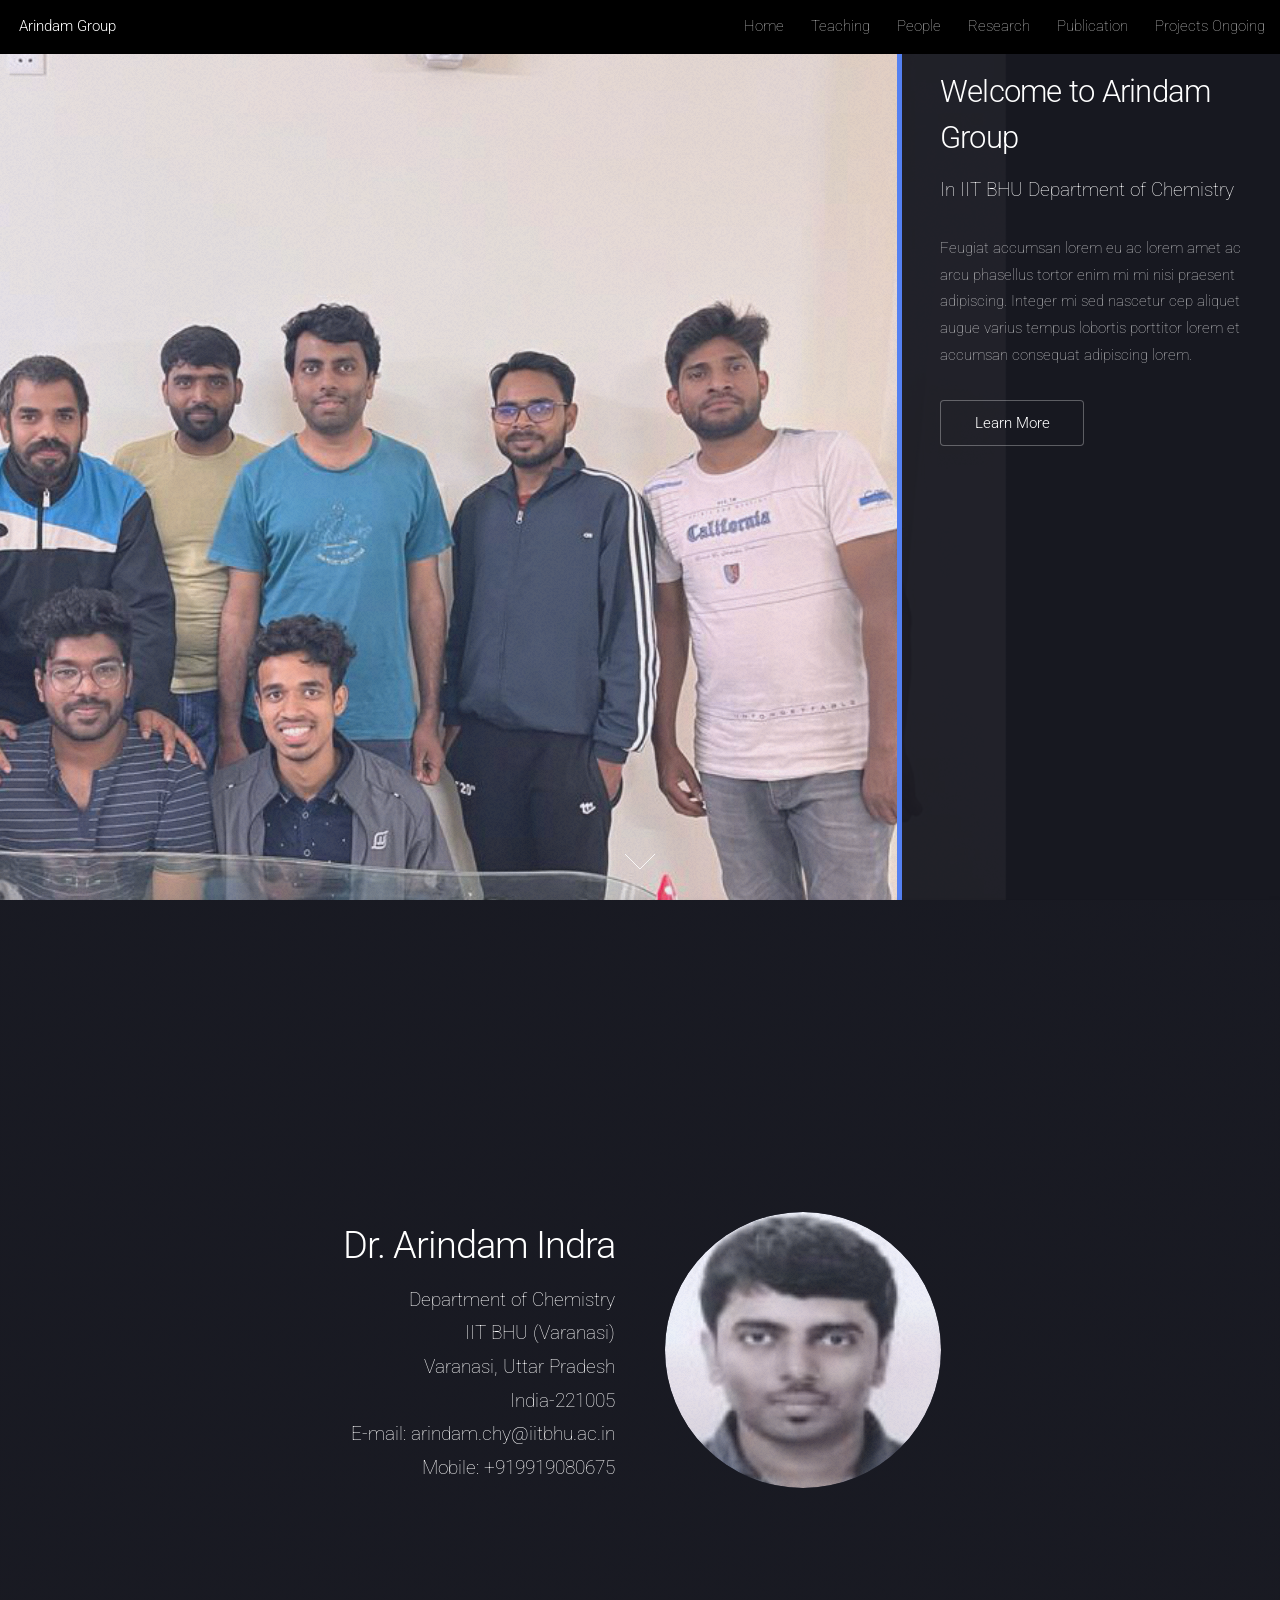
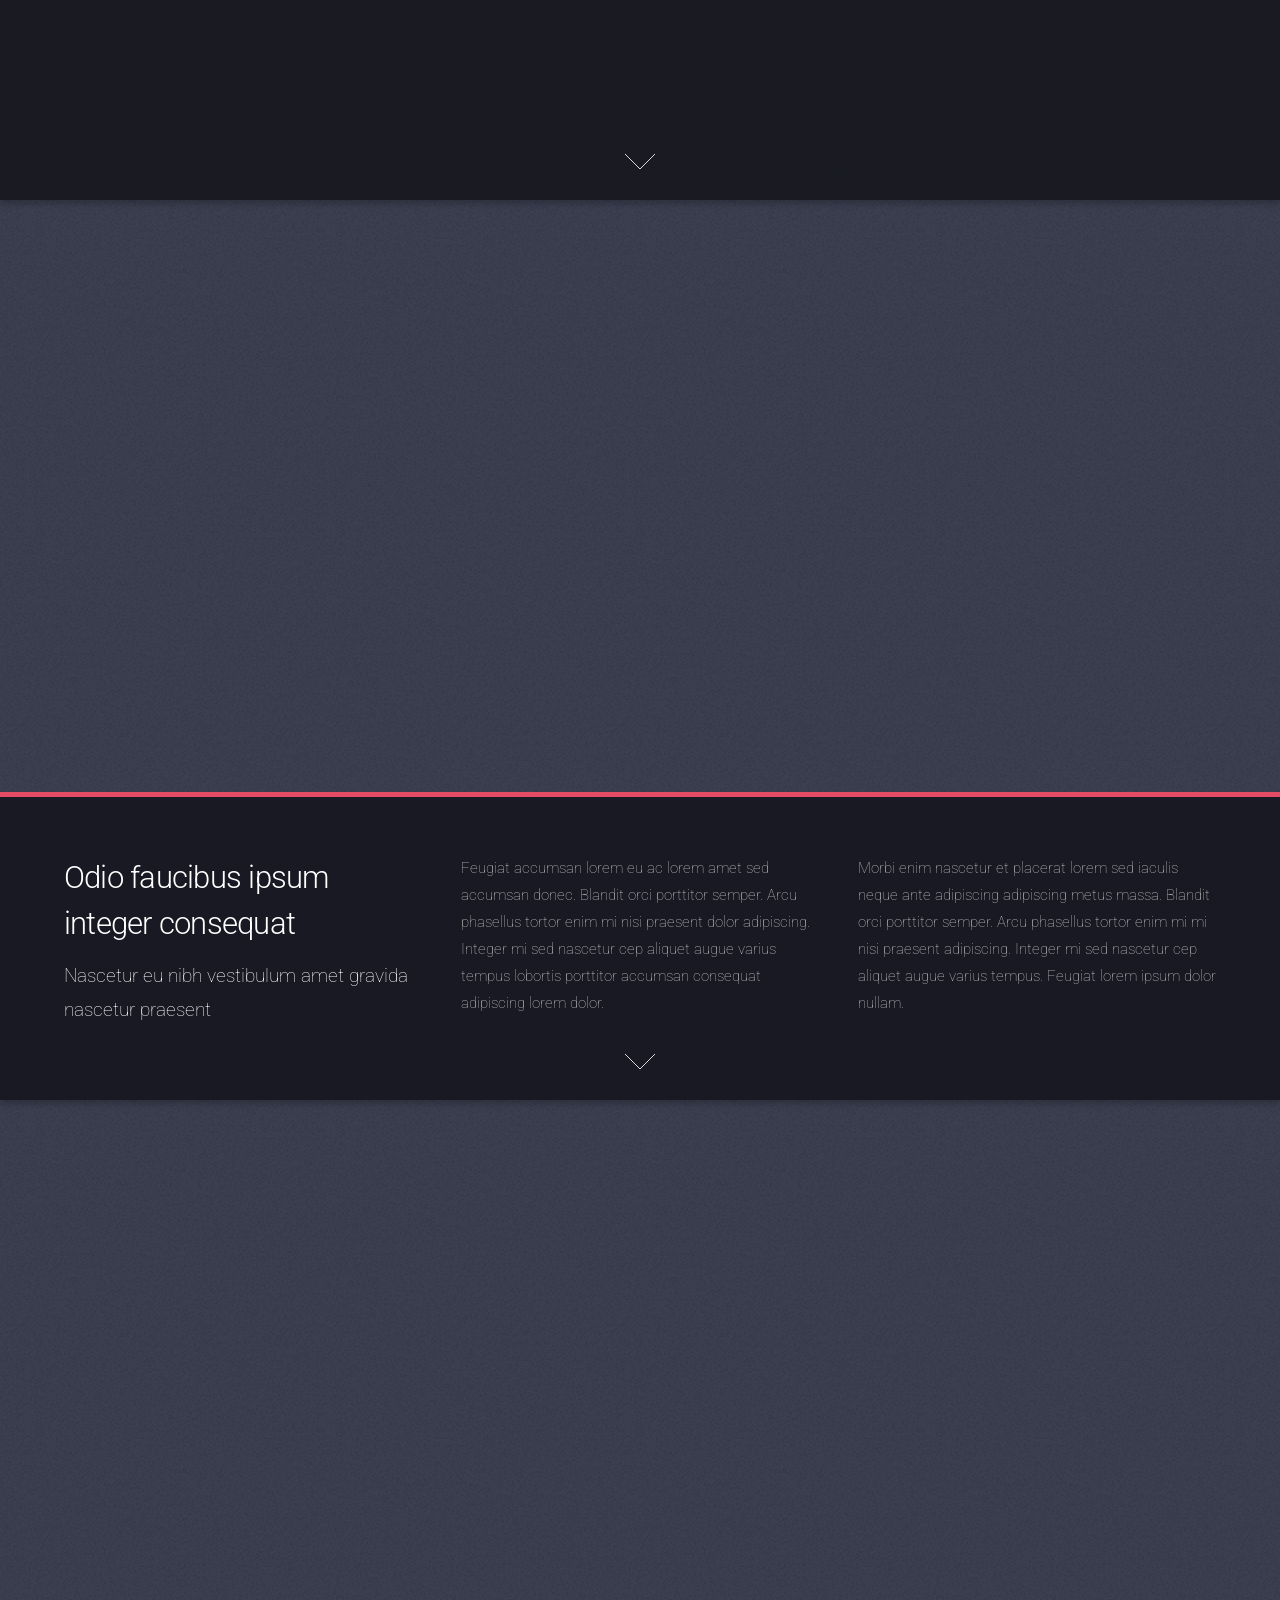
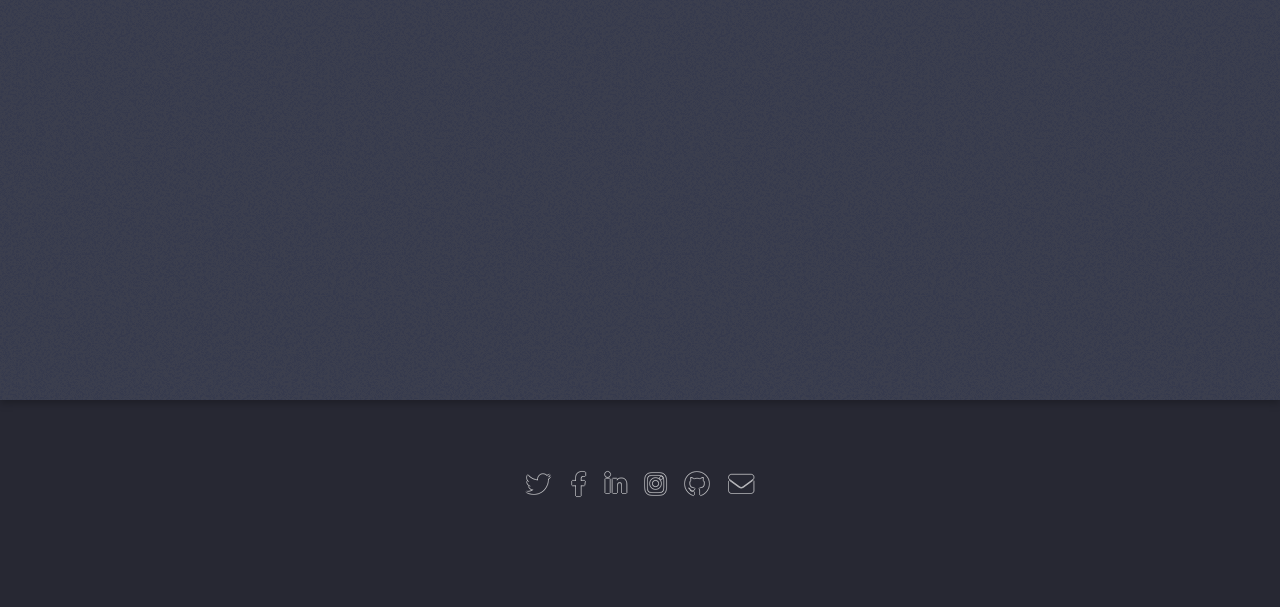
<file: index.html>
<!DOCTYPE html>
<html>
  <head>
    <title>Arindam Group</title>
    <meta charset="utf-8" />
    <meta
      name="viewport"
      content="width=device-width, initial-scale=1, user-scalable=no"
    />
    <link rel="stylesheet" href="assets/css/main.css" />
    <noscript
      ><link rel="stylesheet" href="assets/css/noscript.css"
    /></noscript>
    <link rel="shortcut icon" type="image/png" href="images/chemistry.png" />
  </head>
  <body class="is-preload landing">
    <div id="page-wrapper">
      <!-- Header -->
      <header id="header">
        <h1 id="logo"><a href="index.html">Arindam Group</a></h1>
        <nav id="nav">
          <ul>
            <li><a href="index.html">Home</a></li>
            <li><a href="01-teaching.html">Teaching</a></li>
            <li>
              <a href="#">People</a>
              <ul>
                <li><a href="02-lab-members.html">Lab Members</a></li>
                <li>
                  <a href="03-internship-students.html">Internship Students</a>
                </li>
              </ul>
            </li>
            <li><a href="04-research.html">Research</a></li>
            <li><a href="05-publication.html">Publication</a></li>
            <li><a href="elements.html">Projects Ongoing</a></li>
          </ul>
        </nav>
      </header>

      <!-- Two -->
      <section id="two" class="spotlight style2 right">
        <span class="image fit main">
          <img src="images/b_lab.jpg" alt="" />
        </span>
        <div class="content">
          <header>
            <h2>Welcome to Arindam Group</h2>
            <p>In IIT BHU Department of Chemistry</p>
          </header>
          <p>
            Feugiat accumsan lorem eu ac lorem amet ac arcu phasellus tortor
            enim mi mi nisi praesent adipiscing. Integer mi sed nascetur cep
            aliquet augue varius tempus lobortis porttitor lorem et accumsan
            consequat adipiscing lorem.
          </p>
          <ul class="actions">
            <li><a href="#" class="button">Learn More</a></li>
          </ul>
        </div>
        <a href="#banner" class="goto-next scrolly">Next</a>
      </section>

      <!-- Banner -->
      <section id="banner">
        <div class="content">
          <header>
            <h2>Dr. Arindam Indra</h2>
            <p>
              Department of Chemistry<br />
              IIT BHU (Varanasi)<br />
              Varanasi, Uttar Pradesh<br />
              India-221005<br />
              E-mail: arindam.chy@iitbhu.ac.in<br />
              Mobile: +919919080675
            </p>
          </header>
          <span class="image"><img src="images/pic01.jpg" alt="" /></span>
        </div>
        <a href="#one" class="goto-next scrolly">Next</a>
      </section>

      <!-- One -->
      <section id="one" class="spotlight style1 bottom">
        <span class="image fit main"
          ><img src="images/white_lab.jpg" alt=""
        /></span>
        <div class="content">
          <div class="container">
            <div class="row">
              <div class="col-4 col-12-medium">
                <header>
                  <h2>Odio faucibus ipsum integer consequat</h2>
                  <p>
                    Nascetur eu nibh vestibulum amet gravida nascetur praesent
                  </p>
                </header>
              </div>
              <div class="col-4 col-12-medium">
                <p>
                  Feugiat accumsan lorem eu ac lorem amet sed accumsan donec.
                  Blandit orci porttitor semper. Arcu phasellus tortor enim mi
                  nisi praesent dolor adipiscing. Integer mi sed nascetur cep
                  aliquet augue varius tempus lobortis porttitor accumsan
                  consequat adipiscing lorem dolor.
                </p>
              </div>
              <div class="col-4 col-12-medium">
                <p>
                  Morbi enim nascetur et placerat lorem sed iaculis neque ante
                  adipiscing adipiscing metus massa. Blandit orci porttitor
                  semper. Arcu phasellus tortor enim mi mi nisi praesent
                  adipiscing. Integer mi sed nascetur cep aliquet augue varius
                  tempus. Feugiat lorem ipsum dolor nullam.
                </p>
              </div>
            </div>
          </div>
        </div>
        <a href="#three" class="goto-next scrolly">Next</a>
      </section>

      <!-- Three -->
      <section id="three" class="spotlight style3 left">
        <span class="image fit main bottom"
          ><img src="images/blue_lab.jpg" alt=""
        /></span>
        <div class="content">
          <header>
            <h2>Interdum felis blandit praesent sed augue</h2>
            <p>Accumsan integer ultricies aliquam vel massa sapien phasellus</p>
          </header>
          <p>
            Feugiat accumsan lorem eu ac lorem amet ac arcu phasellus tortor
            enim mi mi nisi praesent adipiscing. Integer mi sed nascetur cep
            aliquet augue varius tempus lobortis porttitor lorem et accumsan
            consequat adipiscing lorem.
          </p>
          <ul class="actions">
            <li><a href="#" class="button">Learn More</a></li>
          </ul>
        </div>
        <!-- <a href="#four" class="goto-next scrolly">Next</a> -->
      </section>

      <!-- Footer -->
      <footer id="footer">
        <ul class="icons">
          <li>
            <a href="#" class="icon brands alt fa-twitter"
              ><span class="label">Twitter</span></a
            >
          </li>
          <li>
            <a href="#" class="icon brands alt fa-facebook-f"
              ><span class="label">Facebook</span></a
            >
          </li>
          <li>
            <a href="#" class="icon brands alt fa-linkedin-in"
              ><span class="label">LinkedIn</span></a
            >
          </li>
          <li>
            <a href="#" class="icon brands alt fa-instagram"
              ><span class="label">Instagram</span></a
            >
          </li>
          <li>
            <a href="#" class="icon brands alt fa-github"
              ><span class="label">GitHub</span></a
            >
          </li>
          <li>
            <a href="#" class="icon solid alt fa-envelope"
              ><span class="label">Email</span></a
            >
          </li>
        </ul>
      </footer>
    </div>

    <!-- Scripts -->
    <script src="assets/js/jquery.min.js"></script>
    <script src="assets/js/jquery.scrolly.min.js"></script>
    <script src="assets/js/jquery.dropotron.min.js"></script>
    <script src="assets/js/jquery.scrollex.min.js"></script>
    <script src="assets/js/browser.min.js"></script>
    <script src="assets/js/breakpoints.min.js"></script>
    <script src="assets/js/util.js"></script>
    <script src="assets/js/main.js"></script>
  </body>
</html>
</file>
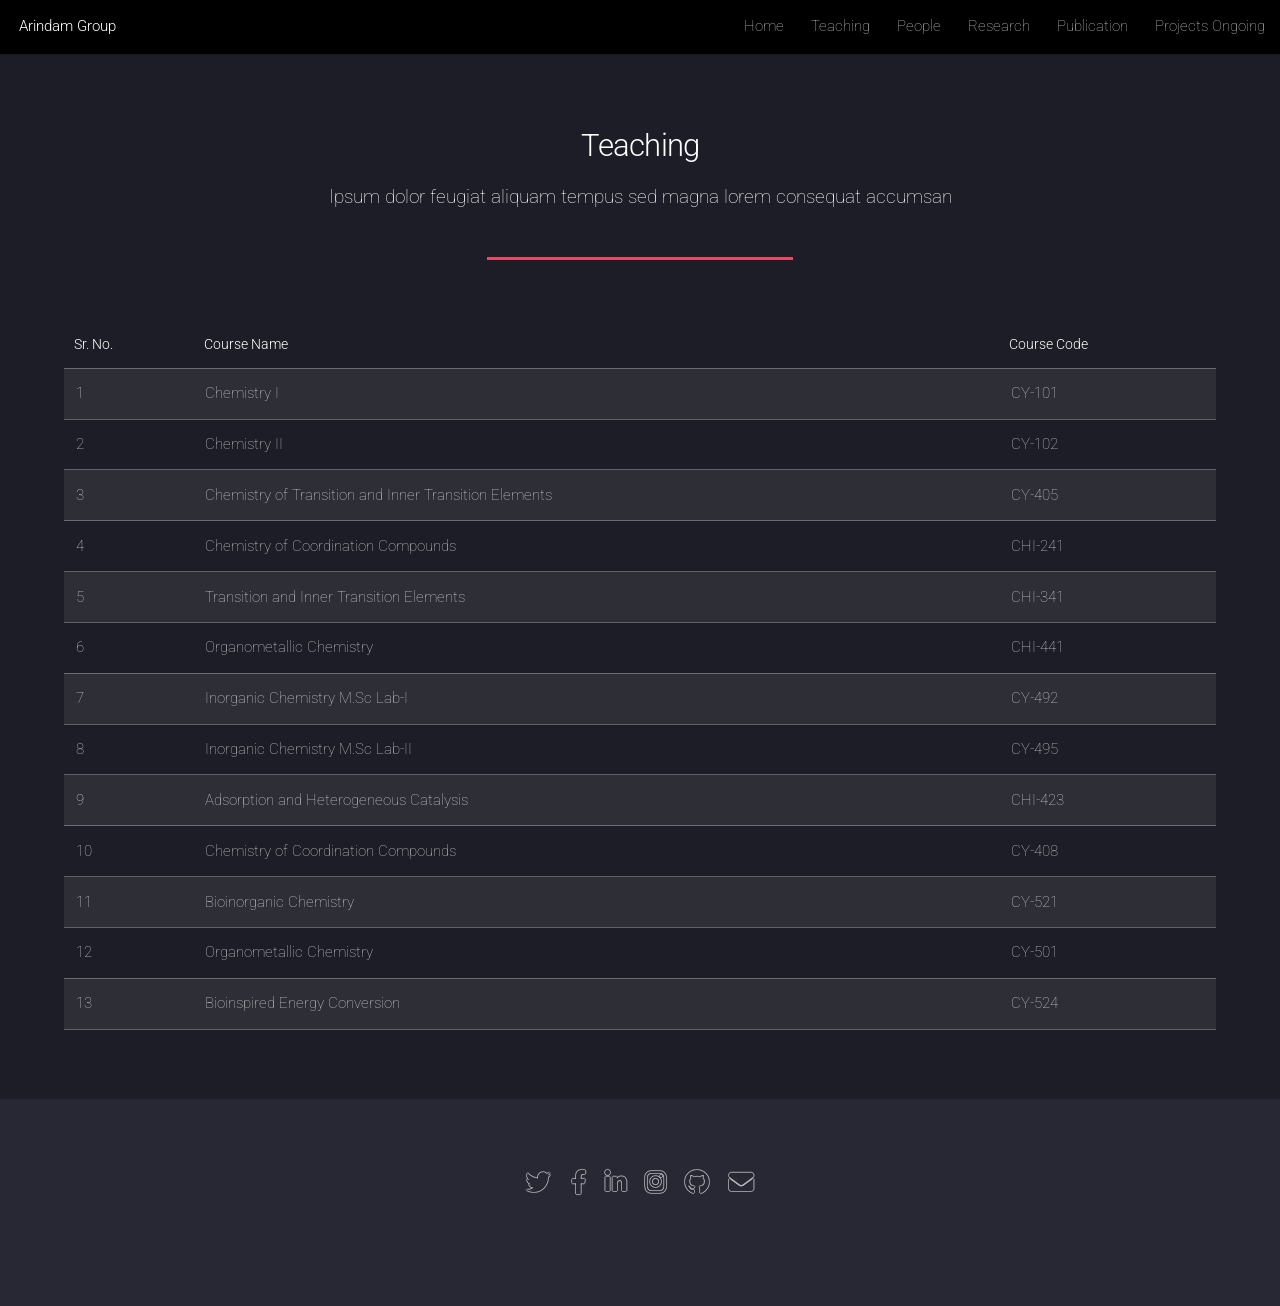
<file: 01-teaching.html>
<!DOCTYPE html>
<html>
  <head>
    <title>Arindam Group</title>
    <meta charset="utf-8" />
    <meta
      name="viewport"
      content="width=device-width, initial-scale=1, user-scalable=no"
    />
    <link rel="stylesheet" href="assets/css/main.css" />
    <noscript
      ><link rel="stylesheet" href="assets/css/noscript.css"
    /></noscript>
    <link rel="shortcut icon" type="image/png" href="images/chemistry.png" />
  </head>
  <body class="is-preload">
    <div id="page-wrapper">
      <!-- Header -->
      <header id="header">
        <h1 id="logo"><a href="index.html">Arindam Group</a></h1>
        <nav id="nav">
          <ul>
            <li><a href="index.html">Home</a></li>
            <li><a href="01-teaching.html">Teaching</a></li>
            <li>
              <a href="#">People</a>
              <ul>
                <li><a href="02-lab-members.html">Lab Members</a></li>
                <li>
                  <a href="03-internship-students.html">Internship Students</a>
                </li>
              </ul>
            </li>
            <li><a href="04-research.html">Research</a></li>
            <li><a href="05-publication.html">Publication</a></li>
            <li><a href="elements.html">Projects Ongoing</a></li>
          </ul>
        </nav>
      </header>

      <!-- Main -->
      <div id="main" class="wrapper style1">
        <div class="container">
          <header class="major">
            <h2>Teaching</h2>
            <p>
              Ipsum dolor feugiat aliquam tempus sed magna lorem consequat
              accumsan
            </p>
          </header>

          <!-- Table -->
          <section>
            <div class="table-wrapper">
              <table>
                <thead>
                  <tr>
                    <th>Sr. No.</th>
                    <th>Course Name</th>
                    <th>Course Code</th>
                  </tr>
                </thead>
                <tbody>
                  <tr>
                    <td>1</td>
                    <td>Chemistry I</td>
                    <td>CY-101</td>
                  </tr>
                  <tr>
                    <td>2</td>
                    <td>Chemistry II</td>
                    <td>CY-102</td>
                  </tr>
                  <tr>
                    <td>3</td>
                    <td>
                      Chemistry of Transition and Inner Transition Elements
                    </td>
                    <td>CY-405</td>
                  </tr>
                  <tr>
                    <td>4</td>
                    <td>Chemistry of Coordination Compounds</td>
                    <td>CHI-241</td>
                  </tr>
                  <tr>
                    <td>5</td>
                    <td>Transition and Inner Transition Elements</td>
                    <td>CHI-341</td>
                  </tr>
                  <tr>
                    <td>6</td>
                    <td>Organometallic Chemistry</td>
                    <td>CHI-441</td>
                  </tr>
                  <tr>
                    <td>7</td>
                    <td>Inorganic Chemistry M.Sc Lab-I</td>
                    <td>CY-492</td>
                  </tr>
                  <tr>
                    <td>8</td>
                    <td>Inorganic Chemistry M.Sc Lab-II</td>
                    <td>CY-495</td>
                  </tr>
                  <tr>
                    <td>9</td>
                    <td>Adsorption and Heterogeneous Catalysis</td>
                    <td>CHI-423</td>
                  </tr>
                  <tr>
                    <td>10</td>
                    <td>Chemistry of Coordination Compounds</td>
                    <td>CY-408</td>
                  </tr>
                  <tr>
                    <td>11</td>
                    <td>Bioinorganic Chemistry</td>
                    <td>CY-521</td>
                  </tr>
                  <tr>
                    <td>12</td>
                    <td>Organometallic Chemistry</td>
                    <td>CY-501</td>
                  </tr>
                  <tr>
                    <td>13</td>
                    <td>Bioinspired Energy Conversion</td>
                    <td>CY-524</td>
                  </tr>
                </tbody>
              </table>
            </div>
          </section>
        </div>
      </div>

      <!-- Footer -->
      <footer id="footer">
        <ul class="icons">
          <li>
            <a href="#" class="icon brands alt fa-twitter"
              ><span class="label">Twitter</span></a
            >
          </li>
          <li>
            <a href="#" class="icon brands alt fa-facebook-f"
              ><span class="label">Facebook</span></a
            >
          </li>
          <li>
            <a href="#" class="icon brands alt fa-linkedin-in"
              ><span class="label">LinkedIn</span></a
            >
          </li>
          <li>
            <a href="#" class="icon brands alt fa-instagram"
              ><span class="label">Instagram</span></a
            >
          </li>
          <li>
            <a href="#" class="icon brands alt fa-github"
              ><span class="label">GitHub</span></a
            >
          </li>
          <li>
            <a href="#" class="icon solid alt fa-envelope"
              ><span class="label">Email</span></a
            >
          </li>
        </ul>
      </footer>
    </div>

    <!-- Scripts -->
    <script src="assets/js/jquery.min.js"></script>
    <script src="assets/js/jquery.scrolly.min.js"></script>
    <script src="assets/js/jquery.dropotron.min.js"></script>
    <script src="assets/js/jquery.scrollex.min.js"></script>
    <script src="assets/js/browser.min.js"></script>
    <script src="assets/js/breakpoints.min.js"></script>
    <script src="assets/js/util.js"></script>
    <script src="assets/js/main.js"></script>
  </body>
</html>
</file>
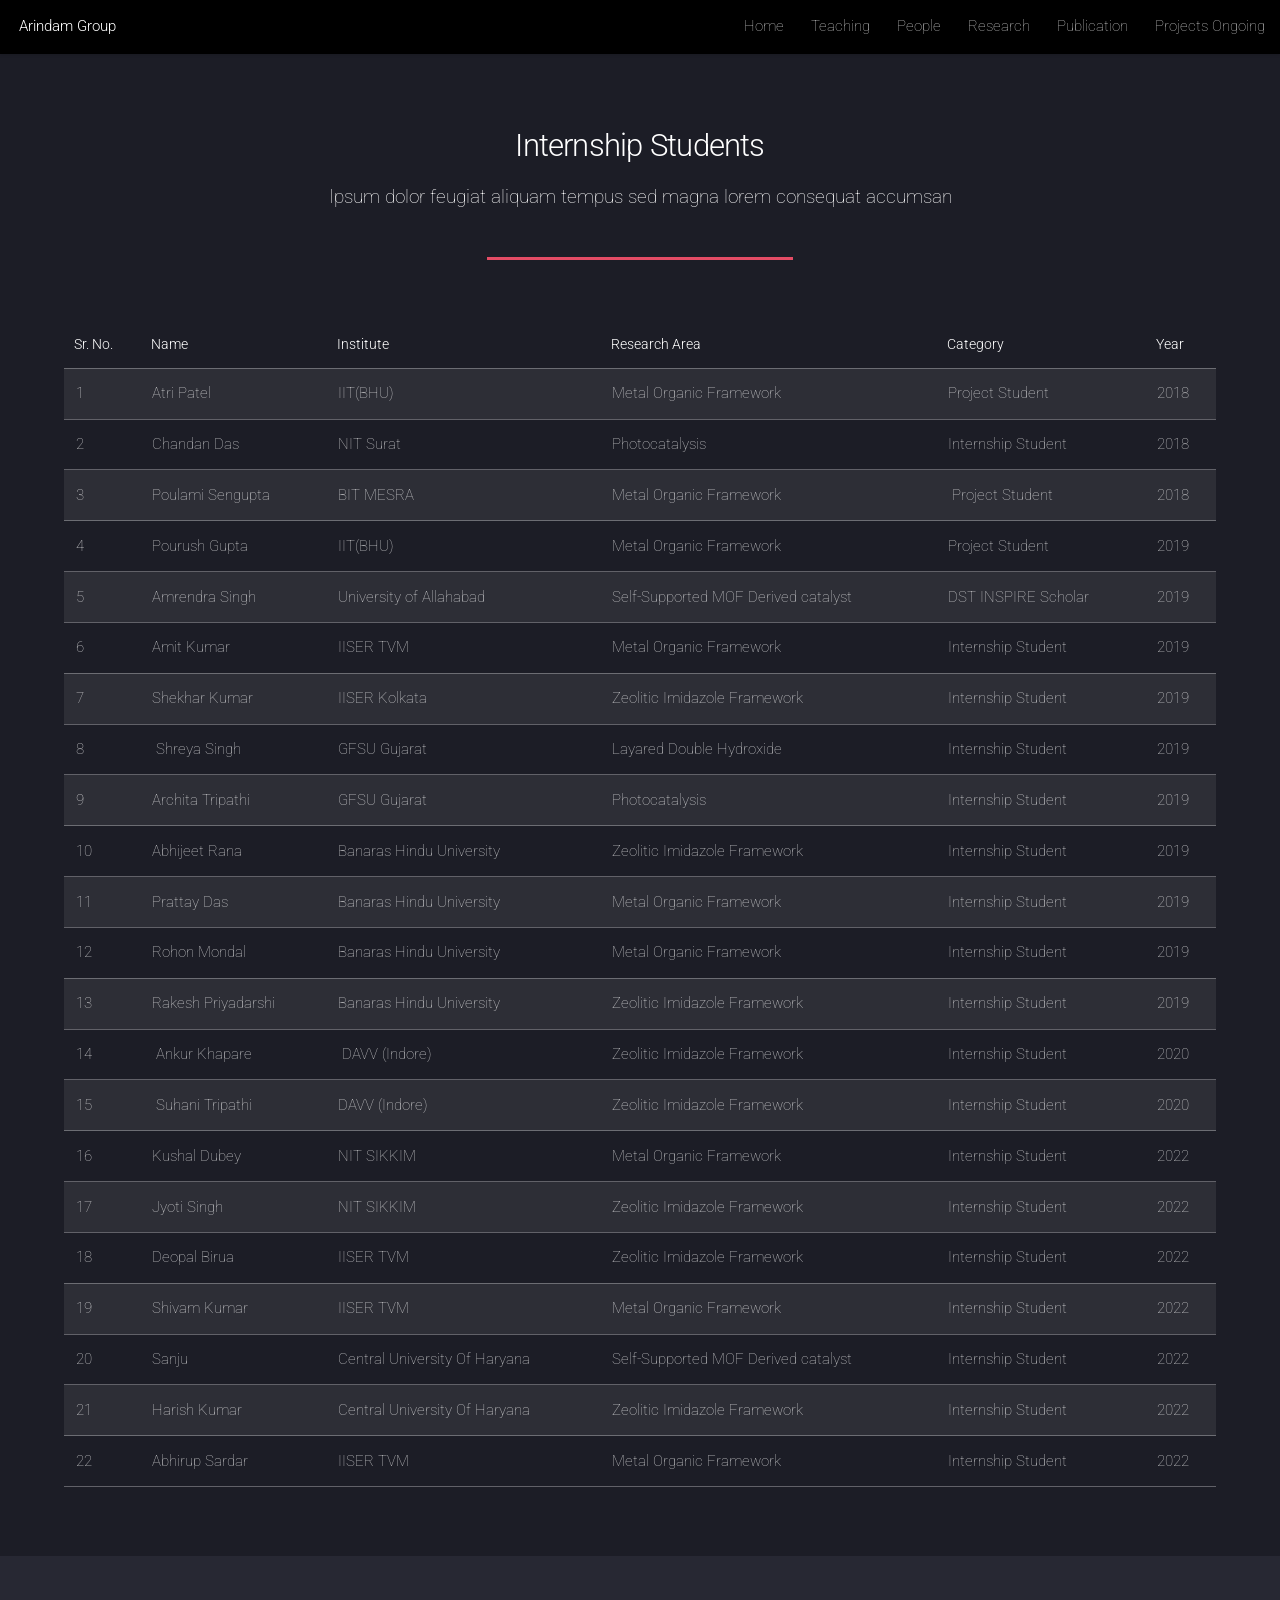
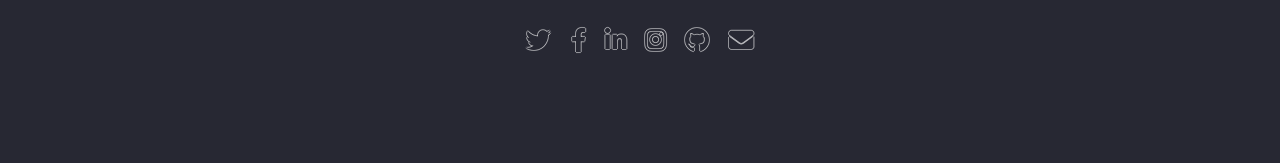
<file: 03-internship-students.html>
<!DOCTYPE html>
<html>
  <head>
    <title>Arindam Group</title>
    <meta charset="utf-8" />
    <meta
      name="viewport"
      content="width=device-width, initial-scale=1, user-scalable=no"
    />
    <link rel="stylesheet" href="assets/css/main.css" />
    <noscript
      ><link rel="stylesheet" href="assets/css/noscript.css"
    /></noscript>
    <link rel="shortcut icon" type="image/png" href="images/chemistry.png" />
  </head>
  <body class="is-preload">
    <div id="page-wrapper">
      <!-- Header -->
      <header id="header">
        <h1 id="logo"><a href="index.html">Arindam Group</a></h1>
        <nav id="nav">
          <ul>
            <li><a href="index.html">Home</a></li>
            <li><a href="01-teaching.html">Teaching</a></li>
            <li>
              <a href="#">People</a>
              <ul>
                <li><a href="02-lab-members.html">Lab Members</a></li>
                <li>
                  <a href="03-internship-students.html">Internship Students</a>
                </li>
              </ul>
            </li>
            <li><a href="04-research.html">Research</a></li>
            <li><a href="05-publication.html">Publication</a></li>
            <li><a href="elements.html">Projects Ongoing</a></li>
          </ul>
        </nav>
      </header>

      <!-- Main -->
      <div id="main" class="wrapper style1">
        <div class="container">
          <header class="major">
            <h2>Internship Students</h2>
            <p>
              Ipsum dolor feugiat aliquam tempus sed magna lorem consequat
              accumsan
            </p>
          </header>

          <!-- Table -->
          <section>
            <div class="table-wrapper">
              <table>
                <thead>
                  <tr>
                    <th>Sr. No.</th>
                    <th>Name</th>
                    <th>Institute</th>
                    <th>Research Area</th>
                    <th>Category</th>
                    <th>Year</th>
                  </tr>
                </thead>
                <tbody>
                  <tr>
                    <td>1</td>
                    <td>Atri Patel</td>
                    <td>IIT(BHU)</td>
                    <td>Metal Organic Framework</td>
                    <td>Project Student</td>
                    <td>2018</td>
                  </tr>
                  <tr>
                    <td>2</td>
                    <td>Chandan Das</td>
                    <td>NIT Surat</td>
                    <td>Photocatalysis </td>
                    <td>Internship Student</td>
                    <td>2018</td>
                  </tr>
                  <tr>
                    <td>3</td>
                    <td>Poulami Sengupta</td>
                    <td>BIT MESRA</td>
                    <td>Metal Organic Framework</td>
                    <td> Project Student</td>
                    <td>2018</td>
                  </tr>
                  <tr>
                    <td>4</td>
                    <td>Pourush Gupta</td>
                    <td>IIT(BHU)</td>
                    <td>Metal Organic Framework</td>
                    <td>Project Student</td>
                    <td>2019</td>
                  </tr>
                  <tr>
                    <td>5</td>
                    <td>Amrendra Singh</td>
                    <td>University of Allahabad</td>
                    <td>Self-Supported MOF Derived catalyst</td>
                    <td>DST INSPIRE Scholar</td>
                    <td>2019</td>
                  </tr>
                  <tr>
                    <td>6</td>
                    <td>Amit Kumar</td>
                    <td>IISER TVM</td>
                    <td>Metal Organic Framework</td>
                    <td>Internship Student</td>
                    <td>2019</td>
                  </tr>
                  <tr>
                    <td>7</td>
                    <td>Shekhar Kumar</td>
                    <td>IISER Kolkata</td>
                    <td>Zeolitic Imidazole Framework</td>
                    <td>Internship Student</td>
                    <td>2019</td>
                  </tr>
                  <tr>
                    <td>8</td>
                    <td> Shreya Singh</td>
                    <td>GFSU Gujarat</td>
                    <td>Layared Double Hydroxide</td>
                    <td>Internship Student</td>
                    <td>2019</td>
                  </tr>
                  <tr>
                    <td>9</td>
                    <td>Archita Tripathi</td>
                    <td>GFSU Gujarat</td>
                    <td>Photocatalysis</td>
                    <td>Internship Student</td>
                    <td>2019</td>
                  </tr>
                  <tr>
                    <td>10</td>
                    <td>Abhijeet Rana</td>
                    <td>Banaras Hindu University</td>
                    <td>Zeolitic Imidazole Framework</td>
                    <td>Internship Student</td>
                    <td>2019</td>
                  </tr>
                  <tr>
                    <td>11</td>
                    <td>Prattay Das</td>
                    <td>Banaras Hindu University</td>
                    <td>Metal Organic Framework</td>
                    <td>Internship Student</td>
                    <td>2019</td>
                  </tr>
                  <tr>
                    <td>12</td>
                    <td>Rohon Mondal</td>
                    <td>Banaras Hindu University</td>
                    <td>Metal Organic Framework</td>
                    <td>Internship Student</td>
                    <td>2019</td>
                  </tr>
                  <tr>
                    <td>13</td>
                    <td>Rakesh Priyadarshi</td>
                    <td>Banaras Hindu University</td>
                    <td>Zeolitic Imidazole Framework</td>
                    <td>Internship Student</td>
                    <td>2019</td>
                  </tr>
                  <tr>
                    <td>14</td>
                    <td> Ankur Khapare</td>
                    <td> DAVV (Indore)</td>
                    <td>Zeolitic Imidazole Framework</td>
                    <td>Internship Student</td>
                    <td>2020</td>
                  </tr>
                  <tr>
                    <td>15</td>
                    <td> Suhani Tripathi</td>
                    <td>DAVV (Indore)</td>
                    <td>Zeolitic Imidazole Framework</td>
                    <td>Internship Student</td>
                    <td>2020</td>
                  </tr>
                  <tr>
                    <td>16</td>
                    <td>Kushal Dubey</td>
                    <td>NIT SIKKIM</td>
                    <td>Metal Organic Framework</td>
                    <td>Internship Student</td>
                    <td>2022</td>
                  </tr>
                  <tr>
                    <td>17</td>
                    <td>Jyoti Singh</td>
                    <td>NIT SIKKIM</td>
                    <td>Zeolitic Imidazole Framework</td>
                    <td>Internship Student</td>
                    <td>2022</td>
                  </tr>
                  <tr>
                    <td>18</td>
                    <td>Deopal Birua</td>
                    <td>IISER TVM</td>
                    <td>Zeolitic Imidazole Framework</td>
                    <td>Internship Student</td>
                    <td>2022</td>
                  </tr>
                  <tr>
                    <td>19</td>
                    <td>Shivam Kumar</td>
                    <td>IISER TVM</td>
                    <td>Metal Organic Framework</td>
                    <td>Internship Student</td>
                    <td>2022</td>
                  </tr>
                  <tr>
                    <td>20</td>
                    <td>Sanju</td>
                    <td>Central University Of Haryana</td>
                    <td>Self-Supported MOF Derived catalyst</td>
                    <td>Internship Student</td>
                    <td>2022</td>
                  </tr>
                  <tr>
                    <td>21</td>
                    <td>Harish Kumar</td>
                    <td>Central University Of Haryana</td>
                    <td>Zeolitic Imidazole Framework</td>
                    <td>Internship Student</td>
                    <td>2022</td>
                  </tr>
                  <tr>
                    <td>22</td>
                    <td>Abhirup Sardar </td>
                    <td>IISER TVM</td>
                    <td>Metal Organic Framework</td>
                    <td>Internship Student</td>
                    <td>2022</td>
                  </tr>
                </tbody>
              </table>
            </div>
          </section>
        </div>
      </div>

      <!-- Footer -->
      <footer id="footer">
        <ul class="icons">
          <li>
            <a href="#" class="icon brands alt fa-twitter"
              ><span class="label">Twitter</span></a
            >
          </li>
          <li>
            <a href="#" class="icon brands alt fa-facebook-f"
              ><span class="label">Facebook</span></a
            >
          </li>
          <li>
            <a href="#" class="icon brands alt fa-linkedin-in"
              ><span class="label">LinkedIn</span></a
            >
          </li>
          <li>
            <a href="#" class="icon brands alt fa-instagram"
              ><span class="label">Instagram</span></a
            >
          </li>
          <li>
            <a href="#" class="icon brands alt fa-github"
              ><span class="label">GitHub</span></a
            >
          </li>
          <li>
            <a href="#" class="icon solid alt fa-envelope"
              ><span class="label">Email</span></a
            >
          </li>
        </ul>
      </footer>
    </div>

    <!-- Scripts -->
    <script src="assets/js/jquery.min.js"></script>
    <script src="assets/js/jquery.scrolly.min.js"></script>
    <script src="assets/js/jquery.dropotron.min.js"></script>
    <script src="assets/js/jquery.scrollex.min.js"></script>
    <script src="assets/js/browser.min.js"></script>
    <script src="assets/js/breakpoints.min.js"></script>
    <script src="assets/js/util.js"></script>
    <script src="assets/js/main.js"></script>
  </body>
</html>
</file>
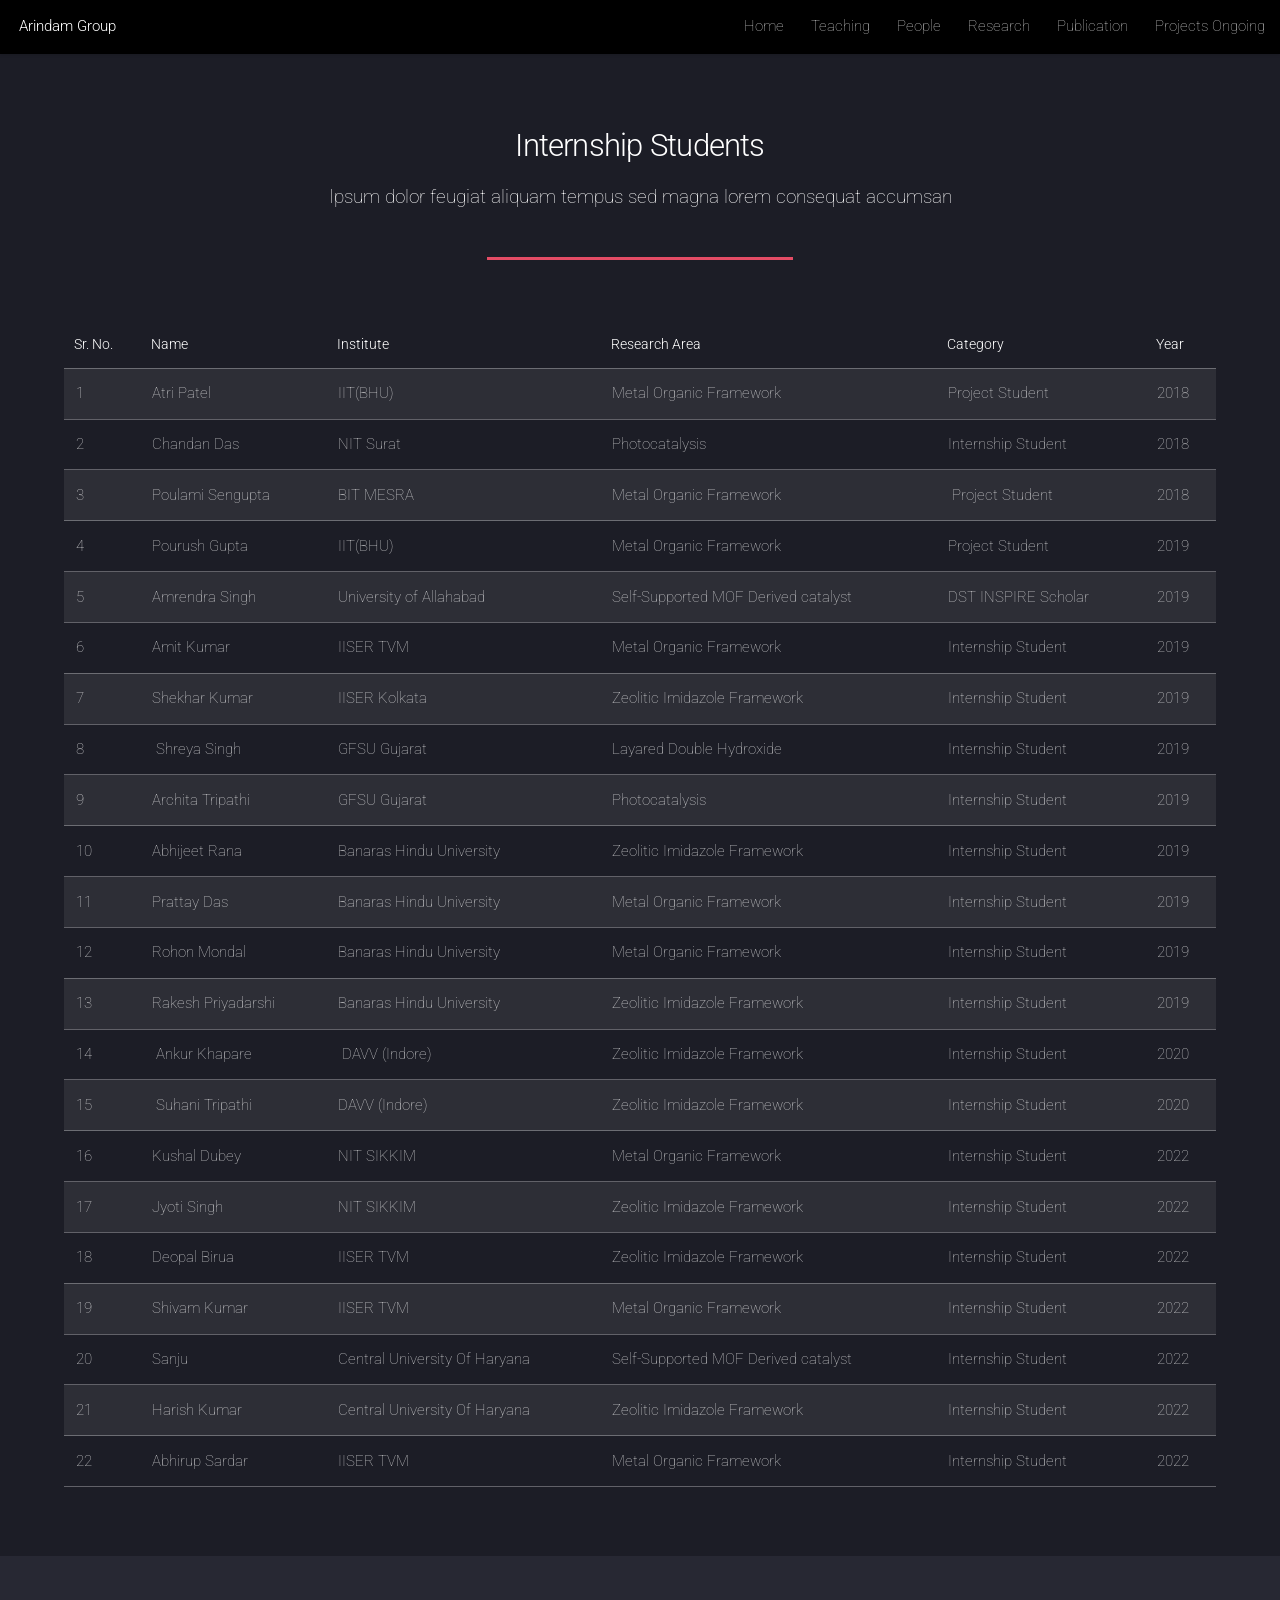
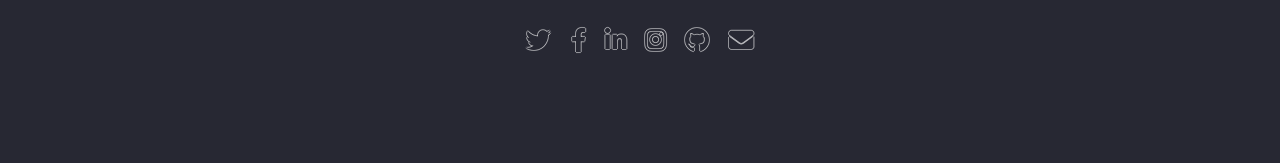
<file: __internship_students.html>
<!DOCTYPE html>
<html>
  <head>
    <title>Arindam Group</title>
    <meta charset="utf-8" />
    <meta
      name="viewport"
      content="width=device-width, initial-scale=1, user-scalable=no"
    />
    <link rel="stylesheet" href="assets/css/main.css" />
    <noscript
      ><link rel="stylesheet" href="assets/css/noscript.css"
    /></noscript>
    <link rel="shortcut icon" type="image/png" href="images/chemistry.png" />
  </head>
  <body class="is-preload">
    <div id="page-wrapper">
      <!-- Header -->
      <header id="header">
        <h1 id="logo"><a href="index.html">Arindam Group</a></h1>
        <nav id="nav">
          <ul>
            <li><a href="index.html">Home</a></li>
            <li><a href="__teaching.html">Teaching</a></li>
            <li>
              <a href="#">People</a>
              <ul>
                <li><a href="__lab_members.html">Lab Members</a></li>
                <li>
                  <a href="__internship_students.html">Internship Students</a>
                </li>
              </ul>
            </li>
            <li><a href="__research.html">Research</a></li>
            <li><a href="__publication.html">Publication</a></li>
            <li><a href="elements.html">Projects Ongoing</a></li>
          </ul>
        </nav>
      </header>

      <!-- Main -->
      <div id="main" class="wrapper style1">
        <div class="container">
          <header class="major">
            <h2>Internship Students</h2>
            <p>
              Ipsum dolor feugiat aliquam tempus sed magna lorem consequat
              accumsan
            </p>
          </header>

          <!-- Table -->
          <section>
            <div class="table-wrapper">
              <table>
                <thead>
                  <tr>
                    <th>Sr. No.</th>
                    <th>Name</th>
                    <th>Institute</th>
                    <th>Research Area</th>
                    <th>Category</th>
                    <th>Year</th>
                  </tr>
                </thead>
                <tbody>
                  <tr>
                    <td>1</td>
                    <td>Atri Patel</td>
                    <td>IIT(BHU)</td>
                    <td>Metal Organic Framework</td>
                    <td>Project Student</td>
                    <td>2018</td>
                  </tr>
                  <tr>
                    <td>2</td>
                    <td>Chandan Das</td>
                    <td>NIT Surat</td>
                    <td>Photocatalysis </td>
                    <td>Internship Student</td>
                    <td>2018</td>
                  </tr>
                  <tr>
                    <td>3</td>
                    <td>Poulami Sengupta</td>
                    <td>BIT MESRA</td>
                    <td>Metal Organic Framework</td>
                    <td> Project Student</td>
                    <td>2018</td>
                  </tr>
                  <tr>
                    <td>4</td>
                    <td>Pourush Gupta</td>
                    <td>IIT(BHU)</td>
                    <td>Metal Organic Framework</td>
                    <td>Project Student</td>
                    <td>2019</td>
                  </tr>
                  <tr>
                    <td>5</td>
                    <td>Amrendra Singh</td>
                    <td>University of Allahabad</td>
                    <td>Self-Supported MOF Derived catalyst</td>
                    <td>DST INSPIRE Scholar</td>
                    <td>2019</td>
                  </tr>
                  <tr>
                    <td>6</td>
                    <td>Amit Kumar</td>
                    <td>IISER TVM</td>
                    <td>Metal Organic Framework</td>
                    <td>Internship Student</td>
                    <td>2019</td>
                  </tr>
                  <tr>
                    <td>7</td>
                    <td>Shekhar Kumar</td>
                    <td>IISER Kolkata</td>
                    <td>Zeolitic Imidazole Framework</td>
                    <td>Internship Student</td>
                    <td>2019</td>
                  </tr>
                  <tr>
                    <td>8</td>
                    <td> Shreya Singh</td>
                    <td>GFSU Gujarat</td>
                    <td>Layared Double Hydroxide</td>
                    <td>Internship Student</td>
                    <td>2019</td>
                  </tr>
                  <tr>
                    <td>9</td>
                    <td>Archita Tripathi</td>
                    <td>GFSU Gujarat</td>
                    <td>Photocatalysis</td>
                    <td>Internship Student</td>
                    <td>2019</td>
                  </tr>
                  <tr>
                    <td>10</td>
                    <td>Abhijeet Rana</td>
                    <td>Banaras Hindu University</td>
                    <td>Zeolitic Imidazole Framework</td>
                    <td>Internship Student</td>
                    <td>2019</td>
                  </tr>
                  <tr>
                    <td>11</td>
                    <td>Prattay Das</td>
                    <td>Banaras Hindu University</td>
                    <td>Metal Organic Framework</td>
                    <td>Internship Student</td>
                    <td>2019</td>
                  </tr>
                  <tr>
                    <td>12</td>
                    <td>Rohon Mondal</td>
                    <td>Banaras Hindu University</td>
                    <td>Metal Organic Framework</td>
                    <td>Internship Student</td>
                    <td>2019</td>
                  </tr>
                  <tr>
                    <td>13</td>
                    <td>Rakesh Priyadarshi</td>
                    <td>Banaras Hindu University</td>
                    <td>Zeolitic Imidazole Framework</td>
                    <td>Internship Student</td>
                    <td>2019</td>
                  </tr>
                  <tr>
                    <td>14</td>
                    <td> Ankur Khapare</td>
                    <td> DAVV (Indore)</td>
                    <td>Zeolitic Imidazole Framework</td>
                    <td>Internship Student</td>
                    <td>2020</td>
                  </tr>
                  <tr>
                    <td>15</td>
                    <td> Suhani Tripathi</td>
                    <td>DAVV (Indore)</td>
                    <td>Zeolitic Imidazole Framework</td>
                    <td>Internship Student</td>
                    <td>2020</td>
                  </tr>
                  <tr>
                    <td>16</td>
                    <td>Kushal Dubey</td>
                    <td>NIT SIKKIM</td>
                    <td>Metal Organic Framework</td>
                    <td>Internship Student</td>
                    <td>2022</td>
                  </tr>
                  <tr>
                    <td>17</td>
                    <td>Jyoti Singh</td>
                    <td>NIT SIKKIM</td>
                    <td>Zeolitic Imidazole Framework</td>
                    <td>Internship Student</td>
                    <td>2022</td>
                  </tr>
                  <tr>
                    <td>18</td>
                    <td>Deopal Birua</td>
                    <td>IISER TVM</td>
                    <td>Zeolitic Imidazole Framework</td>
                    <td>Internship Student</td>
                    <td>2022</td>
                  </tr>
                  <tr>
                    <td>19</td>
                    <td>Shivam Kumar</td>
                    <td>IISER TVM</td>
                    <td>Metal Organic Framework</td>
                    <td>Internship Student</td>
                    <td>2022</td>
                  </tr>
                  <tr>
                    <td>20</td>
                    <td>Sanju</td>
                    <td>Central University Of Haryana</td>
                    <td>Self-Supported MOF Derived catalyst</td>
                    <td>Internship Student</td>
                    <td>2022</td>
                  </tr>
                  <tr>
                    <td>21</td>
                    <td>Harish Kumar</td>
                    <td>Central University Of Haryana</td>
                    <td>Zeolitic Imidazole Framework</td>
                    <td>Internship Student</td>
                    <td>2022</td>
                  </tr>
                  <tr>
                    <td>22</td>
                    <td>Abhirup Sardar </td>
                    <td>IISER TVM</td>
                    <td>Metal Organic Framework</td>
                    <td>Internship Student</td>
                    <td>2022</td>
                  </tr>
                </tbody>
              </table>
            </div>
          </section>
        </div>
      </div>

      <!-- Footer -->
      <footer id="footer">
        <ul class="icons">
          <li>
            <a href="#" class="icon brands alt fa-twitter"
              ><span class="label">Twitter</span></a
            >
          </li>
          <li>
            <a href="#" class="icon brands alt fa-facebook-f"
              ><span class="label">Facebook</span></a
            >
          </li>
          <li>
            <a href="#" class="icon brands alt fa-linkedin-in"
              ><span class="label">LinkedIn</span></a
            >
          </li>
          <li>
            <a href="#" class="icon brands alt fa-instagram"
              ><span class="label">Instagram</span></a
            >
          </li>
          <li>
            <a href="#" class="icon brands alt fa-github"
              ><span class="label">GitHub</span></a
            >
          </li>
          <li>
            <a href="#" class="icon solid alt fa-envelope"
              ><span class="label">Email</span></a
            >
          </li>
        </ul>
      </footer>
    </div>

    <!-- Scripts -->
    <script src="assets/js/jquery.min.js"></script>
    <script src="assets/js/jquery.scrolly.min.js"></script>
    <script src="assets/js/jquery.dropotron.min.js"></script>
    <script src="assets/js/jquery.scrollex.min.js"></script>
    <script src="assets/js/browser.min.js"></script>
    <script src="assets/js/breakpoints.min.js"></script>
    <script src="assets/js/util.js"></script>
    <script src="assets/js/main.js"></script>
  </body>
</html>
</file>
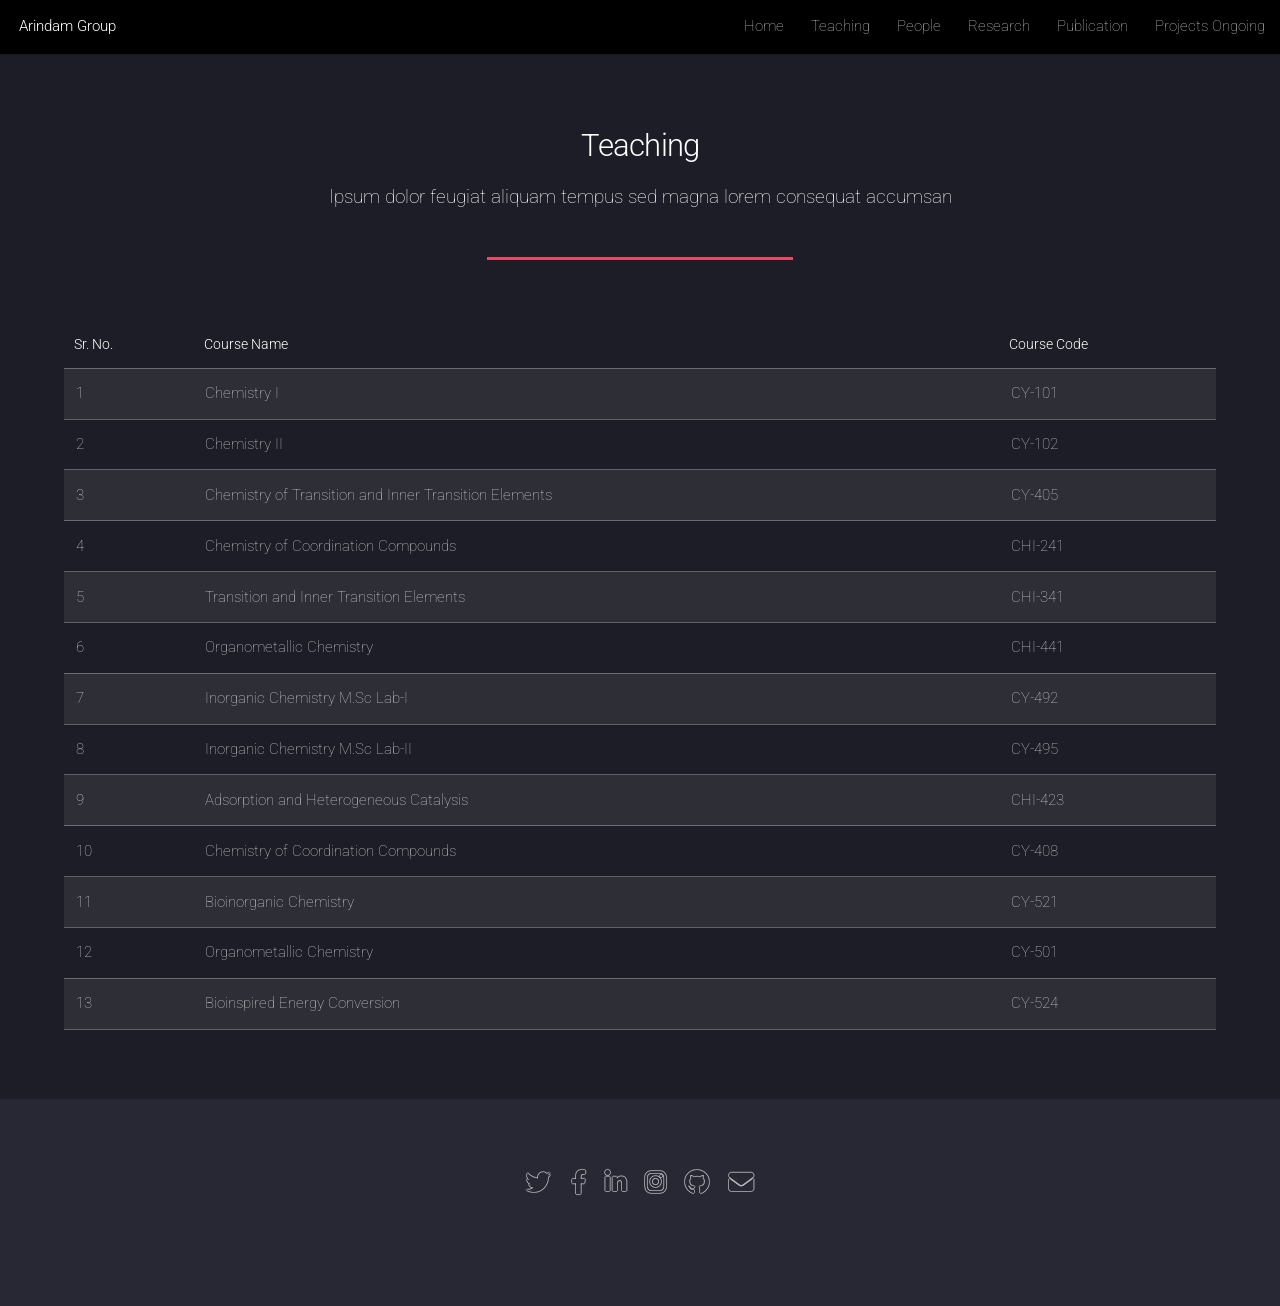
<file: __teaching.html>
<!DOCTYPE html>
<html>
  <head>
    <title>Arindam Group</title>
    <meta charset="utf-8" />
    <meta
      name="viewport"
      content="width=device-width, initial-scale=1, user-scalable=no"
    />
    <link rel="stylesheet" href="assets/css/main.css" />
    <noscript
      ><link rel="stylesheet" href="assets/css/noscript.css"
    /></noscript>
    <link rel="shortcut icon" type="image/png" href="images/chemistry.png" />
  </head>
  <body class="is-preload">
    <div id="page-wrapper">
      <!-- Header -->
      <header id="header">
        <h1 id="logo"><a href="index.html">Arindam Group</a></h1>
        <nav id="nav">
          <ul>
            <li><a href="index.html">Home</a></li>
            <li><a href="__teaching.html">Teaching</a></li>
            <li>
              <a href="#">People</a>
              <ul>
                <li><a href="__lab_members.html">Lab Members</a></li>
                <li>
                  <a href="__internship_students.html">Internship Students</a>
                </li>
              </ul>
            </li>
            <li><a href="__research.html">Research</a></li>
            <li><a href="__publication.html">Publication</a></li>
            <li><a href="elements.html">Projects Ongoing</a></li>
          </ul>
        </nav>
      </header>

      <!-- Main -->
      <div id="main" class="wrapper style1">
        <div class="container">
          <header class="major">
            <h2>Teaching</h2>
            <p>
              Ipsum dolor feugiat aliquam tempus sed magna lorem consequat
              accumsan
            </p>
          </header>

          <!-- Table -->
          <section>
            <div class="table-wrapper">
              <table>
                <thead>
                  <tr>
                    <th>Sr. No.</th>
                    <th>Course Name</th>
                    <th>Course Code</th>
                  </tr>
                </thead>
                <tbody>
                  <tr>
                    <td>1</td>
                    <td>Chemistry I</td>
                    <td>CY-101</td>
                  </tr>
                  <tr>
                    <td>2</td>
                    <td>Chemistry II</td>
                    <td>CY-102</td>
                  </tr>
                  <tr>
                    <td>3</td>
                    <td>
                      Chemistry of Transition and Inner Transition Elements
                    </td>
                    <td>CY-405</td>
                  </tr>
                  <tr>
                    <td>4</td>
                    <td>Chemistry of Coordination Compounds</td>
                    <td>CHI-241</td>
                  </tr>
                  <tr>
                    <td>5</td>
                    <td>Transition and Inner Transition Elements</td>
                    <td>CHI-341</td>
                  </tr>
                  <tr>
                    <td>6</td>
                    <td>Organometallic Chemistry</td>
                    <td>CHI-441</td>
                  </tr>
                  <tr>
                    <td>7</td>
                    <td>Inorganic Chemistry M.Sc Lab-I</td>
                    <td>CY-492</td>
                  </tr>
                  <tr>
                    <td>8</td>
                    <td>Inorganic Chemistry M.Sc Lab-II</td>
                    <td>CY-495</td>
                  </tr>
                  <tr>
                    <td>9</td>
                    <td>Adsorption and Heterogeneous Catalysis</td>
                    <td>CHI-423</td>
                  </tr>
                  <tr>
                    <td>10</td>
                    <td>Chemistry of Coordination Compounds</td>
                    <td>CY-408</td>
                  </tr>
                  <tr>
                    <td>11</td>
                    <td>Bioinorganic Chemistry</td>
                    <td>CY-521</td>
                  </tr>
                  <tr>
                    <td>12</td>
                    <td>Organometallic Chemistry</td>
                    <td>CY-501</td>
                  </tr>
                  <tr>
                    <td>13</td>
                    <td>Bioinspired Energy Conversion</td>
                    <td>CY-524</td>
                  </tr>
                </tbody>
              </table>
            </div>
          </section>
        </div>
      </div>

      <!-- Footer -->
      <footer id="footer">
        <ul class="icons">
          <li>
            <a href="#" class="icon brands alt fa-twitter"
              ><span class="label">Twitter</span></a
            >
          </li>
          <li>
            <a href="#" class="icon brands alt fa-facebook-f"
              ><span class="label">Facebook</span></a
            >
          </li>
          <li>
            <a href="#" class="icon brands alt fa-linkedin-in"
              ><span class="label">LinkedIn</span></a
            >
          </li>
          <li>
            <a href="#" class="icon brands alt fa-instagram"
              ><span class="label">Instagram</span></a
            >
          </li>
          <li>
            <a href="#" class="icon brands alt fa-github"
              ><span class="label">GitHub</span></a
            >
          </li>
          <li>
            <a href="#" class="icon solid alt fa-envelope"
              ><span class="label">Email</span></a
            >
          </li>
        </ul>
      </footer>
    </div>

    <!-- Scripts -->
    <script src="assets/js/jquery.min.js"></script>
    <script src="assets/js/jquery.scrolly.min.js"></script>
    <script src="assets/js/jquery.dropotron.min.js"></script>
    <script src="assets/js/jquery.scrollex.min.js"></script>
    <script src="assets/js/browser.min.js"></script>
    <script src="assets/js/breakpoints.min.js"></script>
    <script src="assets/js/util.js"></script>
    <script src="assets/js/main.js"></script>
  </body>
</html>
</file>
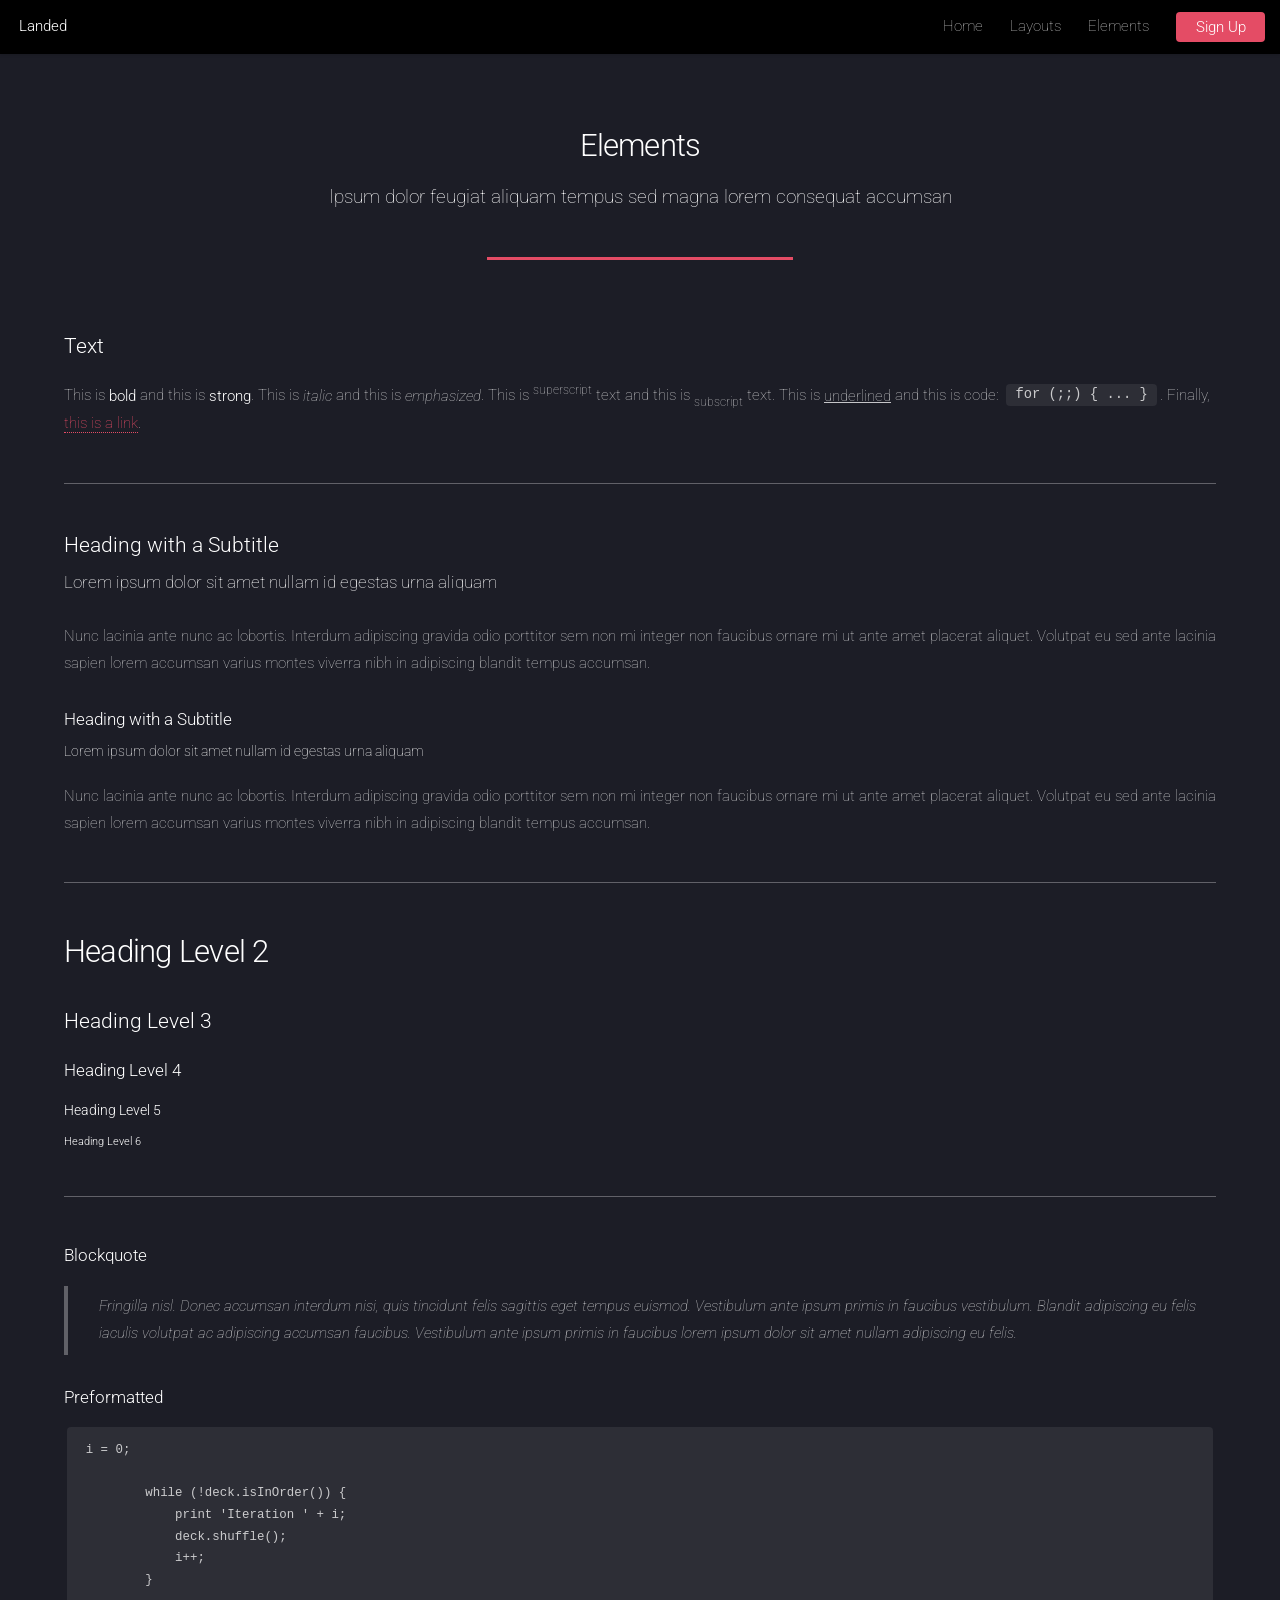
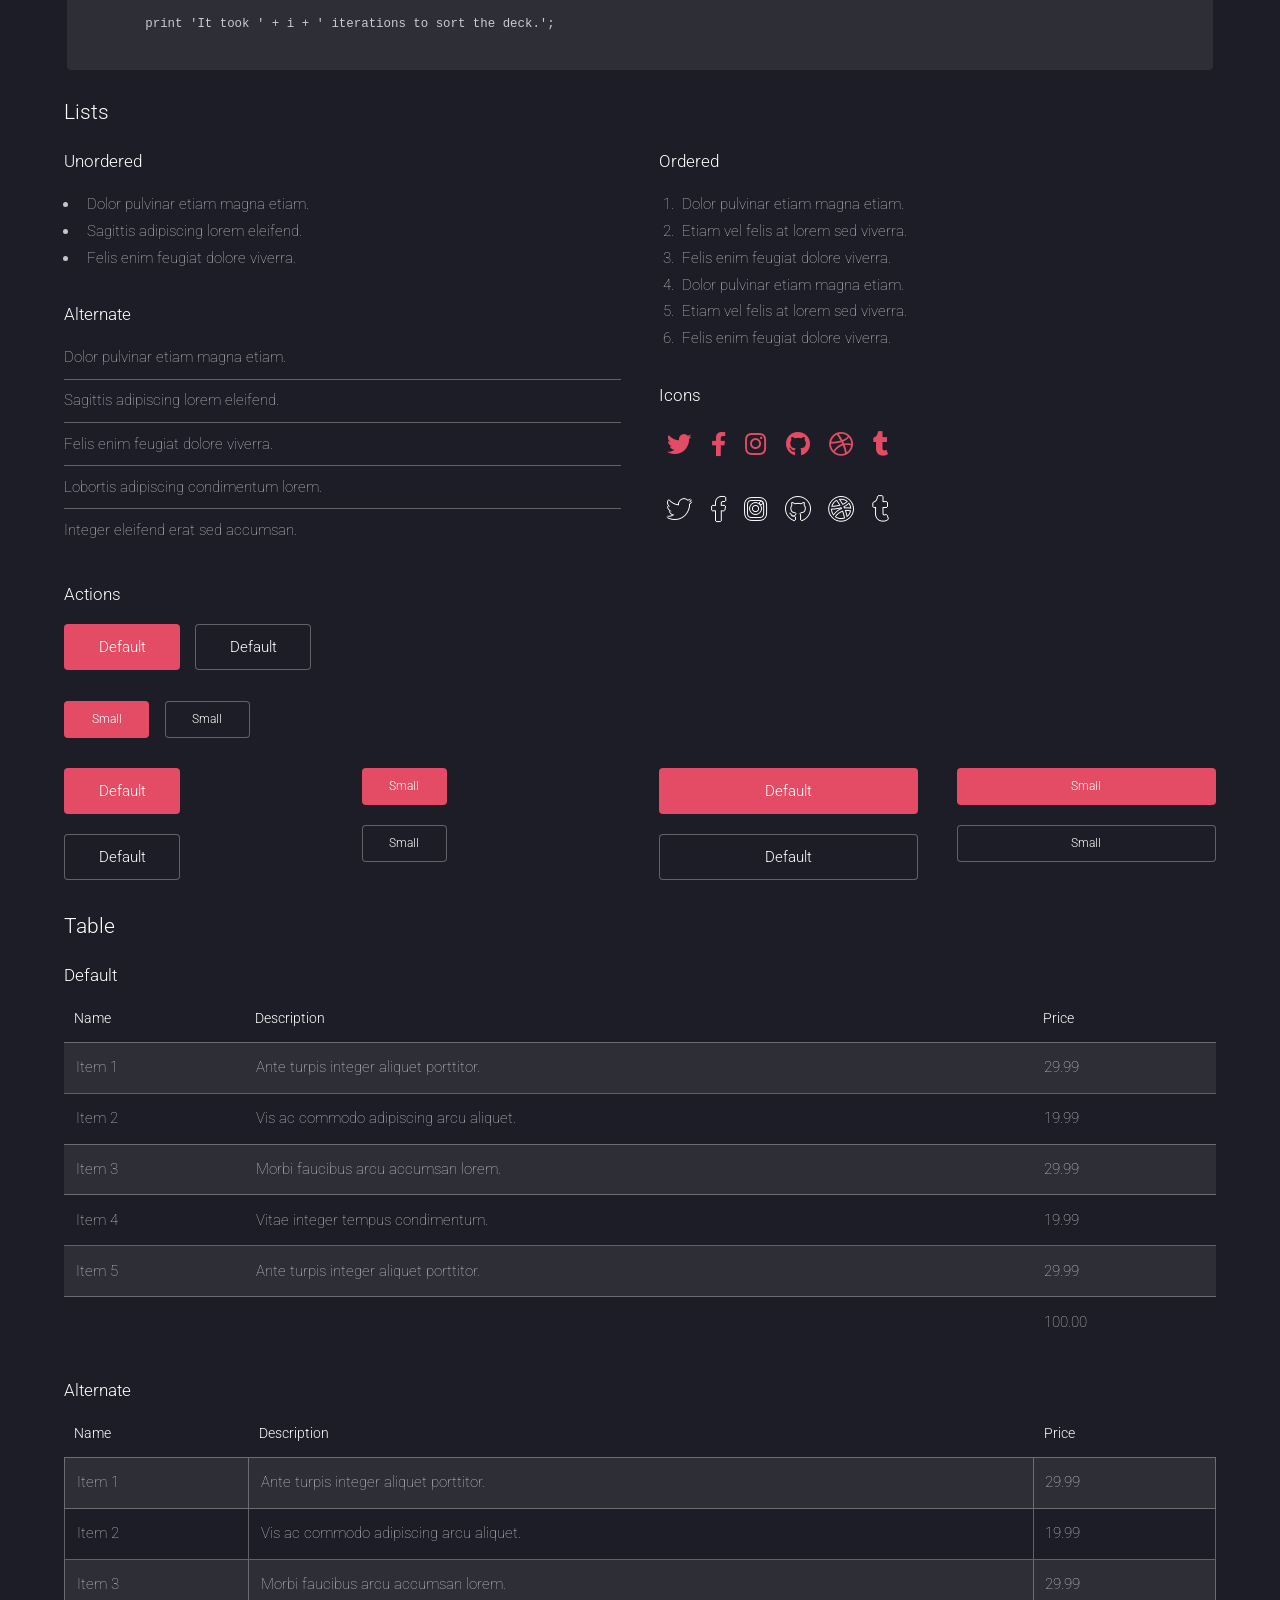
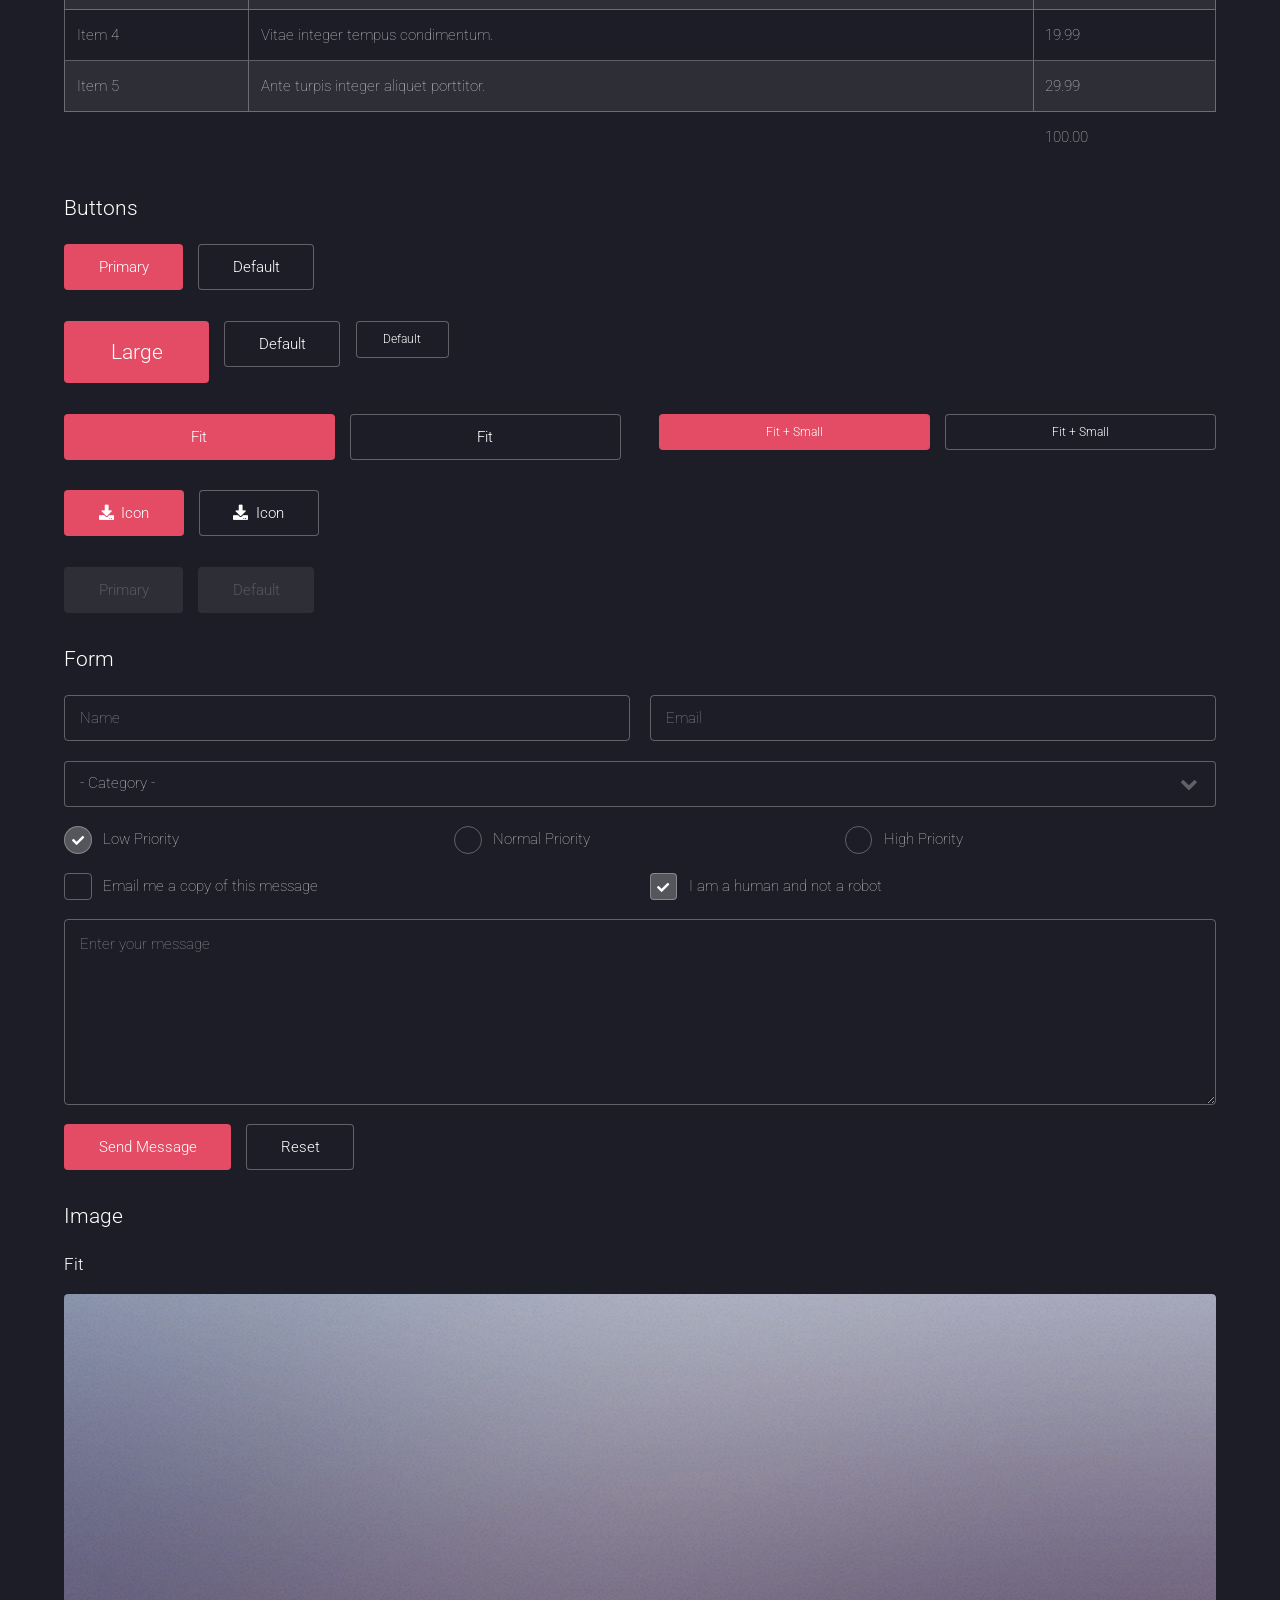
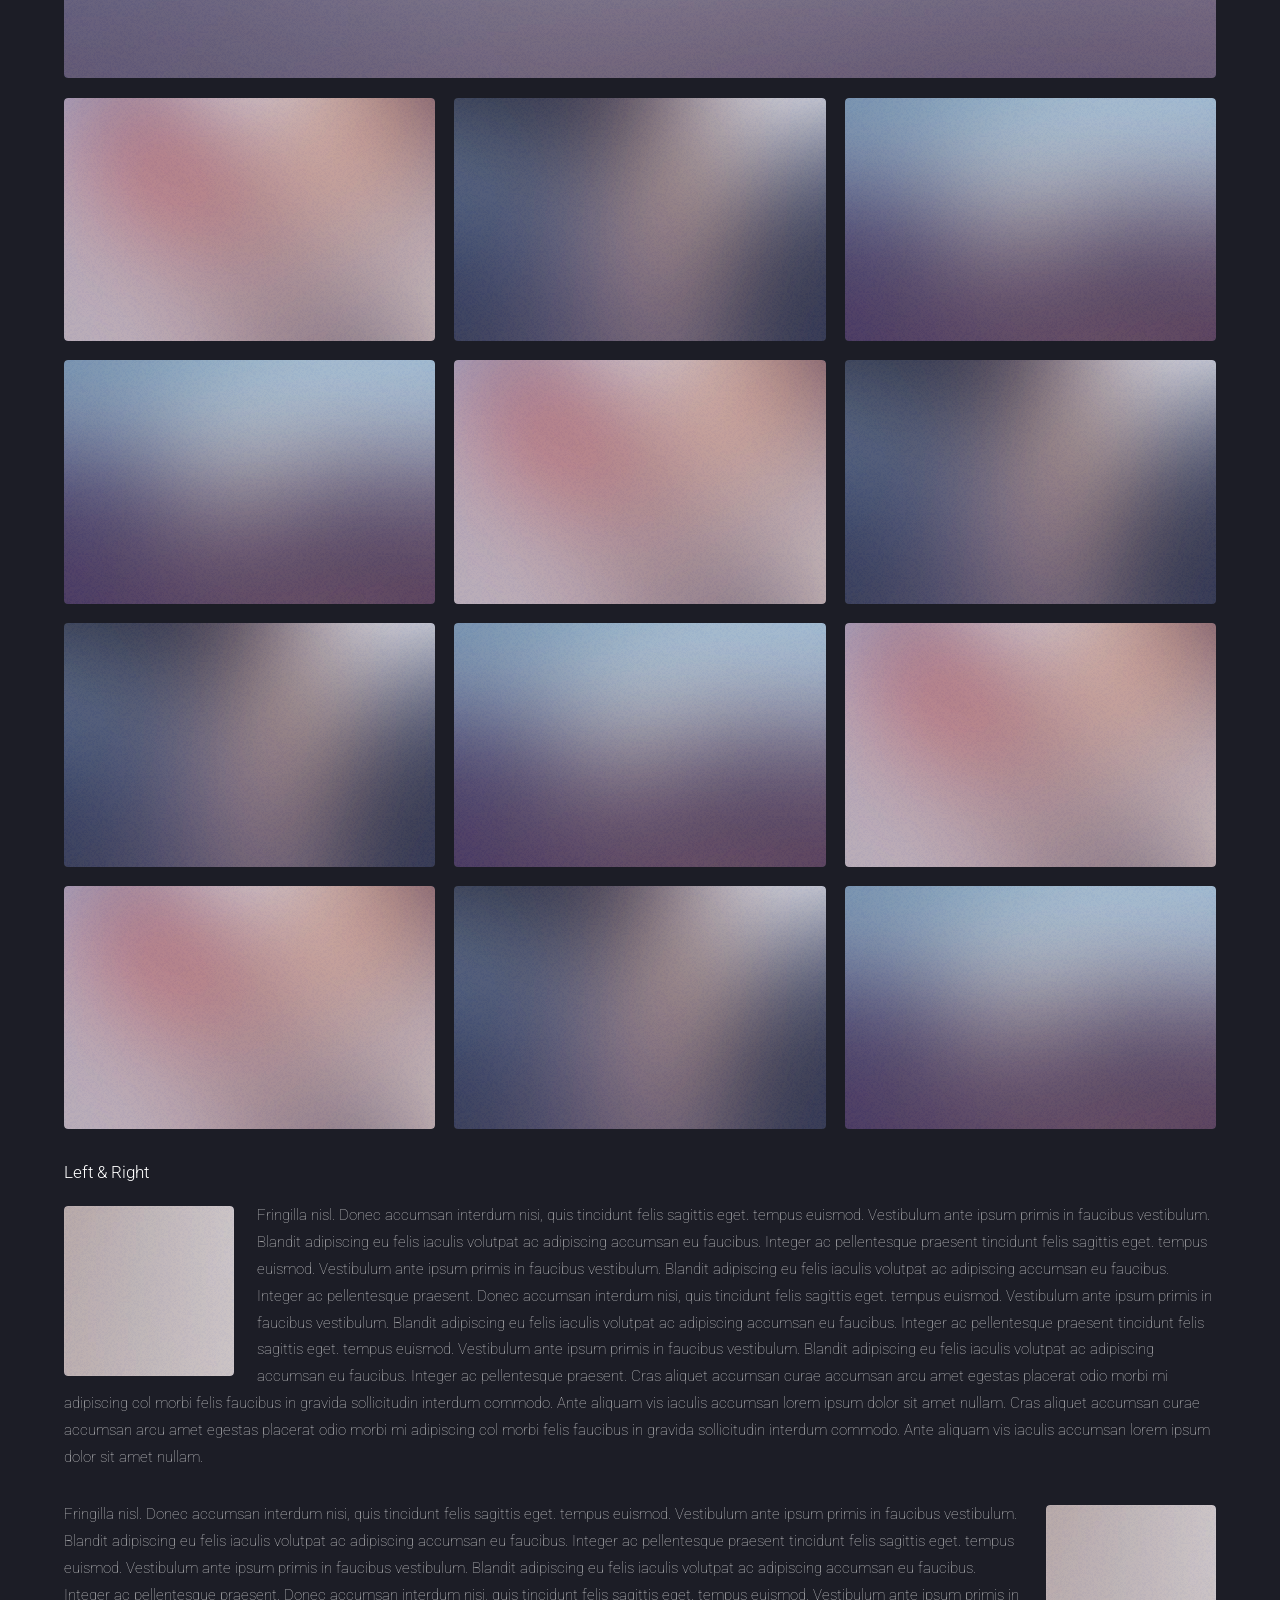
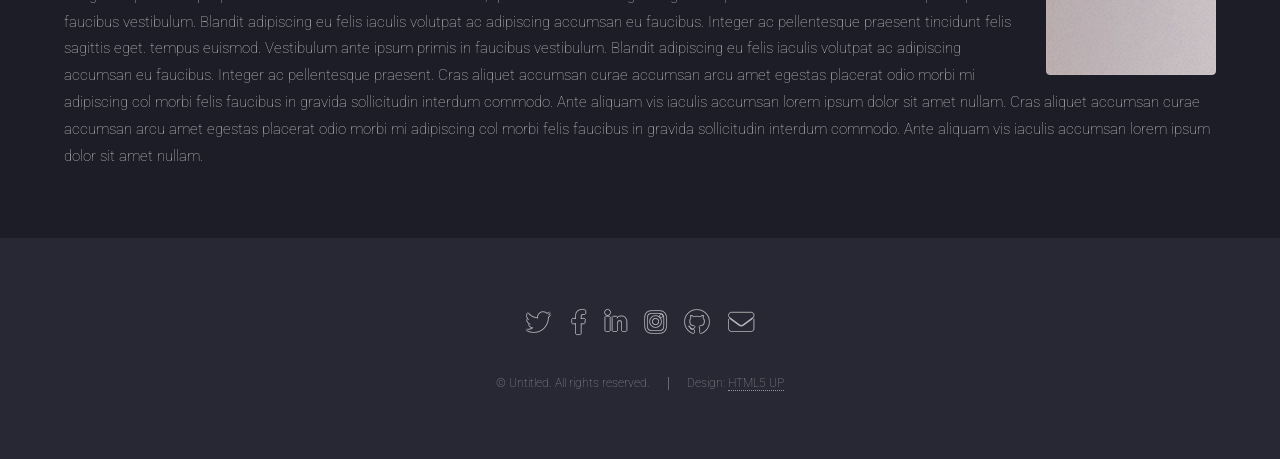
<file: elements.html>
<!DOCTYPE HTML>
<!--
	Landed by HTML5 UP
	html5up.net | @ajlkn
	Free for personal and commercial use under the CCA 3.0 license (html5up.net/license)
-->
<html>
	<head>
		<title>Elements - Landed by HTML5 UP</title>
		<meta charset="utf-8" />
		<meta name="viewport" content="width=device-width, initial-scale=1, user-scalable=no" />
		<link rel="stylesheet" href="assets/css/main.css" />
		<noscript><link rel="stylesheet" href="assets/css/noscript.css" /></noscript>
	</head>
	<body class="is-preload">
		<div id="page-wrapper">

			<!-- Header -->
				<header id="header">
					<h1 id="logo"><a href="index.html">Landed</a></h1>
					<nav id="nav">
						<ul>
							<li><a href="index.html">Home</a></li>
							<li>
								<a href="#">Layouts</a>
								<ul>
									<li><a href="left-sidebar.html">Left Sidebar</a></li>
									<li><a href="right-sidebar.html">Right Sidebar</a></li>
									<li><a href="no-sidebar.html">No Sidebar</a></li>
									<li>
										<a href="#">Submenu</a>
										<ul>
											<li><a href="#">Option 1</a></li>
											<li><a href="#">Option 2</a></li>
											<li><a href="#">Option 3</a></li>
											<li><a href="#">Option 4</a></li>
										</ul>
									</li>
								</ul>
							</li>
							<li><a href="elements.html">Elements</a></li>
							<li><a href="#" class="button primary">Sign Up</a></li>
						</ul>
					</nav>
				</header>

			<!-- Main -->
				<div id="main" class="wrapper style1">
					<div class="container">
						<header class="major">
							<h2>Elements</h2>
							<p>Ipsum dolor feugiat aliquam tempus sed magna lorem consequat accumsan</p>
						</header>

						<!-- Text -->
							<section>
								<h3>Text</h3>
								<p>This is <b>bold</b> and this is <strong>strong</strong>. This is <i>italic</i> and this is <em>emphasized</em>.
								This is <sup>superscript</sup> text and this is <sub>subscript</sub> text.
								This is <u>underlined</u> and this is code: <code>for (;;) { ... }</code>. Finally, <a href="#">this is a link</a>.</p>

								<hr />

								<header>
									<h3>Heading with a Subtitle</h3>
									<p>Lorem ipsum dolor sit amet nullam id egestas urna aliquam</p>
								</header>
								<p>Nunc lacinia ante nunc ac lobortis. Interdum adipiscing gravida odio porttitor sem non mi integer non faucibus ornare mi ut ante amet placerat aliquet. Volutpat eu sed ante lacinia sapien lorem accumsan varius montes viverra nibh in adipiscing blandit tempus accumsan.</p>
								<header>
									<h4>Heading with a Subtitle</h4>
									<p>Lorem ipsum dolor sit amet nullam id egestas urna aliquam</p>
								</header>
								<p>Nunc lacinia ante nunc ac lobortis. Interdum adipiscing gravida odio porttitor sem non mi integer non faucibus ornare mi ut ante amet placerat aliquet. Volutpat eu sed ante lacinia sapien lorem accumsan varius montes viverra nibh in adipiscing blandit tempus accumsan.</p>

								<hr />

								<h2>Heading Level 2</h2>
								<h3>Heading Level 3</h3>
								<h4>Heading Level 4</h4>
								<h5>Heading Level 5</h5>
								<h6>Heading Level 6</h6>

								<hr />

								<h4>Blockquote</h4>
								<blockquote>Fringilla nisl. Donec accumsan interdum nisi, quis tincidunt felis sagittis eget tempus euismod. Vestibulum ante ipsum primis in faucibus vestibulum. Blandit adipiscing eu felis iaculis volutpat ac adipiscing accumsan faucibus. Vestibulum ante ipsum primis in faucibus lorem ipsum dolor sit amet nullam adipiscing eu felis.</blockquote>

								<h4>Preformatted</h4>
								<pre><code>i = 0;

	while (!deck.isInOrder()) {
	    print 'Iteration ' + i;
	    deck.shuffle();
	    i++;
	}

	print 'It took ' + i + ' iterations to sort the deck.';
	</code></pre>
							</section>

						<!-- Lists -->
							<section>
								<h3>Lists</h3>
								<div class="row">
									<div class="col-6 col-12-xsmall">

										<h4>Unordered</h4>
										<ul>
											<li>Dolor pulvinar etiam magna etiam.</li>
											<li>Sagittis adipiscing lorem eleifend.</li>
											<li>Felis enim feugiat dolore viverra.</li>
										</ul>

										<h4>Alternate</h4>
										<ul class="alt">
											<li>Dolor pulvinar etiam magna etiam.</li>
											<li>Sagittis adipiscing lorem eleifend.</li>
											<li>Felis enim feugiat dolore viverra.</li>
											<li>Lobortis adipiscing condimentum lorem.</li>
											<li>Integer eleifend erat sed accumsan.</li>
										</ul>

									</div>
									<div class="col-6 col-12-xsmall">

										<h4>Ordered</h4>
										<ol>
											<li>Dolor pulvinar etiam magna etiam.</li>
											<li>Etiam vel felis at lorem sed viverra.</li>
											<li>Felis enim feugiat dolore viverra.</li>
											<li>Dolor pulvinar etiam magna etiam.</li>
											<li>Etiam vel felis at lorem sed viverra.</li>
											<li>Felis enim feugiat dolore viverra.</li>
										</ol>

										<h4>Icons</h4>
										<ul class="icons">
											<li><a href="#" class="icon brands fa-twitter"><span class="label">Twitter</span></a></li>
											<li><a href="#" class="icon brands fa-facebook-f"><span class="label">Facebook</span></a></li>
											<li><a href="#" class="icon brands fa-instagram"><span class="label">Instagram</span></a></li>
											<li><a href="#" class="icon brands fa-github"><span class="label">Github</span></a></li>
											<li><a href="#" class="icon brands fa-dribbble"><span class="label">Dribbble</span></a></li>
											<li><a href="#" class="icon brands fa-tumblr"><span class="label">Tumblr</span></a></li>
										</ul>
										<ul class="icons">
											<li><a href="#" class="icon brands alt fa-twitter"><span class="label">Twitter</span></a></li>
											<li><a href="#" class="icon brands alt fa-facebook-f"><span class="label">Facebook</span></a></li>
											<li><a href="#" class="icon brands alt fa-instagram"><span class="label">Instagram</span></a></li>
											<li><a href="#" class="icon brands alt fa-github"><span class="label">Github</span></a></li>
											<li><a href="#" class="icon brands alt fa-dribbble"><span class="label">Dribbble</span></a></li>
											<li><a href="#" class="icon brands alt fa-tumblr"><span class="label">Tumblr</span></a></li>
										</ul>

									</div>
								</div>

								<h4>Actions</h4>
								<ul class="actions">
									<li><a href="#" class="button primary">Default</a></li>
									<li><a href="#" class="button">Default</a></li>
								</ul>
								<ul class="actions small">
									<li><a href="#" class="button primary small">Small</a></li>
									<li><a href="#" class="button small">Small</a></li>
								</ul>
								<div class="row">
									<div class="col-3 col-6-medium col-12-xsmall">
										<ul class="actions stacked">
											<li><a href="#" class="button primary">Default</a></li>
											<li><a href="#" class="button">Default</a></li>
										</ul>
									</div>
									<div class="col-3 col-6-medium col-12-xsmall">
										<ul class="actions stacked">
											<li><a href="#" class="button primary small">Small</a></li>
											<li><a href="#" class="button small">Small</a></li>
										</ul>
									</div>
									<div class="col-3 col-6-medium col-12-xsmall">
										<ul class="actions stacked">
											<li><a href="#" class="button primary fit">Default</a></li>
											<li><a href="#" class="button fit">Default</a></li>
										</ul>
									</div>
									<div class="col-3 col-6-medium col-12-xsmall">
										<ul class="actions stacked">
											<li><a href="#" class="button primary small fit">Small</a></li>
											<li><a href="#" class="button small fit">Small</a></li>
										</ul>
									</div>
								</div>
							</section>

						<!-- Table -->
							<section>
								<h3>Table</h3>
								<h4>Default</h4>
								<div class="table-wrapper">
									<table>
										<thead>
											<tr>
												<th>Name</th>
												<th>Description</th>
												<th>Price</th>
											</tr>
										</thead>
										<tbody>
											<tr>
												<td>Item 1</td>
												<td>Ante turpis integer aliquet porttitor.</td>
												<td>29.99</td>
											</tr>
											<tr>
												<td>Item 2</td>
												<td>Vis ac commodo adipiscing arcu aliquet.</td>
												<td>19.99</td>
											</tr>
											<tr>
												<td>Item 3</td>
												<td> Morbi faucibus arcu accumsan lorem.</td>
												<td>29.99</td>
											</tr>
											<tr>
												<td>Item 4</td>
												<td>Vitae integer tempus condimentum.</td>
												<td>19.99</td>
											</tr>
											<tr>
												<td>Item 5</td>
												<td>Ante turpis integer aliquet porttitor.</td>
												<td>29.99</td>
											</tr>
										</tbody>
										<tfoot>
											<tr>
												<td colspan="2"></td>
												<td>100.00</td>
											</tr>
										</tfoot>
									</table>
								</div>
								<h4>Alternate</h4>
								<div class="table-wrapper">
									<table class="alt">
										<thead>
											<tr>
												<th>Name</th>
												<th>Description</th>
												<th>Price</th>
											</tr>
										</thead>
										<tbody>
											<tr>
												<td>Item 1</td>
												<td>Ante turpis integer aliquet porttitor.</td>
												<td>29.99</td>
											</tr>
											<tr>
												<td>Item 2</td>
												<td>Vis ac commodo adipiscing arcu aliquet.</td>
												<td>19.99</td>
											</tr>
											<tr>
												<td>Item 3</td>
												<td> Morbi faucibus arcu accumsan lorem.</td>
												<td>29.99</td>
											</tr>
											<tr>
												<td>Item 4</td>
												<td>Vitae integer tempus condimentum.</td>
												<td>19.99</td>
											</tr>
											<tr>
												<td>Item 5</td>
												<td>Ante turpis integer aliquet porttitor.</td>
												<td>29.99</td>
											</tr>
										</tbody>
										<tfoot>
											<tr>
												<td colspan="2"></td>
												<td>100.00</td>
											</tr>
										</tfoot>
									</table>
								</div>
							</section>

						<!-- Buttons -->
							<section>
								<h3>Buttons</h3>
								<ul class="actions">
									<li><a href="#" class="button primary">Primary</a></li>
									<li><a href="#" class="button">Default</a></li>
								</ul>
								<ul class="actions">
									<li><a href="#" class="button primary large">Large</a></li>
									<li><a href="#" class="button">Default</a></li>
									<li><a href="#" class="button small">Default</a></li>
								</ul>
								<div class="row">
									<div class="col-6 col-12-xsmall">
										<ul class="actions fit">
											<li><a href="#" class="button primary fit">Fit</a></li>
											<li><a href="#" class="button fit">Fit</a></li>
										</ul>
									</div>
									<div class="col-6 col-12-xsmall">
										<ul class="actions fit small">
											<li><a href="#" class="button primary fit small">Fit + Small</a></li>
											<li><a href="#" class="button fit small">Fit + Small</a></li>
										</ul>
									</div>
								</div>
								<ul class="actions">
									<li><a href="#" class="button primary icon solid fa-download">Icon</a></li>
									<li><a href="#" class="button icon solid fa-download">Icon</a></li>
								</ul>
								<ul class="actions">
									<li><span class="button primary disabled">Primary</span></li>
									<li><span class="button disabled">Default</span></li>
								</ul>
							</section>

						<!-- Form -->
							<section>
								<h3>Form</h3>
								<form method="post" action="#">
									<div class="row gtr-uniform gtr-50">
										<div class="col-6 col-12-xsmall">
											<input type="text" name="name" id="name" value="" placeholder="Name" />
										</div>
										<div class="col-6 col-12-xsmall">
											<input type="email" name="email" id="email" value="" placeholder="Email" />
										</div>
										<div class="col-12">
											<select name="category" id="category">
												<option value="">- Category -</option>
												<option value="1">Manufacturing</option>
												<option value="1">Shipping</option>
												<option value="1">Administration</option>
												<option value="1">Human Resources</option>
											</select>
										</div>
										<div class="col-4 col-12-medium">
											<input type="radio" id="priority-low" name="priority" checked>
											<label for="priority-low">Low Priority</label>
										</div>
										<div class="col-4 col-12-medium">
											<input type="radio" id="priority-normal" name="priority">
											<label for="priority-normal">Normal Priority</label>
										</div>
										<div class="col-4 col-12-medium">
											<input type="radio" id="priority-high" name="priority">
											<label for="priority-high">High Priority</label>
										</div>
										<div class="col-6 col-12-medium">
											<input type="checkbox" id="copy" name="copy">
											<label for="copy">Email me a copy of this message</label>
										</div>
										<div class="col-6 col-12-medium">
											<input type="checkbox" id="human" name="human" checked>
											<label for="human">I am a human and not a robot</label>
										</div>
										<div class="col-12">
											<textarea name="message" id="message" placeholder="Enter your message" rows="6"></textarea>
										</div>
										<div class="col-12">
											<ul class="actions">
												<li><input type="submit" value="Send Message" class="primary" /></li>
												<li><input type="reset" value="Reset" /></li>
											</ul>
										</div>
									</div>
								</form>
							</section>

						<!-- Image -->
							<section>
								<h3>Image</h3>
								<h4>Fit</h4>
								<div class="box alt">
									<div class="row gtr-50 gtr-uniform">
										<div class="col-12"><span class="image fit"><img src="images/pic07.jpg" alt="" /></span></div>
										<div class="col-4 col-6-xsmall"><span class="image fit"><img src="images/pic02.jpg" alt="" /></span></div>
										<div class="col-4 col-6-xsmall"><span class="image fit"><img src="images/pic03.jpg" alt="" /></span></div>
										<div class="col-4 col-6-xsmall"><span class="image fit"><img src="images/pic04.jpg" alt="" /></span></div>
										<div class="col-4 col-6-xsmall"><span class="image fit"><img src="images/pic04.jpg" alt="" /></span></div>
										<div class="col-4 col-6-xsmall"><span class="image fit"><img src="images/pic02.jpg" alt="" /></span></div>
										<div class="col-4 col-6-xsmall"><span class="image fit"><img src="images/pic03.jpg" alt="" /></span></div>
										<div class="col-4 col-6-xsmall"><span class="image fit"><img src="images/pic03.jpg" alt="" /></span></div>
										<div class="col-4 col-6-xsmall"><span class="image fit"><img src="images/pic04.jpg" alt="" /></span></div>
										<div class="col-4 col-6-xsmall"><span class="image fit"><img src="images/pic02.jpg" alt="" /></span></div>
										<div class="col-4 col-6-xsmall"><span class="image fit"><img src="images/pic02.jpg" alt="" /></span></div>
										<div class="col-4 col-6-xsmall"><span class="image fit"><img src="images/pic03.jpg" alt="" /></span></div>
										<div class="col-4 col-6-xsmall"><span class="image fit"><img src="images/pic04.jpg" alt="" /></span></div>
									</div>
								</div>

								<h4>Left &amp; Right</h4>
								<p><span class="image left"><img src="images/pic08.jpg" alt="" /></span>Fringilla nisl. Donec accumsan interdum nisi, quis tincidunt felis sagittis eget. tempus euismod. Vestibulum ante ipsum primis in faucibus vestibulum. Blandit adipiscing eu felis iaculis volutpat ac adipiscing accumsan eu faucibus. Integer ac pellentesque praesent tincidunt felis sagittis eget. tempus euismod. Vestibulum ante ipsum primis in faucibus vestibulum. Blandit adipiscing eu felis iaculis volutpat ac adipiscing accumsan eu faucibus. Integer ac pellentesque praesent. Donec accumsan interdum nisi, quis tincidunt felis sagittis eget. tempus euismod. Vestibulum ante ipsum primis in faucibus vestibulum. Blandit adipiscing eu felis iaculis volutpat ac adipiscing accumsan eu faucibus. Integer ac pellentesque praesent tincidunt felis sagittis eget. tempus euismod. Vestibulum ante ipsum primis in faucibus vestibulum. Blandit adipiscing eu felis iaculis volutpat ac adipiscing accumsan eu faucibus. Integer ac pellentesque praesent. Cras aliquet accumsan curae accumsan arcu amet egestas placerat odio morbi mi adipiscing col morbi felis faucibus in gravida sollicitudin interdum commodo. Ante aliquam vis iaculis accumsan lorem ipsum dolor sit amet nullam. Cras aliquet accumsan curae accumsan arcu amet egestas placerat odio morbi mi adipiscing col morbi felis faucibus in gravida sollicitudin interdum commodo. Ante aliquam vis iaculis accumsan lorem ipsum dolor sit amet nullam.</p>
								<p><span class="image right"><img src="images/pic08.jpg" alt="" /></span>Fringilla nisl. Donec accumsan interdum nisi, quis tincidunt felis sagittis eget. tempus euismod. Vestibulum ante ipsum primis in faucibus vestibulum. Blandit adipiscing eu felis iaculis volutpat ac adipiscing accumsan eu faucibus. Integer ac pellentesque praesent tincidunt felis sagittis eget. tempus euismod. Vestibulum ante ipsum primis in faucibus vestibulum. Blandit adipiscing eu felis iaculis volutpat ac adipiscing accumsan eu faucibus. Integer ac pellentesque praesent. Donec accumsan interdum nisi, quis tincidunt felis sagittis eget. tempus euismod. Vestibulum ante ipsum primis in faucibus vestibulum. Blandit adipiscing eu felis iaculis volutpat ac adipiscing accumsan eu faucibus. Integer ac pellentesque praesent tincidunt felis sagittis eget. tempus euismod. Vestibulum ante ipsum primis in faucibus vestibulum. Blandit adipiscing eu felis iaculis volutpat ac adipiscing accumsan eu faucibus. Integer ac pellentesque praesent. Cras aliquet accumsan curae accumsan arcu amet egestas placerat odio morbi mi adipiscing col morbi felis faucibus in gravida sollicitudin interdum commodo. Ante aliquam vis iaculis accumsan lorem ipsum dolor sit amet nullam. Cras aliquet accumsan curae accumsan arcu amet egestas placerat odio morbi mi adipiscing col morbi felis faucibus in gravida sollicitudin interdum commodo. Ante aliquam vis iaculis accumsan lorem ipsum dolor sit amet nullam.</p>
							</section>

					</div>
				</div>

			<!-- Footer -->
				<footer id="footer">
					<ul class="icons">
						<li><a href="#" class="icon brands alt fa-twitter"><span class="label">Twitter</span></a></li>
						<li><a href="#" class="icon brands alt fa-facebook-f"><span class="label">Facebook</span></a></li>
						<li><a href="#" class="icon brands alt fa-linkedin-in"><span class="label">LinkedIn</span></a></li>
						<li><a href="#" class="icon brands alt fa-instagram"><span class="label">Instagram</span></a></li>
						<li><a href="#" class="icon brands alt fa-github"><span class="label">GitHub</span></a></li>
						<li><a href="#" class="icon solid alt fa-envelope"><span class="label">Email</span></a></li>
					</ul>
					<ul class="copyright">
						<li>&copy; Untitled. All rights reserved.</li><li>Design: <a href="http://html5up.net">HTML5 UP</a></li>
					</ul>
				</footer>

		</div>

		<!-- Scripts -->
			<script src="assets/js/jquery.min.js"></script>
			<script src="assets/js/jquery.scrolly.min.js"></script>
			<script src="assets/js/jquery.dropotron.min.js"></script>
			<script src="assets/js/jquery.scrollex.min.js"></script>
			<script src="assets/js/browser.min.js"></script>
			<script src="assets/js/breakpoints.min.js"></script>
			<script src="assets/js/util.js"></script>
			<script src="assets/js/main.js"></script>

	</body>
</html>
</file>
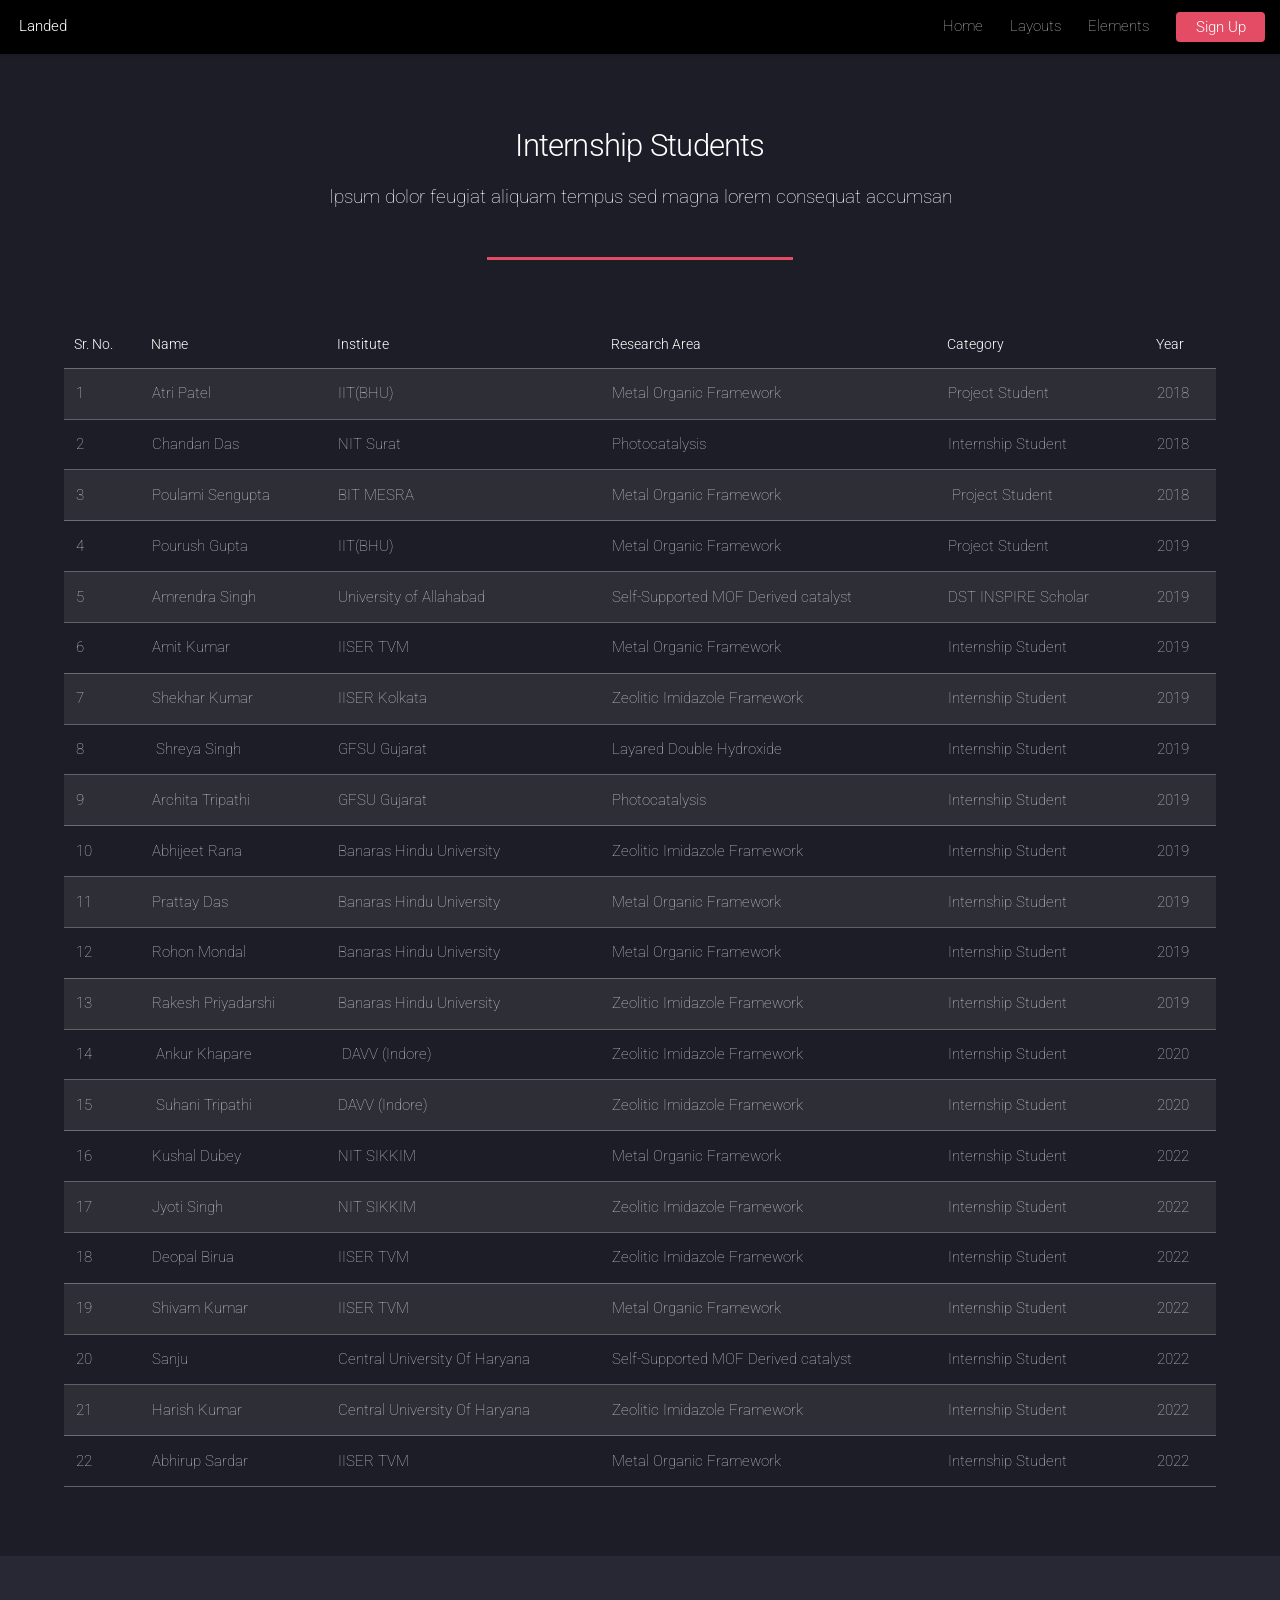
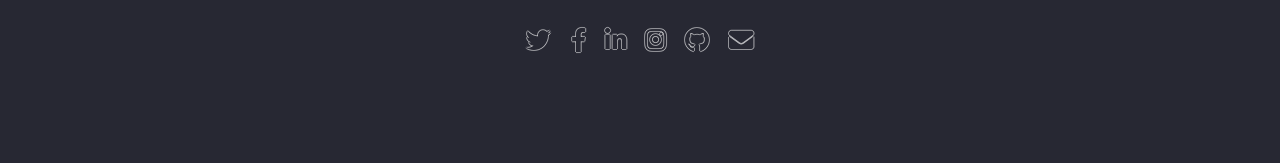
<file: internship_students.html>
<!DOCTYPE html>
<html>
  <head>
    <title>No Sidebar - Landed by HTML5 UP</title>
    <meta charset="utf-8" />
    <meta
      name="viewport"
      content="width=device-width, initial-scale=1, user-scalable=no"
    />
    <link rel="stylesheet" href="assets/css/main.css" />
    <noscript
      ><link rel="stylesheet" href="assets/css/noscript.css"
    /></noscript>
  </head>
  <body class="is-preload">
    <div id="page-wrapper">
      <!-- Header -->
      <header id="header">
        <h1 id="logo"><a href="index.html">Landed</a></h1>
        <nav id="nav">
          <ul>
            <li><a href="index.html">Home</a></li>
            <li>
              <a href="#">Layouts</a>
              <ul>
                <li><a href="left-sidebar.html">Left Sidebar</a></li>
                <li><a href="right-sidebar.html">Right Sidebar</a></li>
                <li><a href="no-sidebar.html">No Sidebar</a></li>
                <li>
                  <a href="#">Submenu</a>
                  <ul>
                    <li><a href="#">Option 1</a></li>
                    <li><a href="#">Option 2</a></li>
                    <li><a href="#">Option 3</a></li>
                    <li><a href="#">Option 4</a></li>
                  </ul>
                </li>
              </ul>
            </li>
            <li><a href="elements.html">Elements</a></li>
            <li><a href="#" class="button primary">Sign Up</a></li>
          </ul>
        </nav>
      </header>

      <!-- Main -->
      <div id="main" class="wrapper style1">
        <div class="container">
          <header class="major">
            <h2>Internship Students</h2>
            <p>
              Ipsum dolor feugiat aliquam tempus sed magna lorem consequat
              accumsan
            </p>
          </header>

          <!-- Table -->
          <section>
            <div class="table-wrapper">
              <table>
                <thead>
                  <tr>
                    <th>Sr. No.</th>
                    <th>Name</th>
                    <th>Institute</th>
                    <th>Research Area</th>
                    <th>Category</th>
                    <th>Year</th>
                  </tr>
                </thead>
                <tbody>
                  <tr>
                    <td>1</td>
                    <td>Atri Patel</td>
                    <td>IIT(BHU)</td>
                    <td>Metal Organic Framework</td>
                    <td>Project Student</td>
                    <td>2018</td>
                  </tr>
                  <tr>
                    <td>2</td>
                    <td>Chandan Das</td>
                    <td>NIT Surat</td>
                    <td>Photocatalysis </td>
                    <td>Internship Student</td>
                    <td>2018</td>
                  </tr>
                  <tr>
                    <td>3</td>
                    <td>Poulami Sengupta</td>
                    <td>BIT MESRA</td>
                    <td>Metal Organic Framework</td>
                    <td> Project Student</td>
                    <td>2018</td>
                  </tr>
                  <tr>
                    <td>4</td>
                    <td>Pourush Gupta</td>
                    <td>IIT(BHU)</td>
                    <td>Metal Organic Framework</td>
                    <td>Project Student</td>
                    <td>2019</td>
                  </tr>
                  <tr>
                    <td>5</td>
                    <td>Amrendra Singh</td>
                    <td>University of Allahabad</td>
                    <td>Self-Supported MOF Derived catalyst</td>
                    <td>DST INSPIRE Scholar</td>
                    <td>2019</td>
                  </tr>
                  <tr>
                    <td>6</td>
                    <td>Amit Kumar</td>
                    <td>IISER TVM</td>
                    <td>Metal Organic Framework</td>
                    <td>Internship Student</td>
                    <td>2019</td>
                  </tr>
                  <tr>
                    <td>7</td>
                    <td>Shekhar Kumar</td>
                    <td>IISER Kolkata</td>
                    <td>Zeolitic Imidazole Framework</td>
                    <td>Internship Student</td>
                    <td>2019</td>
                  </tr>
                  <tr>
                    <td>8</td>
                    <td> Shreya Singh</td>
                    <td>GFSU Gujarat</td>
                    <td>Layared Double Hydroxide</td>
                    <td>Internship Student</td>
                    <td>2019</td>
                  </tr>
                  <tr>
                    <td>9</td>
                    <td>Archita Tripathi</td>
                    <td>GFSU Gujarat</td>
                    <td>Photocatalysis</td>
                    <td>Internship Student</td>
                    <td>2019</td>
                  </tr>
                  <tr>
                    <td>10</td>
                    <td>Abhijeet Rana</td>
                    <td>Banaras Hindu University</td>
                    <td>Zeolitic Imidazole Framework</td>
                    <td>Internship Student</td>
                    <td>2019</td>
                  </tr>
                  <tr>
                    <td>11</td>
                    <td>Prattay Das</td>
                    <td>Banaras Hindu University</td>
                    <td>Metal Organic Framework</td>
                    <td>Internship Student</td>
                    <td>2019</td>
                  </tr>
                  <tr>
                    <td>12</td>
                    <td>Rohon Mondal</td>
                    <td>Banaras Hindu University</td>
                    <td>Metal Organic Framework</td>
                    <td>Internship Student</td>
                    <td>2019</td>
                  </tr>
                  <tr>
                    <td>13</td>
                    <td>Rakesh Priyadarshi</td>
                    <td>Banaras Hindu University</td>
                    <td>Zeolitic Imidazole Framework</td>
                    <td>Internship Student</td>
                    <td>2019</td>
                  </tr>
                  <tr>
                    <td>14</td>
                    <td> Ankur Khapare</td>
                    <td> DAVV (Indore)</td>
                    <td>Zeolitic Imidazole Framework</td>
                    <td>Internship Student</td>
                    <td>2020</td>
                  </tr>
                  <tr>
                    <td>15</td>
                    <td> Suhani Tripathi</td>
                    <td>DAVV (Indore)</td>
                    <td>Zeolitic Imidazole Framework</td>
                    <td>Internship Student</td>
                    <td>2020</td>
                  </tr>
                  <tr>
                    <td>16</td>
                    <td>Kushal Dubey</td>
                    <td>NIT SIKKIM</td>
                    <td>Metal Organic Framework</td>
                    <td>Internship Student</td>
                    <td>2022</td>
                  </tr>
                  <tr>
                    <td>17</td>
                    <td>Jyoti Singh</td>
                    <td>NIT SIKKIM</td>
                    <td>Zeolitic Imidazole Framework</td>
                    <td>Internship Student</td>
                    <td>2022</td>
                  </tr>
                  <tr>
                    <td>18</td>
                    <td>Deopal Birua</td>
                    <td>IISER TVM</td>
                    <td>Zeolitic Imidazole Framework</td>
                    <td>Internship Student</td>
                    <td>2022</td>
                  </tr>
                  <tr>
                    <td>19</td>
                    <td>Shivam Kumar</td>
                    <td>IISER TVM</td>
                    <td>Metal Organic Framework</td>
                    <td>Internship Student</td>
                    <td>2022</td>
                  </tr>
                  <tr>
                    <td>20</td>
                    <td>Sanju</td>
                    <td>Central University Of Haryana</td>
                    <td>Self-Supported MOF Derived catalyst</td>
                    <td>Internship Student</td>
                    <td>2022</td>
                  </tr>
                  <tr>
                    <td>21</td>
                    <td>Harish Kumar</td>
                    <td>Central University Of Haryana</td>
                    <td>Zeolitic Imidazole Framework</td>
                    <td>Internship Student</td>
                    <td>2022</td>
                  </tr>
                  <tr>
                    <td>22</td>
                    <td>Abhirup Sardar </td>
                    <td>IISER TVM</td>
                    <td>Metal Organic Framework</td>
                    <td>Internship Student</td>
                    <td>2022</td>
                  </tr>
                </tbody>
              </table>
            </div>
          </section>
        </div>
      </div>

      <!-- Footer -->
      <footer id="footer">
        <ul class="icons">
          <li>
            <a href="#" class="icon brands alt fa-twitter"
              ><span class="label">Twitter</span></a
            >
          </li>
          <li>
            <a href="#" class="icon brands alt fa-facebook-f"
              ><span class="label">Facebook</span></a
            >
          </li>
          <li>
            <a href="#" class="icon brands alt fa-linkedin-in"
              ><span class="label">LinkedIn</span></a
            >
          </li>
          <li>
            <a href="#" class="icon brands alt fa-instagram"
              ><span class="label">Instagram</span></a
            >
          </li>
          <li>
            <a href="#" class="icon brands alt fa-github"
              ><span class="label">GitHub</span></a
            >
          </li>
          <li>
            <a href="#" class="icon solid alt fa-envelope"
              ><span class="label">Email</span></a
            >
          </li>
        </ul>
      </footer>
    </div>

    <!-- Scripts -->
    <script src="assets/js/jquery.min.js"></script>
    <script src="assets/js/jquery.scrolly.min.js"></script>
    <script src="assets/js/jquery.dropotron.min.js"></script>
    <script src="assets/js/jquery.scrollex.min.js"></script>
    <script src="assets/js/browser.min.js"></script>
    <script src="assets/js/breakpoints.min.js"></script>
    <script src="assets/js/util.js"></script>
    <script src="assets/js/main.js"></script>
  </body>
</html>
</file>
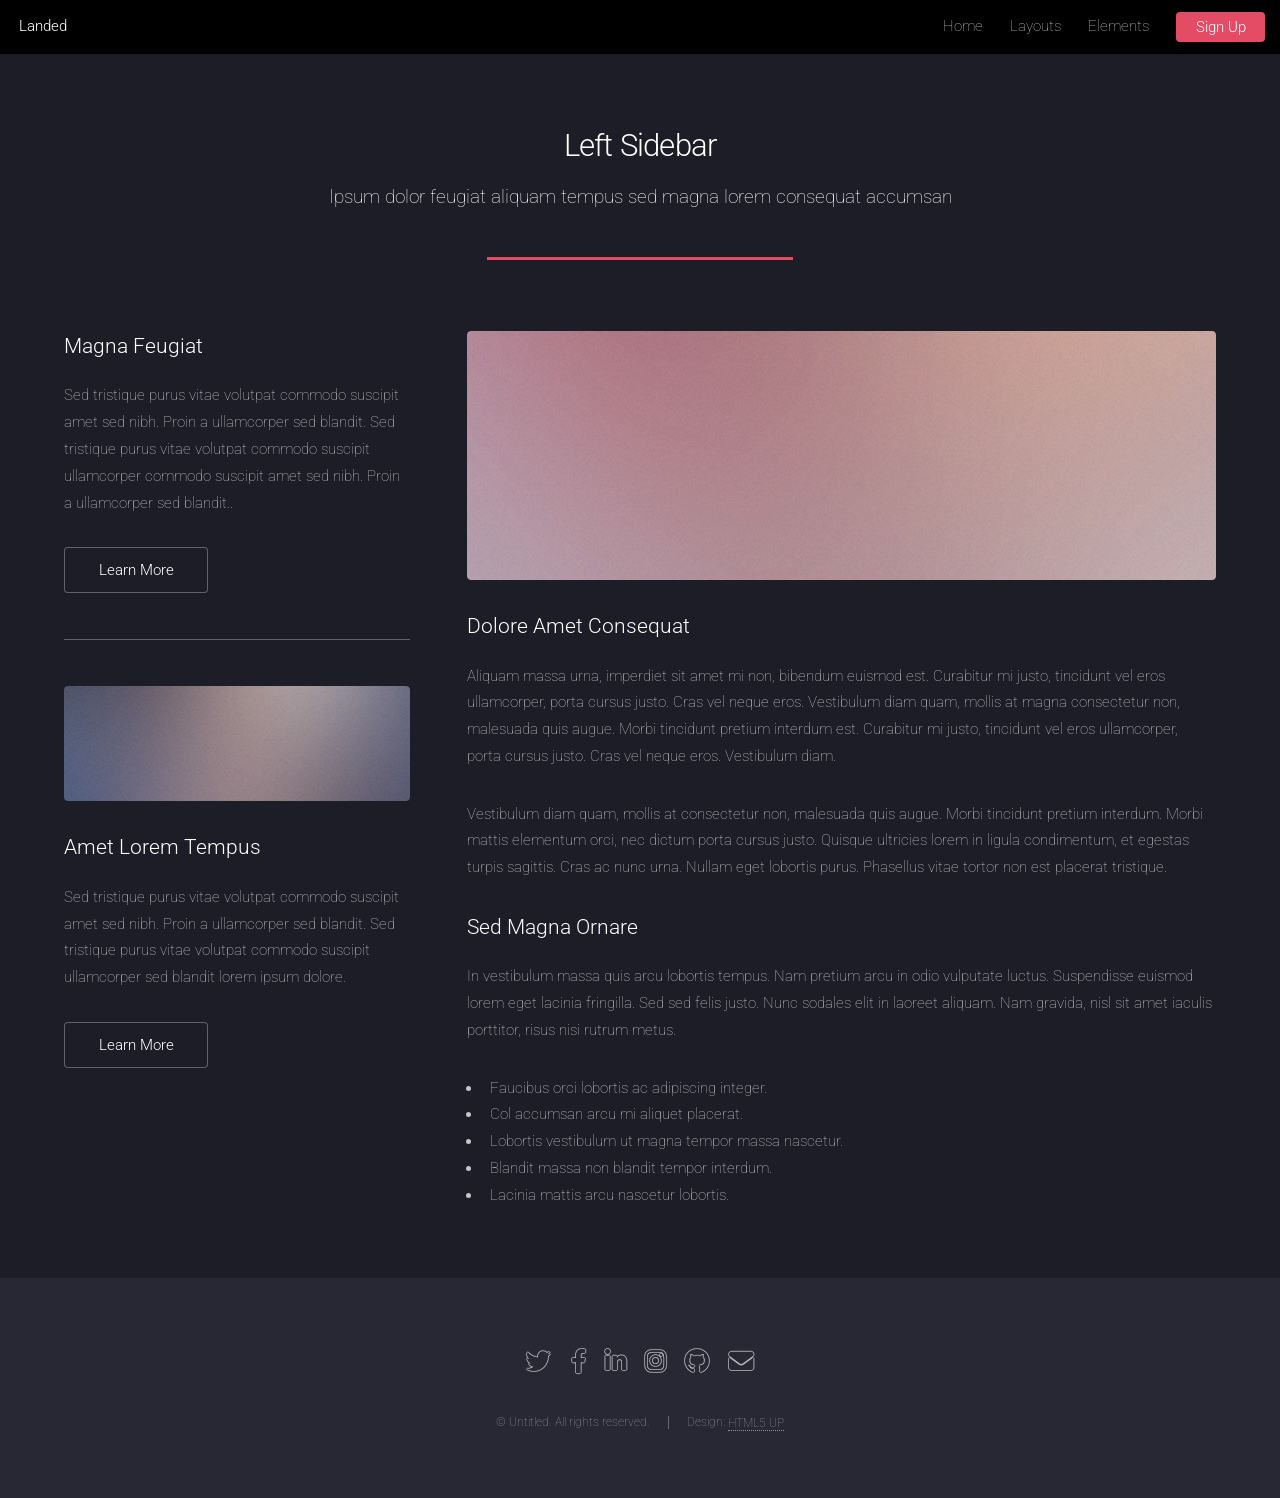
<file: left-sidebar.html>
<!DOCTYPE HTML>
<!--
	Landed by HTML5 UP
	html5up.net | @ajlkn
	Free for personal and commercial use under the CCA 3.0 license (html5up.net/license)
-->
<html>
	<head>
		<title>Left Sidebar - Landed by HTML5 UP</title>
		<meta charset="utf-8" />
		<meta name="viewport" content="width=device-width, initial-scale=1, user-scalable=no" />
		<link rel="stylesheet" href="assets/css/main.css" />
		<noscript><link rel="stylesheet" href="assets/css/noscript.css" /></noscript>
	</head>
	<body class="is-preload">
		<div id="page-wrapper">

			<!-- Header -->
				<header id="header">
					<h1 id="logo"><a href="index.html">Landed</a></h1>
					<nav id="nav">
						<ul>
							<li><a href="index.html">Home</a></li>
							<li>
								<a href="#">Layouts</a>
								<ul>
									<li><a href="left-sidebar.html">Left Sidebar</a></li>
									<li><a href="right-sidebar.html">Right Sidebar</a></li>
									<li><a href="no-sidebar.html">No Sidebar</a></li>
									<li>
										<a href="#">Submenu</a>
										<ul>
											<li><a href="#">Option 1</a></li>
											<li><a href="#">Option 2</a></li>
											<li><a href="#">Option 3</a></li>
											<li><a href="#">Option 4</a></li>
										</ul>
									</li>
								</ul>
							</li>
							<li><a href="elements.html">Elements</a></li>
							<li><a href="#" class="button primary">Sign Up</a></li>
						</ul>
					</nav>
				</header>

			<!-- Main -->
				<div id="main" class="wrapper style1">
					<div class="container">
						<header class="major">
							<h2>Left Sidebar</h2>
							<p>Ipsum dolor feugiat aliquam tempus sed magna lorem consequat accumsan</p>
						</header>
						<div class="row gtr-150">
							<div class="col-4 col-12-medium">

								<!-- Sidebar -->
									<section id="sidebar">
										<section>
											<h3>Magna Feugiat</h3>
											<p>Sed tristique purus vitae volutpat commodo suscipit amet sed nibh. Proin a ullamcorper sed blandit. Sed tristique purus vitae volutpat commodo suscipit ullamcorper commodo suscipit amet sed nibh. Proin a ullamcorper sed blandit..</p>
											<footer>
												<ul class="actions">
													<li><a href="#" class="button">Learn More</a></li>
												</ul>
											</footer>
										</section>
										<hr />
										<section>
											<a href="#" class="image fit"><img src="images/pic06.jpg" alt="" /></a>
											<h3>Amet Lorem Tempus</h3>
											<p>Sed tristique purus vitae volutpat commodo suscipit amet sed nibh. Proin a ullamcorper sed blandit. Sed tristique purus vitae volutpat commodo suscipit ullamcorper sed blandit lorem ipsum dolore.</p>
											<footer>
												<ul class="actions">
													<li><a href="#" class="button">Learn More</a></li>
												</ul>
											</footer>
										</section>
									</section>

							</div>
							<div class="col-8 col-12-medium imp-medium">

								<!-- Content -->
									<section id="content">
										<a href="#" class="image fit"><img src="images/pic05.jpg" alt="" /></a>
										<h3>Dolore Amet Consequat</h3>
										<p>Aliquam massa urna, imperdiet sit amet mi non, bibendum euismod est. Curabitur mi justo, tincidunt vel eros ullamcorper, porta cursus justo. Cras vel neque eros. Vestibulum diam quam, mollis at magna consectetur non, malesuada quis augue. Morbi tincidunt pretium interdum est. Curabitur mi justo, tincidunt vel eros ullamcorper, porta cursus justo. Cras vel neque eros. Vestibulum diam.</p>
										<p>Vestibulum diam quam, mollis at consectetur non, malesuada quis augue. Morbi tincidunt pretium interdum. Morbi mattis elementum orci, nec dictum porta cursus justo. Quisque ultricies lorem in ligula condimentum, et egestas turpis sagittis. Cras ac nunc urna. Nullam eget lobortis purus. Phasellus vitae tortor non est placerat tristique.</p>
										<h3>Sed Magna Ornare</h3>
										<p>In vestibulum massa quis arcu lobortis tempus. Nam pretium arcu in odio vulputate luctus. Suspendisse euismod lorem eget lacinia fringilla. Sed sed felis justo. Nunc sodales elit in laoreet aliquam. Nam gravida, nisl sit amet iaculis porttitor, risus nisi rutrum metus.</p>
										<ul>
											<li>Faucibus orci lobortis ac adipiscing integer.</li>
											<li>Col accumsan arcu mi aliquet placerat.</li>
											<li>Lobortis vestibulum ut magna tempor massa nascetur.</li>
											<li>Blandit massa non blandit tempor interdum.</li>
											<li>Lacinia mattis arcu nascetur lobortis.</li>
										</ul>
									</section>

							</div>
						</div>
					</div>
				</div>

			<!-- Footer -->
				<footer id="footer">
					<ul class="icons">
						<li><a href="#" class="icon brands alt fa-twitter"><span class="label">Twitter</span></a></li>
						<li><a href="#" class="icon brands alt fa-facebook-f"><span class="label">Facebook</span></a></li>
						<li><a href="#" class="icon brands alt fa-linkedin-in"><span class="label">LinkedIn</span></a></li>
						<li><a href="#" class="icon brands alt fa-instagram"><span class="label">Instagram</span></a></li>
						<li><a href="#" class="icon brands alt fa-github"><span class="label">GitHub</span></a></li>
						<li><a href="#" class="icon solid alt fa-envelope"><span class="label">Email</span></a></li>
					</ul>
					<ul class="copyright">
						<li>&copy; Untitled. All rights reserved.</li><li>Design: <a href="http://html5up.net">HTML5 UP</a></li>
					</ul>
				</footer>

		</div>

		<!-- Scripts -->
			<script src="assets/js/jquery.min.js"></script>
			<script src="assets/js/jquery.scrolly.min.js"></script>
			<script src="assets/js/jquery.dropotron.min.js"></script>
			<script src="assets/js/jquery.scrollex.min.js"></script>
			<script src="assets/js/browser.min.js"></script>
			<script src="assets/js/breakpoints.min.js"></script>
			<script src="assets/js/util.js"></script>
			<script src="assets/js/main.js"></script>

	</body>
</html>
</file>
<file: assets/css/noscript.css>
/*
	Landed by HTML5 UP
	html5up.net | @ajlkn
	Free for personal and commercial use under the CCA 3.0 license (html5up.net/license)
*/

/* Loader */

	body.landing.is-preload:before {
		display: none;
	}

	body.landing.is-preload:after {
		display: none;
	}
</file>
<file: assets/css/main.css>
@import url("fontawesome-all.min.css");
@import url("https://fonts.googleapis.com/css?family=Roboto:100,300,100italic,300italic");

html, body, div, span, applet, object,
iframe, h1, h2, h3, h4, h5, h6, p, blockquote,
pre, a, abbr, acronym, address, big, cite,
code, del, dfn, em, img, ins, kbd, q, s, samp,
small, strike, strong, sub, sup, tt, var, b,
u, i, center, dl, dt, dd, ol, ul, li, fieldset,
form, label, legend, table, caption, tbody,
tfoot, thead, tr, th, td, article, aside,
canvas, details, embed, figure, figcaption,
footer, header, hgroup, menu, nav, output, ruby,
section, summary, time, mark, audio, video {
	margin: 0;
	padding: 0;
	border: 0;
	font-size: 100%;
	font: inherit;
	vertical-align: middle;}

article, aside, details, figcaption, figure,
footer, header, hgroup, menu, nav, section {
	display: block;}

body {
	line-height: 1;
}

ol, ul {
	list-style: none;
}

blockquote, q {
	quotes: none;
}

	blockquote:before, blockquote:after, q:before, q:after {
		content: '';
		content: none;
	}

table {
	border-collapse: collapse;
	border-spacing: 0;
}

body {
	-webkit-text-size-adjust: none;
}

mark {
	background-color: transparent;
	color: inherit;
}

input::-moz-focus-inner {
	border: 0;
	padding: 0;
}

input, select, textarea {
	-moz-appearance: none;
	-webkit-appearance: none;
	-ms-appearance: none;
	appearance: none;
}

/* Basic */

	html {
		box-sizing: border-box;
	}

	*, *:before, *:after {
		box-sizing: inherit;
	}

	html, body {
		background: #1c1d26;
	}

	body.is-preload *, body.is-preload *:before, body.is-preload *:after {
		-moz-animation: none !important;
		-webkit-animation: none !important;
		-ms-animation: none !important;
		animation: none !important;
		-moz-transition: none !important;
		-webkit-transition: none !important;
		-ms-transition: none !important;
		transition: none !important;
	}

	body, input, select, textarea {
		color: rgba(255, 255, 255, 0.75);
		font-family: "Roboto", Helvetica, sans-serif;
		font-size: 15pt;
		font-weight: 100;
		line-height: 1.75em;
	}

	a {
		-moz-transition: border-color 0.2s ease-in-out, color 0.2s ease-in-out;
		-webkit-transition: border-color 0.2s ease-in-out, color 0.2s ease-in-out;
		-ms-transition: border-color 0.2s ease-in-out, color 0.2s ease-in-out;
		transition: border-color 0.2s ease-in-out, color 0.2s ease-in-out;
		border-bottom: dotted 1px;
		color: #e44c65;
		text-decoration: none;
	}

		a:hover {
			color: #e44c65 !important;
			border-bottom-color: transparent;
		}

	strong, b {
		color: #ffffff;
		font-weight: 300;
	}

	em, i {
		font-style: italic;
	}

	p {
		margin: 0 0 2em 0;
	}

	h1, h2, h3, h4, h5, h6 {
		color: #ffffff;
		font-weight: 300;
		line-height: 1em;
		margin: 0 0 1em 0;
	}

		h1 a, h2 a, h3 a, h4 a, h5 a, h6 a {
			color: inherit;
			border: 0;
		}

	h2 {
		font-size: 2em;
		line-height: 1.5em;
		letter-spacing: -0.025em;
	}

	h3 {
		font-size: 1.35em;
		line-height: 1.5em;
	}

	h4 {
		font-size: 1.1em;
		line-height: 1.5em;
	}

	h5 {
		font-size: 0.9em;
		line-height: 1.5em;
	}

	h6 {
		font-size: 0.7em;
		line-height: 1.5em;
	}

	sub {
		font-size: 0.8em;
		position: relative;
		top: 0.5em;
	}

	sup {
		font-size: 0.8em;
		position: relative;
		top: -0.5em;
	}

	hr {
		border: 0;
		border-bottom: solid 1px rgba(255, 255, 255, 0.3);
		margin: 3em 0;
	}

		hr.major {
			margin: 4em 0;
		}

	blockquote {
		border-left: solid 4px rgba(255, 255, 255, 0.3);
		font-style: italic;
		margin: 0 0 2em 0;
		padding: 0.5em 0 0.5em 2em;
	}

	code {
		background: rgba(255, 255, 255, 0.075);
		border-radius: 4px;
		font-family: "Courier New", monospace;
		font-size: 0.9em;
		margin: 0 0.25em;
		padding: 0.25em 0.65em;
	}

	pre {
		-webkit-overflow-scrolling: touch;
		font-family: "Courier New", monospace;
		font-size: 0.9em;
		margin: 0 0 2em 0;
	}

		pre code {
			display: block;
			line-height: 1.75em;
			padding: 1em 1.5em;
			overflow-x: auto;
		}

	.align-left {
		text-align: left;
	}

	.align-center {
		text-align: center;
	}

	.align-right {
		text-align: right;
	}

/* Loader */

	@-moz-keyframes spinner-show {
		0% {
			opacity: 0;
		}

		100% {
			opacity: 1;
		}
	}

	@-webkit-keyframes spinner-show {
		0% {
			opacity: 0;
		}

		100% {
			opacity: 1;
		}
	}

	@-ms-keyframes spinner-show {
		0% {
			opacity: 0;
		}

		100% {
			opacity: 1;
		}
	}

	@keyframes spinner-show {
		0% {
			opacity: 0;
		}

		100% {
			opacity: 1;
		}
	}

	@-moz-keyframes spinner-hide {
		0% {
			color: rgba(255, 255, 255, 0.15);
			z-index: 100001;
			-moz-transform: scale(1) rotate(0deg);
			-webkit-transform: scale(1) rotate(0deg);
			-ms-transform: scale(1) rotate(0deg);
			transform: scale(1) rotate(0deg);
		}

		99% {
			color: #1c1d26;
			z-index: 100001;
			-moz-transform: scale(0.5) rotate(360deg);
			-webkit-transform: scale(0.5) rotate(360deg);
			-ms-transform: scale(0.5) rotate(360deg);
			transform: scale(0.5) rotate(360deg);
		}

		100% {
			color: #1c1d26;
			z-index: -1;
			-moz-transform: scale(0.5) rotate(360deg);
			-webkit-transform: scale(0.5) rotate(360deg);
			-ms-transform: scale(0.5) rotate(360deg);
			transform: scale(0.5) rotate(360deg);
		}
	}

	@-webkit-keyframes spinner-hide {
		0% {
			color: rgba(255, 255, 255, 0.15);
			z-index: 100001;
			-moz-transform: scale(1) rotate(0deg);
			-webkit-transform: scale(1) rotate(0deg);
			-ms-transform: scale(1) rotate(0deg);
			transform: scale(1) rotate(0deg);
		}

		99% {
			color: #1c1d26;
			z-index: 100001;
			-moz-transform: scale(0.5) rotate(360deg);
			-webkit-transform: scale(0.5) rotate(360deg);
			-ms-transform: scale(0.5) rotate(360deg);
			transform: scale(0.5) rotate(360deg);
		}

		100% {
			color: #1c1d26;
			z-index: -1;
			-moz-transform: scale(0.5) rotate(360deg);
			-webkit-transform: scale(0.5) rotate(360deg);
			-ms-transform: scale(0.5) rotate(360deg);
			transform: scale(0.5) rotate(360deg);
		}
	}

	@-ms-keyframes spinner-hide {
		0% {
			color: rgba(255, 255, 255, 0.15);
			z-index: 100001;
			-moz-transform: scale(1) rotate(0deg);
			-webkit-transform: scale(1) rotate(0deg);
			-ms-transform: scale(1) rotate(0deg);
			transform: scale(1) rotate(0deg);
		}

		99% {
			color: #1c1d26;
			z-index: 100001;
			-moz-transform: scale(0.5) rotate(360deg);
			-webkit-transform: scale(0.5) rotate(360deg);
			-ms-transform: scale(0.5) rotate(360deg);
			transform: scale(0.5) rotate(360deg);
		}

		100% {
			color: #1c1d26;
			z-index: -1;
			-moz-transform: scale(0.5) rotate(360deg);
			-webkit-transform: scale(0.5) rotate(360deg);
			-ms-transform: scale(0.5) rotate(360deg);
			transform: scale(0.5) rotate(360deg);
		}
	}

	@keyframes spinner-hide {
		0% {
			color: rgba(255, 255, 255, 0.15);
			z-index: 100001;
			-moz-transform: scale(1) rotate(0deg);
			-webkit-transform: scale(1) rotate(0deg);
			-ms-transform: scale(1) rotate(0deg);
			transform: scale(1) rotate(0deg);
		}

		99% {
			color: #1c1d26;
			z-index: 100001;
			-moz-transform: scale(0.5) rotate(360deg);
			-webkit-transform: scale(0.5) rotate(360deg);
			-ms-transform: scale(0.5) rotate(360deg);
			transform: scale(0.5) rotate(360deg);
		}

		100% {
			color: #1c1d26;
			z-index: -1;
			-moz-transform: scale(0.5) rotate(360deg);
			-webkit-transform: scale(0.5) rotate(360deg);
			-ms-transform: scale(0.5) rotate(360deg);
			transform: scale(0.5) rotate(360deg);
		}
	}

	@-moz-keyframes spinner-rotate {
		0% {
			-moz-transform: scale(1) rotate(0deg);
			-webkit-transform: scale(1) rotate(0deg);
			-ms-transform: scale(1) rotate(0deg);
			transform: scale(1) rotate(0deg);
		}

		100% {
			-moz-transform: scale(1) rotate(360deg);
			-webkit-transform: scale(1) rotate(360deg);
			-ms-transform: scale(1) rotate(360deg);
			transform: scale(1) rotate(360deg);
		}
	}

	@-webkit-keyframes spinner-rotate {
		0% {
			-moz-transform: scale(1) rotate(0deg);
			-webkit-transform: scale(1) rotate(0deg);
			-ms-transform: scale(1) rotate(0deg);
			transform: scale(1) rotate(0deg);
		}

		100% {
			-moz-transform: scale(1) rotate(360deg);
			-webkit-transform: scale(1) rotate(360deg);
			-ms-transform: scale(1) rotate(360deg);
			transform: scale(1) rotate(360deg);
		}
	}

	@-ms-keyframes spinner-rotate {
		0% {
			-moz-transform: scale(1) rotate(0deg);
			-webkit-transform: scale(1) rotate(0deg);
			-ms-transform: scale(1) rotate(0deg);
			transform: scale(1) rotate(0deg);
		}

		100% {
			-moz-transform: scale(1) rotate(360deg);
			-webkit-transform: scale(1) rotate(360deg);
			-ms-transform: scale(1) rotate(360deg);
			transform: scale(1) rotate(360deg);
		}
	}

	@keyframes spinner-rotate {
		0% {
			-moz-transform: scale(1) rotate(0deg);
			-webkit-transform: scale(1) rotate(0deg);
			-ms-transform: scale(1) rotate(0deg);
			transform: scale(1) rotate(0deg);
		}

		100% {
			-moz-transform: scale(1) rotate(360deg);
			-webkit-transform: scale(1) rotate(360deg);
			-ms-transform: scale(1) rotate(360deg);
			transform: scale(1) rotate(360deg);
		}
	}

	@-moz-keyframes overlay-hide {
		0% {
			opacity: 1;
			z-index: 100000;
		}

		15% {
			opacity: 1;
			z-index: 100000;
		}

		99% {
			opacity: 0;
			z-index: 100000;
		}

		100% {
			opacity: 0;
			z-index: -1;
		}
	}

	@-webkit-keyframes overlay-hide {
		0% {
			opacity: 1;
			z-index: 100000;
		}

		15% {
			opacity: 1;
			z-index: 100000;
		}

		99% {
			opacity: 0;
			z-index: 100000;
		}

		100% {
			opacity: 0;
			z-index: -1;
		}
	}

	@-ms-keyframes overlay-hide {
		0% {
			opacity: 1;
			z-index: 100000;
		}

		15% {
			opacity: 1;
			z-index: 100000;
		}

		99% {
			opacity: 0;
			z-index: 100000;
		}

		100% {
			opacity: 0;
			z-index: -1;
		}
	}

	@keyframes overlay-hide {
		0% {
			opacity: 1;
			z-index: 100000;
		}

		15% {
			opacity: 1;
			z-index: 100000;
		}

		99% {
			opacity: 0;
			z-index: 100000;
		}

		100% {
			opacity: 0;
			z-index: -1;
		}
	}

	body.landing {
		text-decoration: none;
	}

		body.landing:before {
			-moz-osx-font-smoothing: grayscale;
			-webkit-font-smoothing: antialiased;
			display: inline-block;
			font-style: normal;
			font-variant: normal;
			text-rendering: auto;
			line-height: 1;
			text-transform: none !important;
			font-family: 'Font Awesome 5 Free';
			font-weight: 900;
		}

		body.landing:before {
			-moz-animation: spinner-show 1.5s 1 0.25s ease forwards, spinner-hide 0.25s ease-in-out forwards !important;
			-webkit-animation: spinner-show 1.5s 1 0.25s ease forwards, spinner-hide 0.25s ease-in-out forwards !important;
			-ms-animation: spinner-show 1.5s 1 0.25s ease forwards, spinner-hide 0.25s ease-in-out forwards !important;
			animation: spinner-show 1.5s 1 0.25s ease forwards, spinner-hide 0.25s ease-in-out forwards !important;
			-moz-transform-origin: 50% 50%;
			-webkit-transform-origin: 50% 50%;
			-ms-transform-origin: 50% 50%;
			transform-origin: 50% 50%;
			color: rgba(255, 255, 255, 0.15);
			content: '\f1ce';
			cursor: default;
			display: block;
			font-size: 2em;
			height: 2em;
			left: 50%;
			line-height: 2em;
			margin: -1em 0 0 -1em;
			opacity: 0;
			position: fixed;
			text-align: center;
			top: 50%;
			width: 2em;
			z-index: -1;
		}

		body.landing:after {
			-moz-animation: overlay-hide 1.5s ease-in forwards !important;
			-webkit-animation: overlay-hide 1.5s ease-in forwards !important;
			-ms-animation: overlay-hide 1.5s ease-in forwards !important;
			animation: overlay-hide 1.5s ease-in forwards !important;
			background: #1c1d26;
			content: '';
			display: block;
			height: 100%;
			left: 0;
			opacity: 0;
			position: fixed;
			top: 0;
			width: 100%;
			z-index: -1;
		}

		body.landing.is-preload:before {
			-moz-animation: spinner-show 1.5s 1 0.25s ease forwards, spinner-rotate 0.75s infinite linear !important;
			-webkit-animation: spinner-show 1.5s 1 0.25s ease forwards, spinner-rotate 0.75s infinite linear !important;
			-ms-animation: spinner-show 1.5s 1 0.25s ease forwards, spinner-rotate 0.75s infinite linear !important;
			animation: spinner-show 1.5s 1 0.25s ease forwards, spinner-rotate 0.75s infinite linear !important;
			z-index: 100001;
		}

		body.landing.is-preload:after {
			-moz-animation: none !important;
			-webkit-animation: none !important;
			-ms-animation: none !important;
			animation: none !important;
			opacity: 1;
			z-index: 100000;
		}

	@media (-webkit-min-device-pixel-ratio: 2) {

		body.landing:before {
			line-height: 2.025em;
		}

	}

/* Container */

	.container {
		margin: 0 auto;
		max-width: calc(100% - 4em);
		width: 70em;
	}

		.container.xsmall {
			width: 17.5em;
		}

		.container.small {
			width: 35em;
		}

		.container.medium {
			width: 52.5em;
		}

		.container.large {
			width: 87.5em;
		}

		.container.xlarge {
			width: 105em;
		}

		.container.max {
			width: 100%;
		}

		@media screen and (max-width: 1280px) {

			.container {
				width: 90%;
				max-width: 100%;
			}

		}

		@media screen and (max-width: 980px) {

			.container {
				width: 100% !important;
			}

		}

/* Row */

	.row {
		display: flex;
		flex-wrap: wrap;
		box-sizing: border-box;
		align-items: stretch;
	}

		.row > * {
			box-sizing: border-box;
		}

		.row.gtr-uniform > * > :last-child {
			margin-bottom: 0;
		}

		.row.aln-left {
			justify-content: flex-start;
		}

		.row.aln-center {
			justify-content: center;
		}

		.row.aln-right {
			justify-content: flex-end;
		}

		.row.aln-top {
			align-items: flex-start;
		}

		.row.aln-middle {
			align-items: center;
		}

		.row.aln-bottom {
			align-items: flex-end;
		}

		.row > .imp {
			order: -1;
		}

		.row > .col-1 {
			width: 8.33333%;
		}

		.row > .off-1 {
			margin-left: 8.33333%;
		}

		.row > .col-2 {
			width: 16.66667%;
		}

		.row > .off-2 {
			margin-left: 16.66667%;
		}

		.row > .col-3 {
			width: 25%;
		}

		.row > .off-3 {
			margin-left: 25%;
		}

		.row > .col-4 {
			width: 33.33333%;
		}

		.row > .off-4 {
			margin-left: 33.33333%;
		}

		.row > .col-5 {
			width: 41.66667%;
		}

		.row > .off-5 {
			margin-left: 41.66667%;
		}

		.row > .col-6 {
			width: 50%;
		}

		.row > .off-6 {
			margin-left: 50%;
		}

		.row > .col-7 {
			width: 58.33333%;
		}

		.row > .off-7 {
			margin-left: 58.33333%;
		}

		.row > .col-8 {
			width: 66.66667%;
		}

		.row > .off-8 {
			margin-left: 66.66667%;
		}

		.row > .col-9 {
			width: 75%;
		}

		.row > .off-9 {
			margin-left: 75%;
		}

		.row > .col-10 {
			width: 83.33333%;
		}

		.row > .off-10 {
			margin-left: 83.33333%;
		}

		.row > .col-11 {
			width: 91.66667%;
		}

		.row > .off-11 {
			margin-left: 91.66667%;
		}

		.row > .col-12 {
			width: 100%;
		}

		.row > .off-12 {
			margin-left: 100%;
		}

		.row.gtr-0 {
			margin-top: 0;
			margin-left: 0em;
		}

			.row.gtr-0 > * {
				padding: 0 0 0 0em;
			}

			.row.gtr-0.gtr-uniform {
				margin-top: 0em;
			}

				.row.gtr-0.gtr-uniform > * {
					padding-top: 0em;
				}

		.row.gtr-25 {
			margin-top: 0;
			margin-left: -0.625em;
		}

			.row.gtr-25 > * {
				padding: 0 0 0 0.625em;
			}

			.row.gtr-25.gtr-uniform {
				margin-top: -0.625em;
			}

				.row.gtr-25.gtr-uniform > * {
					padding-top: 0.625em;
				}

		.row.gtr-50 {
			margin-top: 0;
			margin-left: -1.25em;
		}

			.row.gtr-50 > * {
				padding: 0 0 0 1.25em;
			}

			.row.gtr-50.gtr-uniform {
				margin-top: -1.25em;
			}

				.row.gtr-50.gtr-uniform > * {
					padding-top: 1.25em;
				}

		.row {
			margin-top: 0;
			margin-left: -2.5em;
		}

			.row > * {
				padding: 0 0 0 2.5em;
			}

			.row.gtr-uniform {
				margin-top: -2.5em;
			}

				.row.gtr-uniform > * {
					padding-top: 2.5em;
				}

		.row.gtr-150 {
			margin-top: 0;
			margin-left: -3.75em;
		}

			.row.gtr-150 > * {
				padding: 0 0 0 3.75em;
			}

			.row.gtr-150.gtr-uniform {
				margin-top: -3.75em;
			}

				.row.gtr-150.gtr-uniform > * {
					padding-top: 3.75em;
				}

		.row.gtr-200 {
			margin-top: 0;
			margin-left: -5em;
		}

			.row.gtr-200 > * {
				padding: 0 0 0 5em;
			}

			.row.gtr-200.gtr-uniform {
				margin-top: -5em;
			}

				.row.gtr-200.gtr-uniform > * {
					padding-top: 5em;
				}

		@media screen and (max-width: 1680px) {

			.row {
				display: flex;
				flex-wrap: wrap;
				box-sizing: border-box;
				align-items: stretch;
			}

				.row > * {
					box-sizing: border-box;
				}

				.row.gtr-uniform > * > :last-child {
					margin-bottom: 0;
				}

				.row.aln-left {
					justify-content: flex-start;
				}

				.row.aln-center {
					justify-content: center;
				}

				.row.aln-right {
					justify-content: flex-end;
				}

				.row.aln-top {
					align-items: flex-start;
				}

				.row.aln-middle {
					align-items: center;
				}

				.row.aln-bottom {
					align-items: flex-end;
				}

				.row > .imp-xlarge {
					order: -1;
				}

				.row > .col-1-xlarge {
					width: 8.33333%;
				}

				.row > .off-1-xlarge {
					margin-left: 8.33333%;
				}

				.row > .col-2-xlarge {
					width: 16.66667%;
				}

				.row > .off-2-xlarge {
					margin-left: 16.66667%;
				}

				.row > .col-3-xlarge {
					width: 25%;
				}

				.row > .off-3-xlarge {
					margin-left: 25%;
				}

				.row > .col-4-xlarge {
					width: 33.33333%;
				}

				.row > .off-4-xlarge {
					margin-left: 33.33333%;
				}

				.row > .col-5-xlarge {
					width: 41.66667%;
				}

				.row > .off-5-xlarge {
					margin-left: 41.66667%;
				}

				.row > .col-6-xlarge {
					width: 50%;
				}

				.row > .off-6-xlarge {
					margin-left: 50%;
				}

				.row > .col-7-xlarge {
					width: 58.33333%;
				}

				.row > .off-7-xlarge {
					margin-left: 58.33333%;
				}

				.row > .col-8-xlarge {
					width: 66.66667%;
				}

				.row > .off-8-xlarge {
					margin-left: 66.66667%;
				}

				.row > .col-9-xlarge {
					width: 75%;
				}

				.row > .off-9-xlarge {
					margin-left: 75%;
				}

				.row > .col-10-xlarge {
					width: 83.33333%;
				}

				.row > .off-10-xlarge {
					margin-left: 83.33333%;
				}

				.row > .col-11-xlarge {
					width: 91.66667%;
				}

				.row > .off-11-xlarge {
					margin-left: 91.66667%;
				}

				.row > .col-12-xlarge {
					width: 100%;
				}

				.row > .off-12-xlarge {
					margin-left: 100%;
				}

				.row.gtr-0 {
					margin-top: 0;
					margin-left: 0em;
				}

					.row.gtr-0 > * {
						padding: 0 0 0 0em;
					}

					.row.gtr-0.gtr-uniform {
						margin-top: 0em;
					}

						.row.gtr-0.gtr-uniform > * {
							padding-top: 0em;
						}

				.row.gtr-25 {
					margin-top: 0;
					margin-left: -0.625em;
				}

					.row.gtr-25 > * {
						padding: 0 0 0 0.625em;
					}

					.row.gtr-25.gtr-uniform {
						margin-top: -0.625em;
					}

						.row.gtr-25.gtr-uniform > * {
							padding-top: 0.625em;
						}

				.row.gtr-50 {
					margin-top: 0;
					margin-left: -1.25em;
				}

					.row.gtr-50 > * {
						padding: 0 0 0 1.25em;
					}

					.row.gtr-50.gtr-uniform {
						margin-top: -1.25em;
					}

						.row.gtr-50.gtr-uniform > * {
							padding-top: 1.25em;
						}

				.row {
					margin-top: 0;
					margin-left: -2.5em;
				}

					.row > * {
						padding: 0 0 0 2.5em;
					}

					.row.gtr-uniform {
						margin-top: -2.5em;
					}

						.row.gtr-uniform > * {
							padding-top: 2.5em;
						}

				.row.gtr-150 {
					margin-top: 0;
					margin-left: -3.75em;
				}

					.row.gtr-150 > * {
						padding: 0 0 0 3.75em;
					}

					.row.gtr-150.gtr-uniform {
						margin-top: -3.75em;
					}

						.row.gtr-150.gtr-uniform > * {
							padding-top: 3.75em;
						}

				.row.gtr-200 {
					margin-top: 0;
					margin-left: -5em;
				}

					.row.gtr-200 > * {
						padding: 0 0 0 5em;
					}

					.row.gtr-200.gtr-uniform {
						margin-top: -5em;
					}

						.row.gtr-200.gtr-uniform > * {
							padding-top: 5em;
						}

		}

		@media screen and (max-width: 1280px) {

			.row {
				display: flex;
				flex-wrap: wrap;
				box-sizing: border-box;
				align-items: stretch;
			}

				.row > * {
					box-sizing: border-box;
				}

				.row.gtr-uniform > * > :last-child {
					margin-bottom: 0;
				}

				.row.aln-left {
					justify-content: flex-start;
				}

				.row.aln-center {
					justify-content: center;
				}

				.row.aln-right {
					justify-content: flex-end;
				}

				.row.aln-top {
					align-items: flex-start;
				}

				.row.aln-middle {
					align-items: center;
				}

				.row.aln-bottom {
					align-items: flex-end;
				}

				.row > .imp-large {
					order: -1;
				}

				.row > .col-1-large {
					width: 8.33333%;
				}

				.row > .off-1-large {
					margin-left: 8.33333%;
				}

				.row > .col-2-large {
					width: 16.66667%;
				}

				.row > .off-2-large {
					margin-left: 16.66667%;
				}

				.row > .col-3-large {
					width: 25%;
				}

				.row > .off-3-large {
					margin-left: 25%;
				}

				.row > .col-4-large {
					width: 33.33333%;
				}

				.row > .off-4-large {
					margin-left: 33.33333%;
				}

				.row > .col-5-large {
					width: 41.66667%;
				}

				.row > .off-5-large {
					margin-left: 41.66667%;
				}

				.row > .col-6-large {
					width: 50%;
				}

				.row > .off-6-large {
					margin-left: 50%;
				}

				.row > .col-7-large {
					width: 58.33333%;
				}

				.row > .off-7-large {
					margin-left: 58.33333%;
				}

				.row > .col-8-large {
					width: 66.66667%;
				}

				.row > .off-8-large {
					margin-left: 66.66667%;
				}

				.row > .col-9-large {
					width: 75%;
				}

				.row > .off-9-large {
					margin-left: 75%;
				}

				.row > .col-10-large {
					width: 83.33333%;
				}

				.row > .off-10-large {
					margin-left: 83.33333%;
				}

				.row > .col-11-large {
					width: 91.66667%;
				}

				.row > .off-11-large {
					margin-left: 91.66667%;
				}

				.row > .col-12-large {
					width: 100%;
				}

				.row > .off-12-large {
					margin-left: 100%;
				}

				.row.gtr-0 {
					margin-top: 0;
					margin-left: 0em;
				}

					.row.gtr-0 > * {
						padding: 0 0 0 0em;
					}

					.row.gtr-0.gtr-uniform {
						margin-top: 0em;
					}

						.row.gtr-0.gtr-uniform > * {
							padding-top: 0em;
						}

				.row.gtr-25 {
					margin-top: 0;
					margin-left: -0.625em;
				}

					.row.gtr-25 > * {
						padding: 0 0 0 0.625em;
					}

					.row.gtr-25.gtr-uniform {
						margin-top: -0.625em;
					}

						.row.gtr-25.gtr-uniform > * {
							padding-top: 0.625em;
						}

				.row.gtr-50 {
					margin-top: 0;
					margin-left: -1.25em;
				}

					.row.gtr-50 > * {
						padding: 0 0 0 1.25em;
					}

					.row.gtr-50.gtr-uniform {
						margin-top: -1.25em;
					}

						.row.gtr-50.gtr-uniform > * {
							padding-top: 1.25em;
						}

				.row {
					margin-top: 0;
					margin-left: -2.5em;
				}

					.row > * {
						padding: 0 0 0 2.5em;
					}

					.row.gtr-uniform {
						margin-top: -2.5em;
					}

						.row.gtr-uniform > * {
							padding-top: 2.5em;
						}

				.row.gtr-150 {
					margin-top: 0;
					margin-left: -3.75em;
				}

					.row.gtr-150 > * {
						padding: 0 0 0 3.75em;
					}

					.row.gtr-150.gtr-uniform {
						margin-top: -3.75em;
					}

						.row.gtr-150.gtr-uniform > * {
							padding-top: 3.75em;
						}

				.row.gtr-200 {
					margin-top: 0;
					margin-left: -5em;
				}

					.row.gtr-200 > * {
						padding: 0 0 0 5em;
					}

					.row.gtr-200.gtr-uniform {
						margin-top: -5em;
					}

						.row.gtr-200.gtr-uniform > * {
							padding-top: 5em;
						}

		}

		@media screen and (max-width: 980px) {

			.row {
				display: flex;
				flex-wrap: wrap;
				box-sizing: border-box;
				align-items: stretch;
			}

				.row > * {
					box-sizing: border-box;
				}

				.row.gtr-uniform > * > :last-child {
					margin-bottom: 0;
				}

				.row.aln-left {
					justify-content: flex-start;
				}

				.row.aln-center {
					justify-content: center;
				}

				.row.aln-right {
					justify-content: flex-end;
				}

				.row.aln-top {
					align-items: flex-start;
				}

				.row.aln-middle {
					align-items: center;
				}

				.row.aln-bottom {
					align-items: flex-end;
				}

				.row > .imp-medium {
					order: -1;
				}

				.row > .col-1-medium {
					width: 8.33333%;
				}

				.row > .off-1-medium {
					margin-left: 8.33333%;
				}

				.row > .col-2-medium {
					width: 16.66667%;
				}

				.row > .off-2-medium {
					margin-left: 16.66667%;
				}

				.row > .col-3-medium {
					width: 25%;
				}

				.row > .off-3-medium {
					margin-left: 25%;
				}

				.row > .col-4-medium {
					width: 33.33333%;
				}

				.row > .off-4-medium {
					margin-left: 33.33333%;
				}

				.row > .col-5-medium {
					width: 41.66667%;
				}

				.row > .off-5-medium {
					margin-left: 41.66667%;
				}

				.row > .col-6-medium {
					width: 50%;
				}

				.row > .off-6-medium {
					margin-left: 50%;
				}

				.row > .col-7-medium {
					width: 58.33333%;
				}

				.row > .off-7-medium {
					margin-left: 58.33333%;
				}

				.row > .col-8-medium {
					width: 66.66667%;
				}

				.row > .off-8-medium {
					margin-left: 66.66667%;
				}

				.row > .col-9-medium {
					width: 75%;
				}

				.row > .off-9-medium {
					margin-left: 75%;
				}

				.row > .col-10-medium {
					width: 83.33333%;
				}

				.row > .off-10-medium {
					margin-left: 83.33333%;
				}

				.row > .col-11-medium {
					width: 91.66667%;
				}

				.row > .off-11-medium {
					margin-left: 91.66667%;
				}

				.row > .col-12-medium {
					width: 100%;
				}

				.row > .off-12-medium {
					margin-left: 100%;
				}

				.row.gtr-0 {
					margin-top: 0;
					margin-left: 0em;
				}

					.row.gtr-0 > * {
						padding: 0 0 0 0em;
					}

					.row.gtr-0.gtr-uniform {
						margin-top: 0em;
					}

						.row.gtr-0.gtr-uniform > * {
							padding-top: 0em;
						}

				.row.gtr-25 {
					margin-top: 0;
					margin-left: -0.625em;
				}

					.row.gtr-25 > * {
						padding: 0 0 0 0.625em;
					}

					.row.gtr-25.gtr-uniform {
						margin-top: -0.625em;
					}

						.row.gtr-25.gtr-uniform > * {
							padding-top: 0.625em;
						}

				.row.gtr-50 {
					margin-top: 0;
					margin-left: -1.25em;
				}

					.row.gtr-50 > * {
						padding: 0 0 0 1.25em;
					}

					.row.gtr-50.gtr-uniform {
						margin-top: -1.25em;
					}

						.row.gtr-50.gtr-uniform > * {
							padding-top: 1.25em;
						}

				.row {
					margin-top: 0;
					margin-left: -2.5em;
				}

					.row > * {
						padding: 0 0 0 2.5em;
					}

					.row.gtr-uniform {
						margin-top: -2.5em;
					}

						.row.gtr-uniform > * {
							padding-top: 2.5em;
						}

				.row.gtr-150 {
					margin-top: 0;
					margin-left: -3.75em;
				}

					.row.gtr-150 > * {
						padding: 0 0 0 3.75em;
					}

					.row.gtr-150.gtr-uniform {
						margin-top: -3.75em;
					}

						.row.gtr-150.gtr-uniform > * {
							padding-top: 3.75em;
						}

				.row.gtr-200 {
					margin-top: 0;
					margin-left: -5em;
				}

					.row.gtr-200 > * {
						padding: 0 0 0 5em;
					}

					.row.gtr-200.gtr-uniform {
						margin-top: -5em;
					}

						.row.gtr-200.gtr-uniform > * {
							padding-top: 5em;
						}

		}

		@media screen and (max-width: 736px) {

			.row {
				display: flex;
				flex-wrap: wrap;
				box-sizing: border-box;
				align-items: stretch;
			}

				.row > * {
					box-sizing: border-box;
				}

				.row.gtr-uniform > * > :last-child {
					margin-bottom: 0;
				}

				.row.aln-left {
					justify-content: flex-start;
				}

				.row.aln-center {
					justify-content: center;
				}

				.row.aln-right {
					justify-content: flex-end;
				}

				.row.aln-top {
					align-items: flex-start;
				}

				.row.aln-middle {
					align-items: center;
				}

				.row.aln-bottom {
					align-items: flex-end;
				}

				.row > .imp-small {
					order: -1;
				}

				.row > .col-1-small {
					width: 8.33333%;
				}

				.row > .off-1-small {
					margin-left: 8.33333%;
				}

				.row > .col-2-small {
					width: 16.66667%;
				}

				.row > .off-2-small {
					margin-left: 16.66667%;
				}

				.row > .col-3-small {
					width: 25%;
				}

				.row > .off-3-small {
					margin-left: 25%;
				}

				.row > .col-4-small {
					width: 33.33333%;
				}

				.row > .off-4-small {
					margin-left: 33.33333%;
				}

				.row > .col-5-small {
					width: 41.66667%;
				}

				.row > .off-5-small {
					margin-left: 41.66667%;
				}

				.row > .col-6-small {
					width: 50%;
				}

				.row > .off-6-small {
					margin-left: 50%;
				}

				.row > .col-7-small {
					width: 58.33333%;
				}

				.row > .off-7-small {
					margin-left: 58.33333%;
				}

				.row > .col-8-small {
					width: 66.66667%;
				}

				.row > .off-8-small {
					margin-left: 66.66667%;
				}

				.row > .col-9-small {
					width: 75%;
				}

				.row > .off-9-small {
					margin-left: 75%;
				}

				.row > .col-10-small {
					width: 83.33333%;
				}

				.row > .off-10-small {
					margin-left: 83.33333%;
				}

				.row > .col-11-small {
					width: 91.66667%;
				}

				.row > .off-11-small {
					margin-left: 91.66667%;
				}

				.row > .col-12-small {
					width: 100%;
				}

				.row > .off-12-small {
					margin-left: 100%;
				}

				.row.gtr-0 {
					margin-top: 0;
					margin-left: 0em;
				}

					.row.gtr-0 > * {
						padding: 0 0 0 0em;
					}

					.row.gtr-0.gtr-uniform {
						margin-top: 0em;
					}

						.row.gtr-0.gtr-uniform > * {
							padding-top: 0em;
						}

				.row.gtr-25 {
					margin-top: 0;
					margin-left: -0.625em;
				}

					.row.gtr-25 > * {
						padding: 0 0 0 0.625em;
					}

					.row.gtr-25.gtr-uniform {
						margin-top: -0.625em;
					}

						.row.gtr-25.gtr-uniform > * {
							padding-top: 0.625em;
						}

				.row.gtr-50 {
					margin-top: 0;
					margin-left: -1.25em;
				}

					.row.gtr-50 > * {
						padding: 0 0 0 1.25em;
					}

					.row.gtr-50.gtr-uniform {
						margin-top: -1.25em;
					}

						.row.gtr-50.gtr-uniform > * {
							padding-top: 1.25em;
						}

				.row {
					margin-top: 0;
					margin-left: -2.5em;
				}

					.row > * {
						padding: 0 0 0 2.5em;
					}

					.row.gtr-uniform {
						margin-top: -2.5em;
					}

						.row.gtr-uniform > * {
							padding-top: 2.5em;
						}

				.row.gtr-150 {
					margin-top: 0;
					margin-left: -3.75em;
				}

					.row.gtr-150 > * {
						padding: 0 0 0 3.75em;
					}

					.row.gtr-150.gtr-uniform {
						margin-top: -3.75em;
					}

						.row.gtr-150.gtr-uniform > * {
							padding-top: 3.75em;
						}

				.row.gtr-200 {
					margin-top: 0;
					margin-left: -5em;
				}

					.row.gtr-200 > * {
						padding: 0 0 0 5em;
					}

					.row.gtr-200.gtr-uniform {
						margin-top: -5em;
					}

						.row.gtr-200.gtr-uniform > * {
							padding-top: 5em;
						}

		}

		@media screen and (max-width: 480px) {

			.row {
				display: flex;
				flex-wrap: wrap;
				box-sizing: border-box;
				align-items: stretch;
			}

				.row > * {
					box-sizing: border-box;
				}

				.row.gtr-uniform > * > :last-child {
					margin-bottom: 0;
				}

				.row.aln-left {
					justify-content: flex-start;
				}

				.row.aln-center {
					justify-content: center;
				}

				.row.aln-right {
					justify-content: flex-end;
				}

				.row.aln-top {
					align-items: flex-start;
				}

				.row.aln-middle {
					align-items: center;
				}

				.row.aln-bottom {
					align-items: flex-end;
				}

				.row > .imp-xsmall {
					order: -1;
				}

				.row > .col-1-xsmall {
					width: 8.33333%;
				}

				.row > .off-1-xsmall {
					margin-left: 8.33333%;
				}

				.row > .col-2-xsmall {
					width: 16.66667%;
				}

				.row > .off-2-xsmall {
					margin-left: 16.66667%;
				}

				.row > .col-3-xsmall {
					width: 25%;
				}

				.row > .off-3-xsmall {
					margin-left: 25%;
				}

				.row > .col-4-xsmall {
					width: 33.33333%;
				}

				.row > .off-4-xsmall {
					margin-left: 33.33333%;
				}

				.row > .col-5-xsmall {
					width: 41.66667%;
				}

				.row > .off-5-xsmall {
					margin-left: 41.66667%;
				}

				.row > .col-6-xsmall {
					width: 50%;
				}

				.row > .off-6-xsmall {
					margin-left: 50%;
				}

				.row > .col-7-xsmall {
					width: 58.33333%;
				}

				.row > .off-7-xsmall {
					margin-left: 58.33333%;
				}

				.row > .col-8-xsmall {
					width: 66.66667%;
				}

				.row > .off-8-xsmall {
					margin-left: 66.66667%;
				}

				.row > .col-9-xsmall {
					width: 75%;
				}

				.row > .off-9-xsmall {
					margin-left: 75%;
				}

				.row > .col-10-xsmall {
					width: 83.33333%;
				}

				.row > .off-10-xsmall {
					margin-left: 83.33333%;
				}

				.row > .col-11-xsmall {
					width: 91.66667%;
				}

				.row > .off-11-xsmall {
					margin-left: 91.66667%;
				}

				.row > .col-12-xsmall {
					width: 100%;
				}

				.row > .off-12-xsmall {
					margin-left: 100%;
				}

				.row.gtr-0 {
					margin-top: 0;
					margin-left: 0em;
				}

					.row.gtr-0 > * {
						padding: 0 0 0 0em;
					}

					.row.gtr-0.gtr-uniform {
						margin-top: 0em;
					}

						.row.gtr-0.gtr-uniform > * {
							padding-top: 0em;
						}

				.row.gtr-25 {
					margin-top: 0;
					margin-left: -0.625em;
				}

					.row.gtr-25 > * {
						padding: 0 0 0 0.625em;
					}

					.row.gtr-25.gtr-uniform {
						margin-top: -0.625em;
					}

						.row.gtr-25.gtr-uniform > * {
							padding-top: 0.625em;
						}

				.row.gtr-50 {
					margin-top: 0;
					margin-left: -1.25em;
				}

					.row.gtr-50 > * {
						padding: 0 0 0 1.25em;
					}

					.row.gtr-50.gtr-uniform {
						margin-top: -1.25em;
					}

						.row.gtr-50.gtr-uniform > * {
							padding-top: 1.25em;
						}

				.row {
					margin-top: 0;
					margin-left: -2.5em;
				}

					.row > * {
						padding: 0 0 0 2.5em;
					}

					.row.gtr-uniform {
						margin-top: -2.5em;
					}

						.row.gtr-uniform > * {
							padding-top: 2.5em;
						}

				.row.gtr-150 {
					margin-top: 0;
					margin-left: -3.75em;
				}

					.row.gtr-150 > * {
						padding: 0 0 0 3.75em;
					}

					.row.gtr-150.gtr-uniform {
						margin-top: -3.75em;
					}

						.row.gtr-150.gtr-uniform > * {
							padding-top: 3.75em;
						}

				.row.gtr-200 {
					margin-top: 0;
					margin-left: -5em;
				}

					.row.gtr-200 > * {
						padding: 0 0 0 5em;
					}

					.row.gtr-200.gtr-uniform {
						margin-top: -5em;
					}

						.row.gtr-200.gtr-uniform > * {
							padding-top: 5em;
						}

		}

/* Section/Article */

	section.special, article.special {
		text-align: center;
	}

	header p {
		color: #ffffff;
		position: relative;
		margin: 0 0 1.5em 0;
	}

	header h2 + p {
		font-size: 1.25em;
		margin-top: -1em;
		line-height: 1.75em;
	}

	header h3 + p {
		font-size: 1.1em;
		margin-top: -0.8em;
		line-height: 1.75em;
	}

	header h4 + p,
	header h5 + p,
	header h6 + p {
		font-size: 0.9em;
		margin-top: -0.6em;
		line-height: 1.5em;
	}

	header.major {
		margin: 0 0 4em 0;
		position: relative;
		text-align: center;
	}

		header.major:after {
			background: #e44c65;
			content: '';
			display: inline-block;
			height: 0.2em;
			max-width: 20em;
			width: 75%;
		}

	footer.major {
		margin: 4em 0 0 0;
	}

/* Form */

	form {
		margin: 0 0 2em 0;
	}

		form.cta {
			max-width: 35em;
			margin-left: auto;
			margin-right: auto;
		}

	label {
		color: #ffffff;
		display: block;
		font-size: 0.9em;
		font-weight: 300;
		margin: 0 0 1em 0;
	}

	input[type="text"],
	input[type="password"],
	input[type="email"],
	select,
	textarea {
		-moz-appearance: none;
		-webkit-appearance: none;
		-ms-appearance: none;
		appearance: none;
		-moz-transition: border-color 0.2s ease-in-out;
		-webkit-transition: border-color 0.2s ease-in-out;
		-ms-transition: border-color 0.2s ease-in-out;
		transition: border-color 0.2s ease-in-out;
		background: transparent;
		border-radius: 4px;
		border: solid 1px rgba(255, 255, 255, 0.3);
		color: inherit;
		display: block;
		outline: 0;
		padding: 0 1em;
		text-decoration: none;
		width: 100%;
	}

		input[type="text"]:invalid,
		input[type="password"]:invalid,
		input[type="email"]:invalid,
		select:invalid,
		textarea:invalid {
			box-shadow: none;
		}

		input[type="text"]:focus,
		input[type="password"]:focus,
		input[type="email"]:focus,
		select:focus,
		textarea:focus {
			border-color: #e44c65;
		}

	select {
		background-image: url("data:image/svg+xml;charset=utf8,%3Csvg xmlns='http://www.w3.org/2000/svg' width='40' height='40' preserveAspectRatio='none' viewBox='0 0 40 40'%3E%3Cpath d='M9.4,12.3l10.4,10.4l10.4-10.4c0.2-0.2,0.5-0.4,0.9-0.4c0.3,0,0.6,0.1,0.9,0.4l3.3,3.3c0.2,0.2,0.4,0.5,0.4,0.9 c0,0.4-0.1,0.6-0.4,0.9L20.7,31.9c-0.2,0.2-0.5,0.4-0.9,0.4c-0.3,0-0.6-0.1-0.9-0.4L4.3,17.3c-0.2-0.2-0.4-0.5-0.4-0.9 c0-0.4,0.1-0.6,0.4-0.9l3.3-3.3c0.2-0.2,0.5-0.4,0.9-0.4S9.1,12.1,9.4,12.3z' fill='rgba(255, 255, 255, 0.3)' /%3E%3C/svg%3E");
		background-size: 1.25rem;
		background-repeat: no-repeat;
		background-position: calc(100% - 1rem) center;
		height: 3em;
		padding-right: 3em;
		text-overflow: ellipsis;
	}

		select option {
			color: #ffffff;
			background: #1c1d26;
		}

		select:focus::-ms-value {
			background-color: transparent;
		}

		select::-ms-expand {
			display: none;
		}

	input[type="text"],
	input[type="password"],
	input[type="email"],
	select {
		height: 3em;
	}

	textarea {
		padding: 0.75em 1em;
	}

	input[type="checkbox"],
	input[type="radio"] {
		-moz-appearance: none;
		-webkit-appearance: none;
		-ms-appearance: none;
		appearance: none;
		display: block;
		float: left;
		margin-right: -2em;
		opacity: 0;
		width: 1em;
		z-index: -1;
	}

		input[type="checkbox"] + label,
		input[type="radio"] + label {
			text-decoration: none;
			color: rgba(255, 255, 255, 0.75);
			cursor: pointer;
			display: inline-block;
			font-size: 1em;
			font-weight: 100;
			padding-left: 2.55em;
			padding-right: 0.75em;
			position: relative;
		}

			input[type="checkbox"] + label:before,
			input[type="radio"] + label:before {
				-moz-osx-font-smoothing: grayscale;
				-webkit-font-smoothing: antialiased;
				display: inline-block;
				font-style: normal;
				font-variant: normal;
				text-rendering: auto;
				line-height: 1;
				text-transform: none !important;
				font-family: 'Font Awesome 5 Free';
				font-weight: 900;
			}

			input[type="checkbox"] + label:before,
			input[type="radio"] + label:before {
				border-radius: 4px;
				border: solid 1px rgba(255, 255, 255, 0.3);
				content: '';
				display: inline-block;
				font-size: 0.8em;
				height: 2.25em;
				left: 0;
				line-height: 2.25em;
				position: absolute;
				text-align: center;
				top: 0;
				width: 2.25em;
			}

		input[type="checkbox"]:checked + label:before,
		input[type="radio"]:checked + label:before {
			background: rgba(255, 255, 255, 0.25);
			color: #ffffff;
			content: '\f00c';
		}

		input[type="checkbox"]:focus + label:before,
		input[type="radio"]:focus + label:before {
			border-color: #e44c65;
		}

	input[type="checkbox"] + label:before {
		border-radius: 4px;
	}

	input[type="radio"] + label:before {
		border-radius: 100%;
	}

	::-webkit-input-placeholder {
		color: rgba(255, 255, 255, 0.5) !important;
		opacity: 1.0;
	}

	:-moz-placeholder {
		color: rgba(255, 255, 255, 0.5) !important;
		opacity: 1.0;
	}

	::-moz-placeholder {
		color: rgba(255, 255, 255, 0.5) !important;
		opacity: 1.0;
	}

	:-ms-input-placeholder {
		color: rgba(255, 255, 255, 0.5) !important;
		opacity: 1.0;
	}

/* Box */

	.box {
		border-radius: 4px;
		border: solid 1px rgba(255, 255, 255, 0.3);
		margin-bottom: 2em;
		padding: 1.5em;
	}

		.box > :last-child,
		.box > :last-child > :last-child,
		.box > :last-child > :last-child > :last-child {
			margin-bottom: 0;
		}

		.box.alt {
			border: 0;
			border-radius: 0;
			padding: 0;
		}

/* Icon */

	.icon {
		text-decoration: none;
		border-bottom: none;
		position: relative;
	}

		.icon:before {
			-moz-osx-font-smoothing: grayscale;
			-webkit-font-smoothing: antialiased;
			display: inline-block;
			font-style: normal;
			font-variant: normal;
			text-rendering: auto;
			line-height: 1;
			text-transform: none !important;
			font-family: 'Font Awesome 5 Free';
			font-weight: 400;
		}

		.icon > .label {
			display: none;
		}

		.icon:before {
			line-height: inherit;
		}

		.icon.solid:before {
			font-weight: 900 !important;
		}

		.icon.brands:before {
			font-family: 'Font Awesome 5 Brands' !important;
		}

		.icon.alt {
			text-decoration: none;
		}

			.icon.alt:before {
				-moz-osx-font-smoothing: grayscale;
				-webkit-font-smoothing: antialiased;
				display: inline-block;
				font-style: normal;
				font-variant: normal;
				text-rendering: auto;
				line-height: 1;
				text-transform: none !important;
				font-family: 'Font Awesome 5 Free';
				font-weight: 400;
			}

			.icon.alt:before {
				color: #1c1d26 !important;
				text-shadow: 1px 0 0 #ffffff, -1px 0 0 #ffffff, 0 1px 0 #ffffff, 0 -1px 0 #ffffff;
			}

		.icon.major {
			background: #272833;
			border-radius: 100%;
			cursor: default;
			display: inline-block;
			height: 6em;
			line-height: 5.65em;
			margin: 0 0 2em 0;
			text-align: center;
			width: 6em;
		}

			.icon.major:before {
				font-size: 2.25em;
			}

			.icon.major.alt {
				text-decoration: none;
			}

				.icon.major.alt:before {
					-moz-osx-font-smoothing: grayscale;
					-webkit-font-smoothing: antialiased;
					display: inline-block;
					font-style: normal;
					font-variant: normal;
					text-rendering: auto;
					line-height: 1;
					text-transform: none !important;
					font-family: 'Font Awesome 5 Free';
					font-weight: 400;
				}

				.icon.major.alt:before {
					color: #272833 !important;
					text-shadow: 1px 0 0 #ffffff, -1px 0 0 #ffffff, 0 1px 0 #ffffff, 0 -1px 0 #ffffff;
				}

/* Image */

	.image {
		border-radius: 4px;
		border: 0;
		display: inline-block;
		position: relative;
		overflow: hidden;
	}

		.image:before {
			content: '';
			display: block;
			position: absolute;
			left: 0;
			top: 0;
			background-image: url("images/overlay.png");
			width: 100%;
			height: 100%;
			z-index: 1;
		}

		.image img {
			border-radius: 4px;
			display: block;
		}

		.image.left {
			float: left;
			margin: 0 1.5em 1em 0;
			top: 0.25em;
		}

		.image.right {
			float: right;
			margin: 0 0 1em 1.5em;
			top: 0.25em;
		}

		.image.left, .image.right {
			max-width: 40%;
		}

			.image.left img, .image.right img {
				width: 100%;
			}

		.image.fit {
			display: block;
			margin: 0 0 2em 0;
			width: 100%;
		}

			.image.fit img {
				width: 100%;
			}

/* List */

	ol {
		list-style: decimal;
		margin: 0 0 2em 0;
		padding-left: 1.25em;
	}

		ol li {
			padding-left: 0.25em;
		}

	ul {
		list-style: disc;
		margin: 0 0 2em 0;
		padding-left: 1em;
	}

		ul li {
			padding-left: 0.5em;
		}

		ul.alt {
			list-style: none;
			padding-left: 0;
		}

			ul.alt li {
				border-top: solid 1px rgba(255, 255, 255, 0.3);
				padding: 0.5em 0;
			}

				ul.alt li:first-child {
					border-top: 0;
					padding-top: 0;
				}

	dl {
		margin: 0 0 2em 0;
	}

/* Icons */

	ul.icons {
		cursor: default;
		list-style: none;
		padding-left: 0;
	}

		ul.icons li {
			display: inline-block;
			height: 2.5em;
			line-height: 2.5em;
			padding: 0 0.5em;
		}

			ul.icons li .icon {
				font-size: 0.8em;
			}

				ul.icons li .icon:before {
					font-size: 2em;
				}

/* Actions */

	ul.actions {
		display: -moz-flex;
		display: -webkit-flex;
		display: -ms-flex;
		display: flex;
		cursor: default;
		list-style: none;
		margin-left: -1em;
		padding-left: 0;
	}

		ul.actions li {
			padding: 0 0 0 1em;
			vertical-align: middle;
		}

		ul.actions.special {
			-moz-justify-content: center;
			-webkit-justify-content: center;
			-ms-justify-content: center;
			justify-content: center;
			width: 100%;
			margin-left: 0;
		}

			ul.actions.special li:first-child {
				padding-left: 0;
			}

		ul.actions.stacked {
			-moz-flex-direction: column;
			-webkit-flex-direction: column;
			-ms-flex-direction: column;
			flex-direction: column;
			margin-left: 0;
		}

			ul.actions.stacked li {
				padding: 1.3em 0 0 0;
			}

				ul.actions.stacked li:first-child {
					padding-top: 0;
				}

		ul.actions.fit {
			width: calc(100% + 1em);
		}

			ul.actions.fit li {
				-moz-flex-grow: 1;
				-webkit-flex-grow: 1;
				-ms-flex-grow: 1;
				flex-grow: 1;
				-moz-flex-shrink: 1;
				-webkit-flex-shrink: 1;
				-ms-flex-shrink: 1;
				flex-shrink: 1;
				width: 100%;
			}

				ul.actions.fit li > * {
					width: 100%;
				}

			ul.actions.fit.stacked {
				width: 100%;
			}

		@media screen and (max-width: 480px) {

			ul.actions:not(.fixed) {
				-moz-flex-direction: column;
				-webkit-flex-direction: column;
				-ms-flex-direction: column;
				flex-direction: column;
				margin-left: 0;
				width: 100% !important;
			}

				ul.actions:not(.fixed) li {
					-moz-flex-grow: 1;
					-webkit-flex-grow: 1;
					-ms-flex-grow: 1;
					flex-grow: 1;
					-moz-flex-shrink: 1;
					-webkit-flex-shrink: 1;
					-ms-flex-shrink: 1;
					flex-shrink: 1;
					padding: 1em 0 0 0;
					text-align: center;
					width: 100%;
				}

					ul.actions:not(.fixed) li > * {
						width: 100%;
					}

					ul.actions:not(.fixed) li:first-child {
						padding-top: 0;
					}

					ul.actions:not(.fixed) li input[type="submit"],
					ul.actions:not(.fixed) li input[type="reset"],
					ul.actions:not(.fixed) li input[type="button"],
					ul.actions:not(.fixed) li button,
					ul.actions:not(.fixed) li .button {
						width: 100%;
					}

						ul.actions:not(.fixed) li input[type="submit"].icon:before,
						ul.actions:not(.fixed) li input[type="reset"].icon:before,
						ul.actions:not(.fixed) li input[type="button"].icon:before,
						ul.actions:not(.fixed) li button.icon:before,
						ul.actions:not(.fixed) li .button.icon:before {
							margin-left: -0.5em;
						}

		}

/* Table */

	.table-wrapper {
		-webkit-overflow-scrolling: touch;
		overflow-x: auto;
	}

	table {
		margin: 0 0 2em 0;
		width: 100%;
	}

		table tbody tr {
			border: solid 1px rgba(255, 255, 255, 0.3);
			border-left: 0;
			border-right: 0;
		}

			table tbody tr:nth-child(2n + 1) {
				background-color: rgba(255, 255, 255, 0.075);
			}

		table td {
			padding: 0.75em 0.75em;
		}

		table th {
			color: #ffffff;
			font-size: 0.9em;
			font-weight: 300;
			padding: 0 0.75em 0.75em 0.75em;
			text-align: left;
		}

		table thead {
			border-bottom: solid 1px rgba(255, 255, 255, 0.3);
		}

		table tfoot {
			border-top: solid 1px rgba(255, 255, 255, 0.3);
		}

		table.alt {
			border-collapse: separate;
		}

			table.alt tbody tr td {
				border: solid 1px rgba(255, 255, 255, 0.3);
				border-left-width: 0;
				border-top-width: 0;
			}

				table.alt tbody tr td:first-child {
					border-left-width: 1px;
				}

			table.alt tbody tr:first-child td {
				border-top-width: 1px;
			}

			table.alt thead {
				border-bottom: 0;
			}

			table.alt tfoot {
				border-top: 0;
			}

/* Button */

	input[type="submit"],
	input[type="reset"],
	input[type="button"],
	.button {
		-moz-appearance: none;
		-webkit-appearance: none;
		-ms-appearance: none;
		appearance: none;
		-moz-transition: background-color 0.2s ease-in-out, color 0.2s ease-in-out, box-shadow 0.2s ease-in-out;
		-webkit-transition: background-color 0.2s ease-in-out, color 0.2s ease-in-out, box-shadow 0.2s ease-in-out;
		-ms-transition: background-color 0.2s ease-in-out, color 0.2s ease-in-out, box-shadow 0.2s ease-in-out;
		transition: background-color 0.2s ease-in-out, color 0.2s ease-in-out, box-shadow 0.2s ease-in-out;
		background-color: transparent;
		border-radius: 4px;
		border: 0;
		box-shadow: inset 0 0 0 1px rgba(255, 255, 255, 0.3);
		color: #ffffff !important;
		cursor: pointer;
		display: inline-block;
		font-weight: 300;
		height: 3em;
		line-height: 3em;
		padding: 0 2.25em;
		text-align: center;
		text-decoration: none;
		white-space: nowrap;
	}

		input[type="submit"]:hover, input[type="submit"]:active,
		input[type="reset"]:hover,
		input[type="reset"]:active,
		input[type="button"]:hover,
		input[type="button"]:active,
		.button:hover,
		.button:active {
			box-shadow: inset 0 0 0 1px #e44c65;
			color: #e44c65 !important;
		}

		input[type="submit"]:active,
		input[type="reset"]:active,
		input[type="button"]:active,
		.button:active {
			background-color: rgba(228, 76, 101, 0.15);
		}

		input[type="submit"].icon:before,
		input[type="reset"].icon:before,
		input[type="button"].icon:before,
		.button.icon:before {
			margin-right: 0.5em;
		}

		input[type="submit"].fit,
		input[type="reset"].fit,
		input[type="button"].fit,
		.button.fit {
			width: 100%;
		}

		input[type="submit"].small,
		input[type="reset"].small,
		input[type="button"].small,
		.button.small {
			font-size: 0.8em;
		}

		input[type="submit"].large,
		input[type="reset"].large,
		input[type="button"].large,
		.button.large {
			font-size: 1.35em;
		}

		input[type="submit"].primary,
		input[type="reset"].primary,
		input[type="button"].primary,
		.button.primary {
			background-color: #e44c65;
			box-shadow: none;
			color: #ffffff !important;
		}

			input[type="submit"].primary:hover,
			input[type="reset"].primary:hover,
			input[type="button"].primary:hover,
			.button.primary:hover {
				background-color: #e76278;
			}

			input[type="submit"].primary:active,
			input[type="reset"].primary:active,
			input[type="button"].primary:active,
			.button.primary:active {
				background-color: #e13652;
			}

		input[type="submit"].disabled, input[type="submit"]:disabled,
		input[type="reset"].disabled,
		input[type="reset"]:disabled,
		input[type="button"].disabled,
		input[type="button"]:disabled,
		.button.disabled,
		.button:disabled {
			background-color: rgba(255, 255, 255, 0.3) !important;
			box-shadow: none !important;
			color: #ffffff !important;
			cursor: default;
			opacity: 0.25;
		}

/* Goto Next */

	.goto-next {
		border: 0;
		bottom: 0;
		display: block;
		height: 5em;
		left: 50%;
		margin: 0 0 0 -5em;
		overflow: hidden;
		position: absolute;
		text-indent: 10em;
		white-space: nowrap;
		width: 10em;
		z-index: 1;
	}

		.goto-next:before {
			background-image: url("images/arrow.svg");
			background-position: center center;
			background-repeat: no-repeat;
			background-size: contain;
			content: '';
			display: block;
			height: 1.5em;
			left: 50%;
			margin: -0.75em 0 0 -1em;
			position: absolute;
			top: 50%;
			width: 2em;
			z-index: 1;
		}

/* Spotlight */

	.spotlight {
		background-attachment: fixed;
		background-position: center center;
		background-size: cover;
		box-shadow: 0 0.25em 0.5em 0 rgba(0, 0, 0, 0.25);
		height: 100vh;
		overflow: hidden;
		position: relative;
	}

		.spotlight:nth-last-of-type(1) {
			z-index: 1;
		}

		.spotlight:nth-last-of-type(2) {
			z-index: 2;
		}

		.spotlight:nth-last-of-type(3) {
			z-index: 3;
		}

		.spotlight:nth-last-of-type(4) {
			z-index: 4;
		}

		.spotlight:nth-last-of-type(5) {
			z-index: 5;
		}

		.spotlight:nth-last-of-type(6) {
			z-index: 6;
		}

		.spotlight:nth-last-of-type(7) {
			z-index: 7;
		}

		.spotlight:nth-last-of-type(8) {
			z-index: 8;
		}

		.spotlight:nth-last-of-type(9) {
			z-index: 9;
		}

		.spotlight:nth-last-of-type(10) {
			z-index: 10;
		}

		.spotlight:nth-last-of-type(11) {
			z-index: 11;
		}

		.spotlight:nth-last-of-type(12) {
			z-index: 12;
		}

		.spotlight:nth-last-of-type(13) {
			z-index: 13;
		}

		.spotlight:nth-last-of-type(14) {
			z-index: 14;
		}

		.spotlight:nth-last-of-type(15) {
			z-index: 15;
		}

		.spotlight:nth-last-of-type(16) {
			z-index: 16;
		}

		.spotlight:nth-last-of-type(17) {
			z-index: 17;
		}

		.spotlight:nth-last-of-type(18) {
			z-index: 18;
		}

		.spotlight:nth-last-of-type(19) {
			z-index: 19;
		}

		.spotlight:nth-last-of-type(20) {
			z-index: 20;
		}

		.spotlight:before {
			background-image: url("images/overlay.png");
			content: '';
			display: block;
			height: 100%;
			left: 0;
			top: 0;
			width: 100%;
		}

		.spotlight .image.main {
			display: none;
		}

			.spotlight .image.main img {
				position: relative;
			}

		.spotlight .content {
			-moz-transform: translate(0,0);
			-webkit-transform: translate(0,0);
			-ms-transform: translate(0,0);
			transform: translate(0,0);
			-moz-transition: -moz-transform 1s ease, opacity 1s ease;
			-webkit-transition: -webkit-transform 1s ease, opacity 1s ease;
			-ms-transition: -ms-transform 1s ease, opacity 1s ease;
			transition: transform 1s ease, opacity 1s ease;
			background: rgba(23, 24, 32, 0.95);
			border-style: solid;
			opacity: 1;
			position: absolute;
		}

		.spotlight .goto-next {
			-moz-transform: translate(0,0);
			-webkit-transform: translate(0,0);
			-ms-transform: translate(0,0);
			transform: translate(0,0);
			-moz-transition: -moz-transform 0.75s ease, opacity 1s ease-in;
			-webkit-transition: -webkit-transform 0.75s ease, opacity 1s ease-in;
			-ms-transition: -ms-transform 0.75s ease, opacity 1s ease-in;
			transition: transform 0.75s ease, opacity 1s ease-in;
			-moz-transition-delay: 0.5s;
			-webkit-transition-delay: 0.5s;
			-ms-transition-delay: 0.5s;
			transition-delay: 0.5s;
			opacity: 1;
		}

		.spotlight.top .content, .spotlight.bottom .content {
			left: 0;
			padding: 5.1em 0 3.1em 0;
			width: 100%;
		}

		.spotlight.top .content {
			border-bottom-width: 0.35em;
			top: 0;
		}

		.spotlight.bottom .content {
			border-top-width: 0.35em;
			bottom: 0;
		}

		.spotlight.left .content, .spotlight.right .content {
			height: 101%;
			padding: 6em 3em;
			top: 0;
			width: 28em;
		}

		.spotlight.left .content {
			border-right-width: 0.35em;
			left: 0;
		}

		.spotlight.right .content {
			border-left-width: 0.35em;
			right: 0;
		}

		.spotlight.style1 .content {
			border-color: #e44c65;
		}

		.spotlight.style2 .content {
			border-color: #5480f1;
		}

		.spotlight.style3 .content {
			border-color: #39c088;
		}

		.spotlight.inactive .content {
			opacity: 0;
		}

		.spotlight.inactive .goto-next {
			-moz-transform: translate(0,1.5em);
			-webkit-transform: translate(0,1.5em);
			-ms-transform: translate(0,1.5em);
			transform: translate(0,1.5em);
			opacity: 0;
		}

		.spotlight.inactive.top .content {
			-moz-transform: translate(0,-5em);
			-webkit-transform: translate(0,-5em);
			-ms-transform: translate(0,-5em);
			transform: translate(0,-5em);
		}

		.spotlight.inactive.bottom .content {
			-moz-transform: translate(0,5em);
			-webkit-transform: translate(0,5em);
			-ms-transform: translate(0,5em);
			transform: translate(0,5em);
		}

		.spotlight.inactive.left .content {
			-moz-transform: translate(-5em,0);
			-webkit-transform: translate(-5em,0);
			-ms-transform: translate(-5em,0);
			transform: translate(-5em,0);
		}

		.spotlight.inactive.right .content {
			-moz-transform: translate(5em,0);
			-webkit-transform: translate(5em,0);
			-ms-transform: translate(5em,0);
			transform: translate(5em,0);
		}

	body.is-touch .spotlight {
		background-attachment: scroll;
	}

/* Wrapper */

	.wrapper {
		padding: 6em 0 4em 0;
	}

		.wrapper.style2 {
			background: #e44c65;
		}

			.wrapper.style2 input[type="text"]:focus,
			.wrapper.style2 input[type="password"]:focus,
			.wrapper.style2 input[type="email"]:focus,
			.wrapper.style2 select:focus,
			.wrapper.style2 textarea:focus {
				border-color: rgba(255, 255, 255, 0.5);
			}

			.wrapper.style2 input[type="submit"]:hover, .wrapper.style2 input[type="submit"]:active,
			.wrapper.style2 input[type="reset"]:hover,
			.wrapper.style2 input[type="reset"]:active,
			.wrapper.style2 input[type="button"]:hover,
			.wrapper.style2 input[type="button"]:active,
			.wrapper.style2 .button:hover,
			.wrapper.style2 .button:active {
				background-color: rgba(255, 255, 255, 0.075) !important;
				box-shadow: inset 0 0 0 1px rgba(255, 255, 255, 0.5) !important;
				color: #ffffff !important;
			}

			.wrapper.style2 input[type="submit"]:active,
			.wrapper.style2 input[type="reset"]:active,
			.wrapper.style2 input[type="button"]:active,
			.wrapper.style2 .button:active {
				background-color: rgba(255, 255, 255, 0.25) !important;
			}

			.wrapper.style2 input[type="submit"].primary,
			.wrapper.style2 input[type="reset"].primary,
			.wrapper.style2 input[type="button"].primary,
			.wrapper.style2 .button.primary {
				background-color: #ffffff;
				color: #e44c65 !important;
			}

				.wrapper.style2 input[type="submit"].primary:hover, .wrapper.style2 input[type="submit"].primary:active,
				.wrapper.style2 input[type="reset"].primary:hover,
				.wrapper.style2 input[type="reset"].primary:active,
				.wrapper.style2 input[type="button"].primary:hover,
				.wrapper.style2 input[type="button"].primary:active,
				.wrapper.style2 .button.primary:hover,
				.wrapper.style2 .button.primary:active {
					background-color: rgba(255, 255, 255, 0.075) !important;
					box-shadow: inset 0 0 0 1px rgba(255, 255, 255, 0.5) !important;
					color: #ffffff !important;
				}

				.wrapper.style2 input[type="submit"].primary:active,
				.wrapper.style2 input[type="reset"].primary:active,
				.wrapper.style2 input[type="button"].primary:active,
				.wrapper.style2 .button.primary:active {
					background-color: rgba(255, 255, 255, 0.25) !important;
				}

		.wrapper.fade-down > .container {
			-moz-transform: translate(0,0);
			-webkit-transform: translate(0,0);
			-ms-transform: translate(0,0);
			transform: translate(0,0);
			-moz-transition: -moz-transform 1s ease, opacity 1s ease;
			-webkit-transition: -webkit-transform 1s ease, opacity 1s ease;
			-ms-transition: -ms-transform 1s ease, opacity 1s ease;
			transition: transform 1s ease, opacity 1s ease;
			opacity: 1;
		}

		.wrapper.fade-down.inactive > .container {
			-moz-transform: translate(0,-1em);
			-webkit-transform: translate(0,-1em);
			-ms-transform: translate(0,-1em);
			transform: translate(0,-1em);
			opacity: 0;
		}

		.wrapper.fade-up > .container {
			-moz-transform: translate(0,0);
			-webkit-transform: translate(0,0);
			-ms-transform: translate(0,0);
			transform: translate(0,0);
			-moz-transition: -moz-transform 1s ease, opacity 1s ease;
			-webkit-transition: -webkit-transform 1s ease, opacity 1s ease;
			-ms-transition: -ms-transform 1s ease, opacity 1s ease;
			transition: transform 1s ease, opacity 1s ease;
			opacity: 1;
		}

		.wrapper.fade-up.inactive > .container {
			-moz-transform: translate(0,1em);
			-webkit-transform: translate(0,1em);
			-ms-transform: translate(0,1em);
			transform: translate(0,1em);
			opacity: 0;
		}

		.wrapper.fade > .container {
			-moz-transition: opacity 1s ease;
			-webkit-transition: opacity 1s ease;
			-ms-transition: opacity 1s ease;
			transition: opacity 1s ease;
			opacity: 1;
		}

		.wrapper.fade.inactive > .container {
			opacity: 0;
		}

/* Dropotron */

	.dropotron {
		background: rgba(39, 40, 51, 0.965);
		border-radius: 4px;
		box-shadow: 0 0.075em 0.35em 0 rgba(0, 0, 0, 0.125);
		list-style: none;
		margin-top: calc(-0.25em + 1px);
		min-width: 12em;
		padding: 0.25em 0;
	}

		.dropotron > li {
			border-top: solid 1px rgba(255, 255, 255, 0.035);
			padding: 0;
		}

			.dropotron > li a, .dropotron > li span {
				border: 0;
				color: rgba(255, 255, 255, 0.75);
				display: block;
				padding: 0.1em 1em;
				text-decoration: none;
			}

			.dropotron > li:first-child {
				border-top: 0;
			}

			.dropotron > li.active > a, .dropotron > li.active > span {
				color: #e44c65;
			}

		.dropotron.level-0 {
			font-size: 0.8em;
			margin-top: 1em;
		}

			.dropotron.level-0:before {
				-moz-transform: rotate(45deg);
				-webkit-transform: rotate(45deg);
				-ms-transform: rotate(45deg);
				transform: rotate(45deg);
				background: #272833;
				content: '';
				display: block;
				height: 1em;
				position: absolute;
				right: 1.5em;
				top: -0.5em;
				width: 1em;
			}

	body.landing .dropotron.level-0 {
		margin-top: 0;
	}

/* Header */

	#page-wrapper {
		padding-top: 3.5em;
	}

	#header {
		background: black;
		box-shadow: 0 0 0.25em 0 rgba(0, 0, 0, 0.25);
		cursor: default;
		height: 3.5em;
		left: 0;
		line-height: 3.5em;
		position: fixed;
		top: 0;
		width: 100%;
		z-index: 100;
	}

		#header h1 {
			height: inherit;
			left: 1.25em;
			line-height: inherit;
			margin: 0;
			position: absolute;
			top: 0;
		}

		#header nav {
			position: absolute;
			right: 1em;
			top: 0;
		}

			#header nav ul {
				margin: 0;
			}

				#header nav ul li {
					display: inline-block;
					margin-left: 1em;
				}

					#header nav ul li a, #header nav ul li span {
						border: 0;
						color: inherit;
						display: inline-block;
						height: inherit;
						line-height: inherit;
						outline: 0;
					}

						#header nav ul li a.button, #header nav ul li span.button {
							height: 2em;
							line-height: 2em;
							padding: 0 1.25em;
						}

						#header nav ul li a:not(.button):before, #header nav ul li span:not(.button):before {
							margin-right: 0.5em;
						}

					#header nav ul li.active > a, #header nav ul li.active > span {
						color: #e44c65;
					}

					#header nav ul li > ul {
						display: none;
					}

	body.landing #page-wrapper {
		padding-top: 0;
	}

	body.landing #header {
		background: black;
		box-shadow: none;
		position: absolute;
	}

/* Banner */

	#banner {
		background-attachment: fixed;
		background-color: #272833;
		background-image: url("../../images/banner.jpg");
		background-position: center center;
		background-size: cover;
		box-shadow: 0 0.25em 0.5em 0 rgba(0, 0, 0, 0.25);
		min-height: 100vh;
		position: relative;
		text-align: center;
		z-index: 21;
	}

		#banner:before {
			content: '';
			display: inline-block;
			height: 100vh;
			vertical-align: middle;
			width: 1%;
		}

		#banner:after {
			background-image: -moz-linear-gradient(top, rgba(23, 24, 32, 0.95), rgba(23, 24, 32, 0.95)), url("images/overlay.png");;
			background-image: -webkit-linear-gradient(top, rgba(23, 24, 32, 0.95), rgba(23, 24, 32, 0.95)), url("images/overlay.png");;
			background-image: -ms-linear-gradient(top, rgba(23, 24, 32, 0.95), rgba(23, 24, 32, 0.95)), url("images/overlay.png");;
			background-image: linear-gradient(top, rgba(23, 24, 32, 0.95), rgba(23, 24, 32, 0.95)), url("images/overlay.png");;
			content: '';
			display: block;
			height: 100%;
			left: 0;
			position: absolute;
			top: 0;
			width: 100%;
		}

		#banner .content {
			display: inline-block;
			margin-right: 1%;
			max-width: 95%;
			padding: 6em;
			position: relative;
			text-align: right;
			vertical-align: middle;
			z-index: 1;
		}

			#banner .content header {
				display: inline-block;
				vertical-align: middle;
			}

				#banner .content header h2 {
					font-size: 2.5em;
					margin: 0;
				}

				#banner .content header p {
					margin: 0.5em 0 0 0;
					top: 0;
				}

			#banner .content .image {
				border-radius: 100%;
				display: inline-block;
				height: 18em;
				margin-left: 3em;
				vertical-align: middle;
				width: 18em;
			}

				#banner .content .image img {
					border-radius: 100%;
					display: block;
					width: 100%;
				}

	body.is-touch #banner {
		background-attachment: scroll;
	}

/* Footer */

	#footer {
		background: #272833;
		padding: 6em 0;
		text-align: center;
	}

		#footer .icons .icon.alt {
			text-decoration: none;
		}

			#footer .icons .icon.alt:before {
				-moz-osx-font-smoothing: grayscale;
				-webkit-font-smoothing: antialiased;
				display: inline-block;
				font-style: normal;
				font-variant: normal;
				text-rendering: auto;
				line-height: 1;
				text-transform: none !important;
				font-family: 'Font Awesome 5 Free';
				font-weight: 400;
			}

			#footer .icons .icon.alt:before {
				color: #272833 !important;
				text-shadow: 1px 0 0 rgba(255, 255, 255, 0.5), -1px 0 0 rgba(255, 255, 255, 0.5), 0 1px 0 rgba(255, 255, 255, 0.5), 0 -1px 0 rgba(255, 255, 255, 0.5);
			}

		#footer .copyright {
			color: rgba(255, 255, 255, 0.5);
			font-size: 0.8em;
			line-height: 1em;
			margin: 2em 0 0 0;
			padding: 0;
			text-align: center;
		}

			#footer .copyright li {
				border-left: solid 1px rgba(255, 255, 255, 0.3);
				display: inline-block;
				list-style: none;
				margin-left: 1.5em;
				padding-left: 1.5em;
			}

				#footer .copyright li:first-child {
					border-left: 0;
					margin-left: 0;
					padding-left: 0;
				}

				#footer .copyright li a {
					color: inherit;
				}

/* XLarge */

	@media screen and (max-width: 1680px) {

		/* Basic */

			body, input, select, textarea {
				font-size: 13pt;
			}

	}

/* Large */

	@media screen and (max-width: 1280px) {

		/* Basic */

			body, input, select, textarea {
				font-size: 11.5pt;
			}

		/* Spotlight */

			.spotlight.top .content {
				padding: 3.825em 0 1.825em 0;
			}

			.spotlight.bottom .content {
				padding: 3.825em 0 2.95em 0;
			}

			.spotlight.left .content, .spotlight.right .content {
				padding: 4.5em 2.5em;
				width: 25em;
			}

		/* Wrapper */

			.wrapper {
				padding: 4.5em 0 2.5em 0;
			}

		/* Dropotron */

			.dropotron.level-0 {
				font-size: 1em;
			}

		/* Banner */

			#banner .content {
				padding: 4.5em;
			}

		/* Footer */

			#footer {
				padding: 4.5em 0;
			}

	}

/* Medium */

	@media screen and (max-width: 980px) {

		/* Basic */

			body, input, select, textarea {
				font-size: 12pt;
			}

		/* Spotlight */

			.spotlight {
				background-attachment: scroll;
				height: auto;
			}

				.spotlight .image.main {
					display: block;
					margin: 0;
					max-height: 40vh;
					overflow: hidden;
				}

				.spotlight .content {
					background-color: #1c1d26;
					border-width: 0 !important;
					border-top-width: 0.35em !important;
					bottom: auto !important;
					left: auto !important;
					padding: 4.5em 2.5em 2.5em 2.5em !important;
					position: relative;
					right: auto !important;
					text-align: center;
					top: auto !important;
					width: 100% !important;
				}

					.spotlight .content ul.actions {
						-moz-justify-content: center;
						-webkit-justify-content: center;
						-ms-justify-content: center;
						justify-content: center;
						width: 100%;
						margin-left: 0;
					}

						.spotlight .content ul.actions li:first-child {
							padding-left: 0;
						}

				.spotlight .goto-next {
					display: none;
				}

		/* Wrapper */

			.wrapper {
				padding: 4.5em 2.5em 2.5em 2.5em;
			}

		/* Banner */

			#banner {
				background-attachment: scroll;
			}

				#banner .goto-next {
					height: 7em;
				}

				#banner .content {
					padding: 9em 0;
					text-align: center;
				}

					#banner .content header {
						display: block;
						margin: 0 0 2em 0;
						text-align: center;
					}

					#banner .content .image {
						margin: 0;
					}

		/* Footer */

			#footer {
				padding: 4.5em 0;
			}

	}

/* Small */

	#navPanel, #titleBar {
		display: none;
	}

	@media screen and (max-width: 736px) {

		/* Basic */

			html, body {
				overflow-x: hidden;
			}

			body, input, select, textarea {
				font-size: 12pt;
			}

			h2 {
				font-size: 1.5em;
			}

			h3 {
				font-size: 1.2em;
			}

			h4 {
				font-size: 1em;
			}

		/* Section/Article */

			header p br {
				display: none;
			}

			header h2 + p {
				font-size: 1em;
			}

			header h3 + p {
				font-size: 1em;
			}

			header h4 + p,
			header h5 + p,
			header h6 + p {
				font-size: 0.9em;
			}

			header.major {
				margin: 0 0 2em 0;
			}

		/* Goto Next */

			.goto-next:before {
				height: 0.8em;
				margin: -0.4em 0 0 -0.6em;
				width: 1.2em;
			}

		/* Spotlight */

			.spotlight {
				box-shadow: 0 0.125em 0.5em 0 rgba(0, 0, 0, 0.25);
			}

				.spotlight .image.main {
					max-height: 60vh;
				}

				.spotlight .content {
					border-top-width: 0.2em !important;
					padding: 3.25em 1.5em 1.25em 1.5em !important;
				}

		/* Wrapper */

			.wrapper {
				padding: 3.25em 1.5em 1.25em 1.5em;
			}

		/* Header */

			#header {
				display: none;
			}

		/* Banner */

			#banner {
				box-shadow: 0 0.125em 0.5em 0 rgba(0, 0, 0, 0.25);
				min-height: calc(100vh - 44px);
			}

				#banner:before {
					height: calc(100vh - 44px);
				}

				#banner .content {
					padding: 4.0625em 1.5em 4.875em 1.5em;
				}

					#banner .content header h2 {
						font-size: 1.5em;
					}

					#banner .content .image {
						height: 9em;
						width: 9em;
					}

		/* Nav */

			#page-wrapper {
				-moz-backface-visibility: hidden;
				-webkit-backface-visibility: hidden;
				-ms-backface-visibility: hidden;
				backface-visibility: hidden;
				-moz-transition: -moz-transform 0.5s ease;
				-webkit-transition: -webkit-transform 0.5s ease;
				-ms-transition: -ms-transform 0.5s ease;
				transition: transform 0.5s ease;
				padding-bottom: 1px;
				padding-top: 44px !important;
			}

			#titleBar {
				-moz-backface-visibility: hidden;
				-webkit-backface-visibility: hidden;
				-ms-backface-visibility: hidden;
				backface-visibility: hidden;
				-moz-transition: -moz-transform 0.5s ease;
				-webkit-transition: -webkit-transform 0.5s ease;
				-ms-transition: -ms-transform 0.5s ease;
				transition: transform 0.5s ease;
				display: block;
				height: 44px;
				left: 0;
				position: fixed;
				top: 0;
				width: 100%;
				z-index: 10001;
				background: #272833;
				box-shadow: 0 0.125em 0.125em 0 rgba(0, 0, 0, 0.125);
			}

				#titleBar .title {
					color: #ffffff;
					display: block;
					font-weight: 300;
					height: 44px;
					line-height: 44px;
					text-align: center;
				}

					#titleBar .title a {
						color: inherit;
						border: 0;
					}

				#titleBar .toggle {
					text-decoration: none;
					height: 60px;
					left: 0;
					position: absolute;
					top: 0;
					width: 90px;
					outline: 0;
					border: 0;
				}

					#titleBar .toggle:before {
						-moz-osx-font-smoothing: grayscale;
						-webkit-font-smoothing: antialiased;
						display: inline-block;
						font-style: normal;
						font-variant: normal;
						text-rendering: auto;
						line-height: 1;
						text-transform: none !important;
						font-family: 'Font Awesome 5 Free';
						font-weight: 900;
					}

					#titleBar .toggle:before {
						background: #e44c65;
						color: rgba(255, 255, 255, 0.5);
						content: '\f0c9';
						display: block;
						font-size: 18px;
						height: 44px;
						left: 0;
						line-height: 44px;
						position: absolute;
						text-align: center;
						top: 0;
						width: 54px;
					}

			#navPanel {
				-moz-backface-visibility: hidden;
				-webkit-backface-visibility: hidden;
				-ms-backface-visibility: hidden;
				backface-visibility: hidden;
				-moz-transform: translateX(-275px);
				-webkit-transform: translateX(-275px);
				-ms-transform: translateX(-275px);
				transform: translateX(-275px);
				-moz-transition: -moz-transform 0.5s ease;
				-webkit-transition: -webkit-transform 0.5s ease;
				-ms-transition: -ms-transform 0.5s ease;
				transition: transform 0.5s ease;
				display: block;
				height: 100%;
				left: 0;
				overflow-y: auto;
				position: fixed;
				top: 0;
				width: 275px;
				z-index: 10002;
				background: #181920;
				padding: 0.75em 1.25em;
			}

				#navPanel .link {
					border: 0;
					border-top: solid 1px rgba(255, 255, 255, 0.05);
					color: rgba(255, 255, 255, 0.75);
					display: block;
					height: 3em;
					line-height: 3em;
					text-decoration: none;
				}

					#navPanel .link:hover {
						color: inherit !important;
					}

					#navPanel .link:first-child {
						border-top: 0;
					}

					#navPanel .link.depth-0 {
						color: #ffffff;
						font-weight: 300;
					}

					#navPanel .link .indent-1 {
						display: inline-block;
						width: 1.25em;
					}

					#navPanel .link .indent-2 {
						display: inline-block;
						width: 2.5em;
					}

					#navPanel .link .indent-3 {
						display: inline-block;
						width: 3.75em;
					}

					#navPanel .link .indent-4 {
						display: inline-block;
						width: 5em;
					}

					#navPanel .link .indent-5 {
						display: inline-block;
						width: 6.25em;
					}

			body.navPanel-visible #page-wrapper {
				-moz-transform: translateX(275px);
				-webkit-transform: translateX(275px);
				-ms-transform: translateX(275px);
				transform: translateX(275px);
			}

			body.navPanel-visible #titleBar {
				-moz-transform: translateX(275px);
				-webkit-transform: translateX(275px);
				-ms-transform: translateX(275px);
				transform: translateX(275px);
			}

			body.navPanel-visible #navPanel {
				-moz-transform: translateX(0);
				-webkit-transform: translateX(0);
				-ms-transform: translateX(0);
				transform: translateX(0);
			}

		/* Footer */

			#footer {
				padding: 3.25em 1.5em;
			}

	}

/* XSmall */

	@media screen and (max-width: 480px) {

		/* Basic */

			html, body {
				min-width: 320px;
			}

			body, input, select, textarea {
				font-size: 12pt;
			}

		/* Button */

			input[type="submit"],
			input[type="reset"],
			input[type="button"],
			.button {
				padding: 0;
			}

		/* Spotlight */

			.spotlight .image.main {
				max-height: 50vh;
			}

			.spotlight .content {
				padding: 3em 1.25em 1em 1.25em !important;
			}

		/* Wrapper */

			.wrapper {
				padding: 3em 1.25em 1em 1.25em;
			}

		/* Banner */

			#banner .content {
				padding: 3em 1.5625em 5.25em 1.5625em;
			}

		/* Footer */

			#footer {
				padding: 3em 1.25em;
			}

				#footer .copyright {
					line-height: inherit;
				}

					#footer .copyright li {
						border-left: 0;
						display: block;
						margin: 0;
						padding: 0;
					}

	}
</file>
